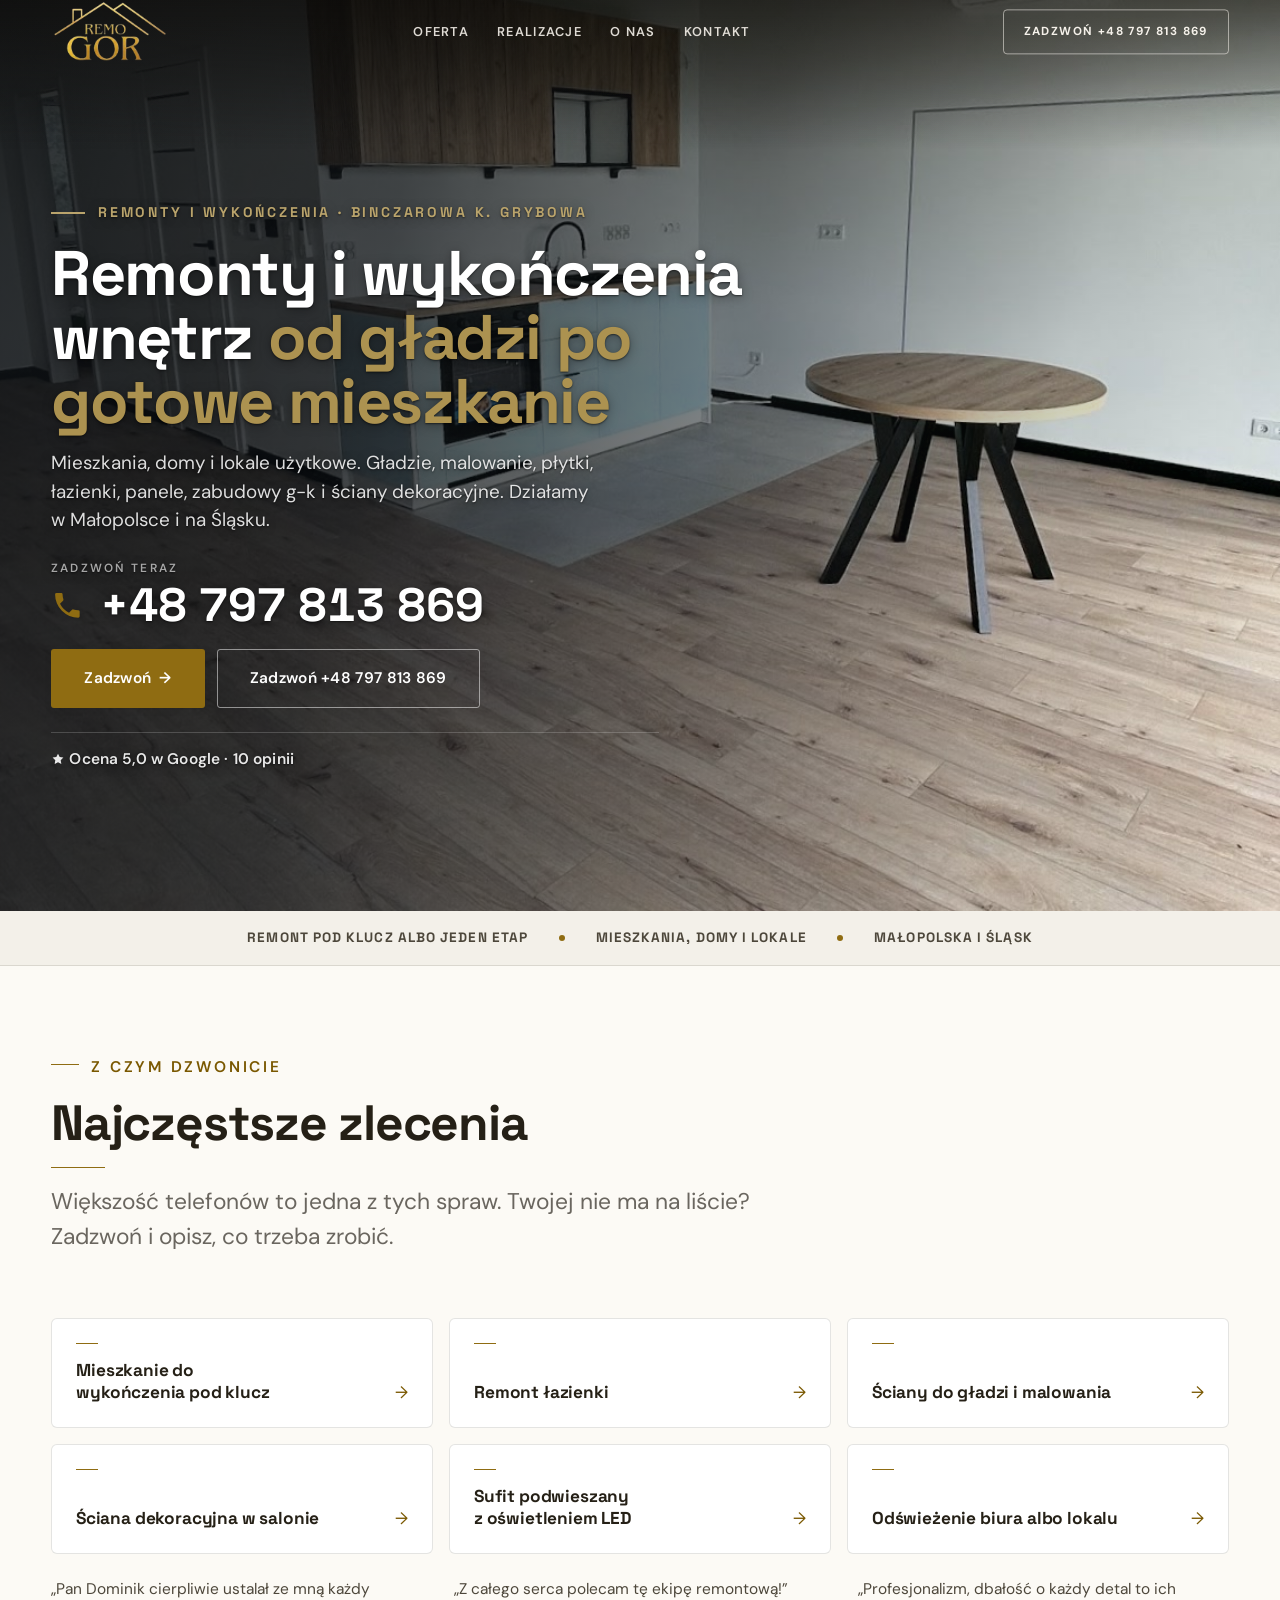
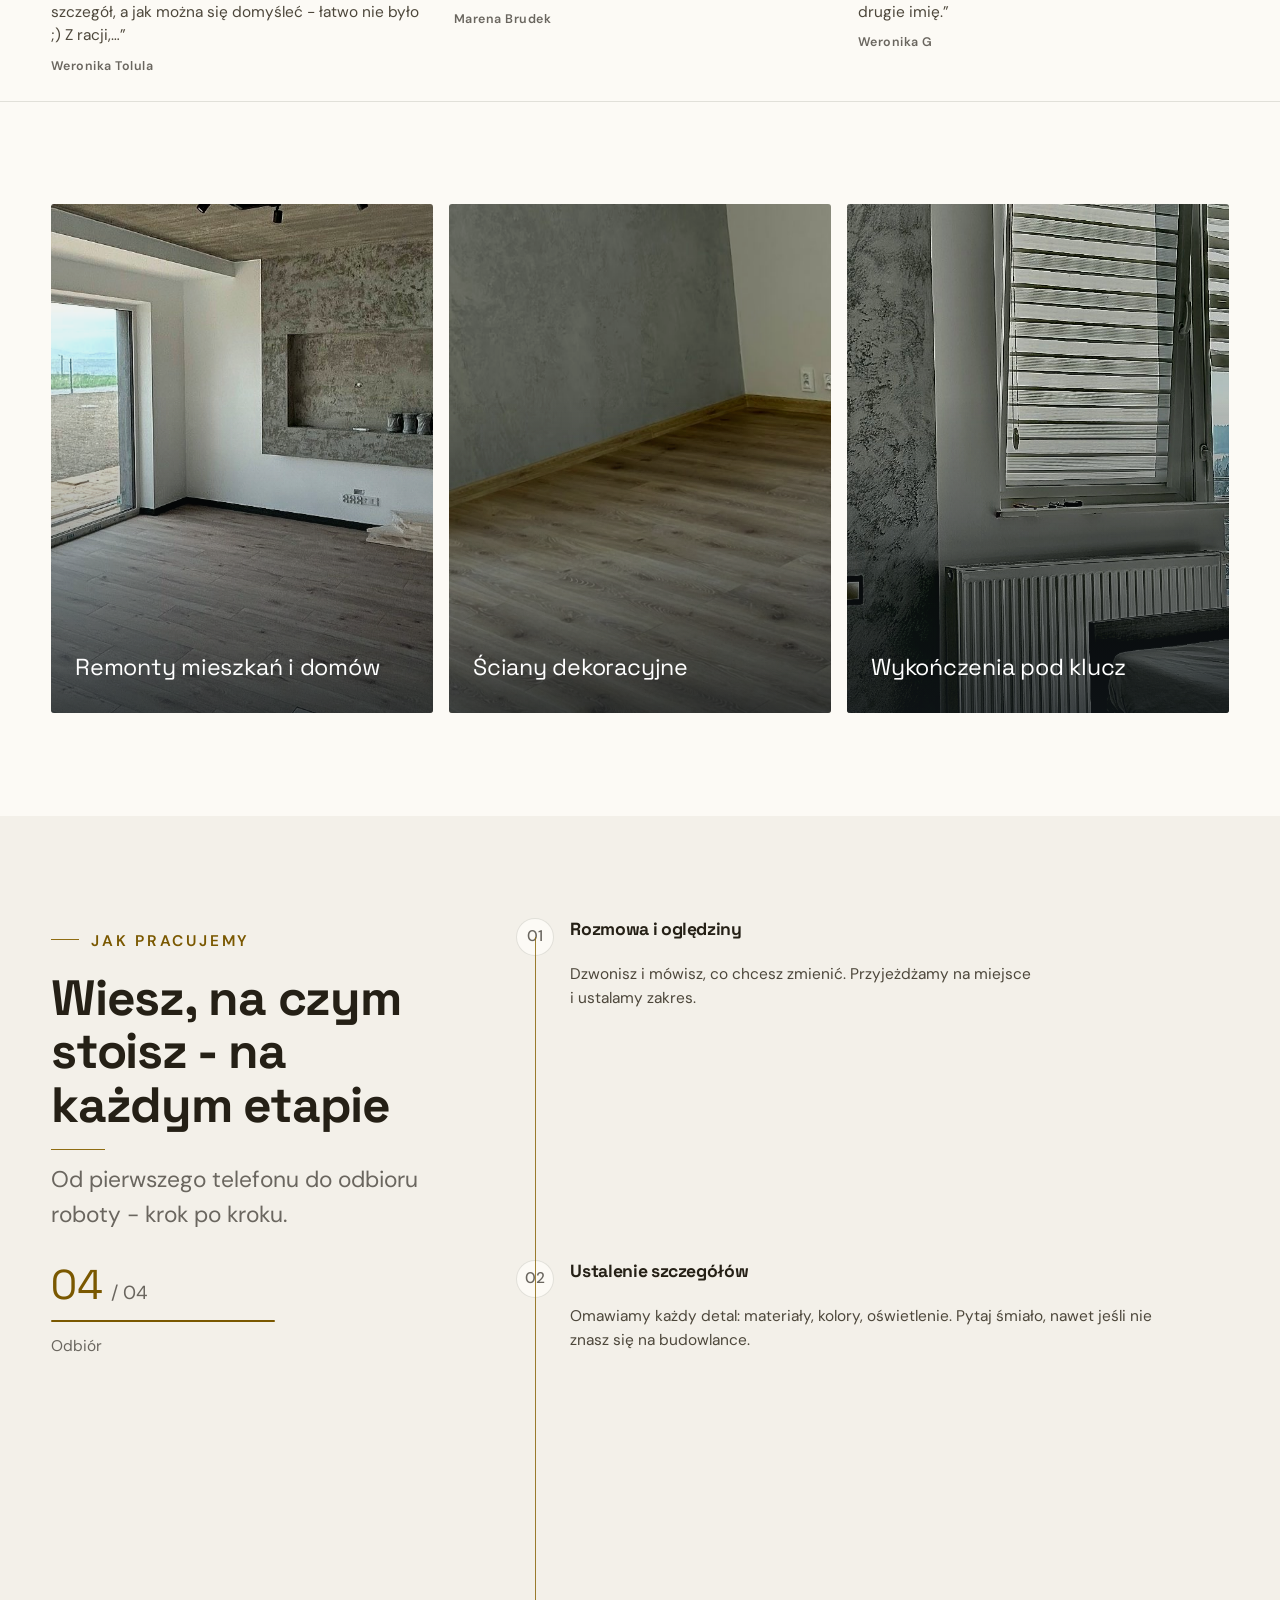
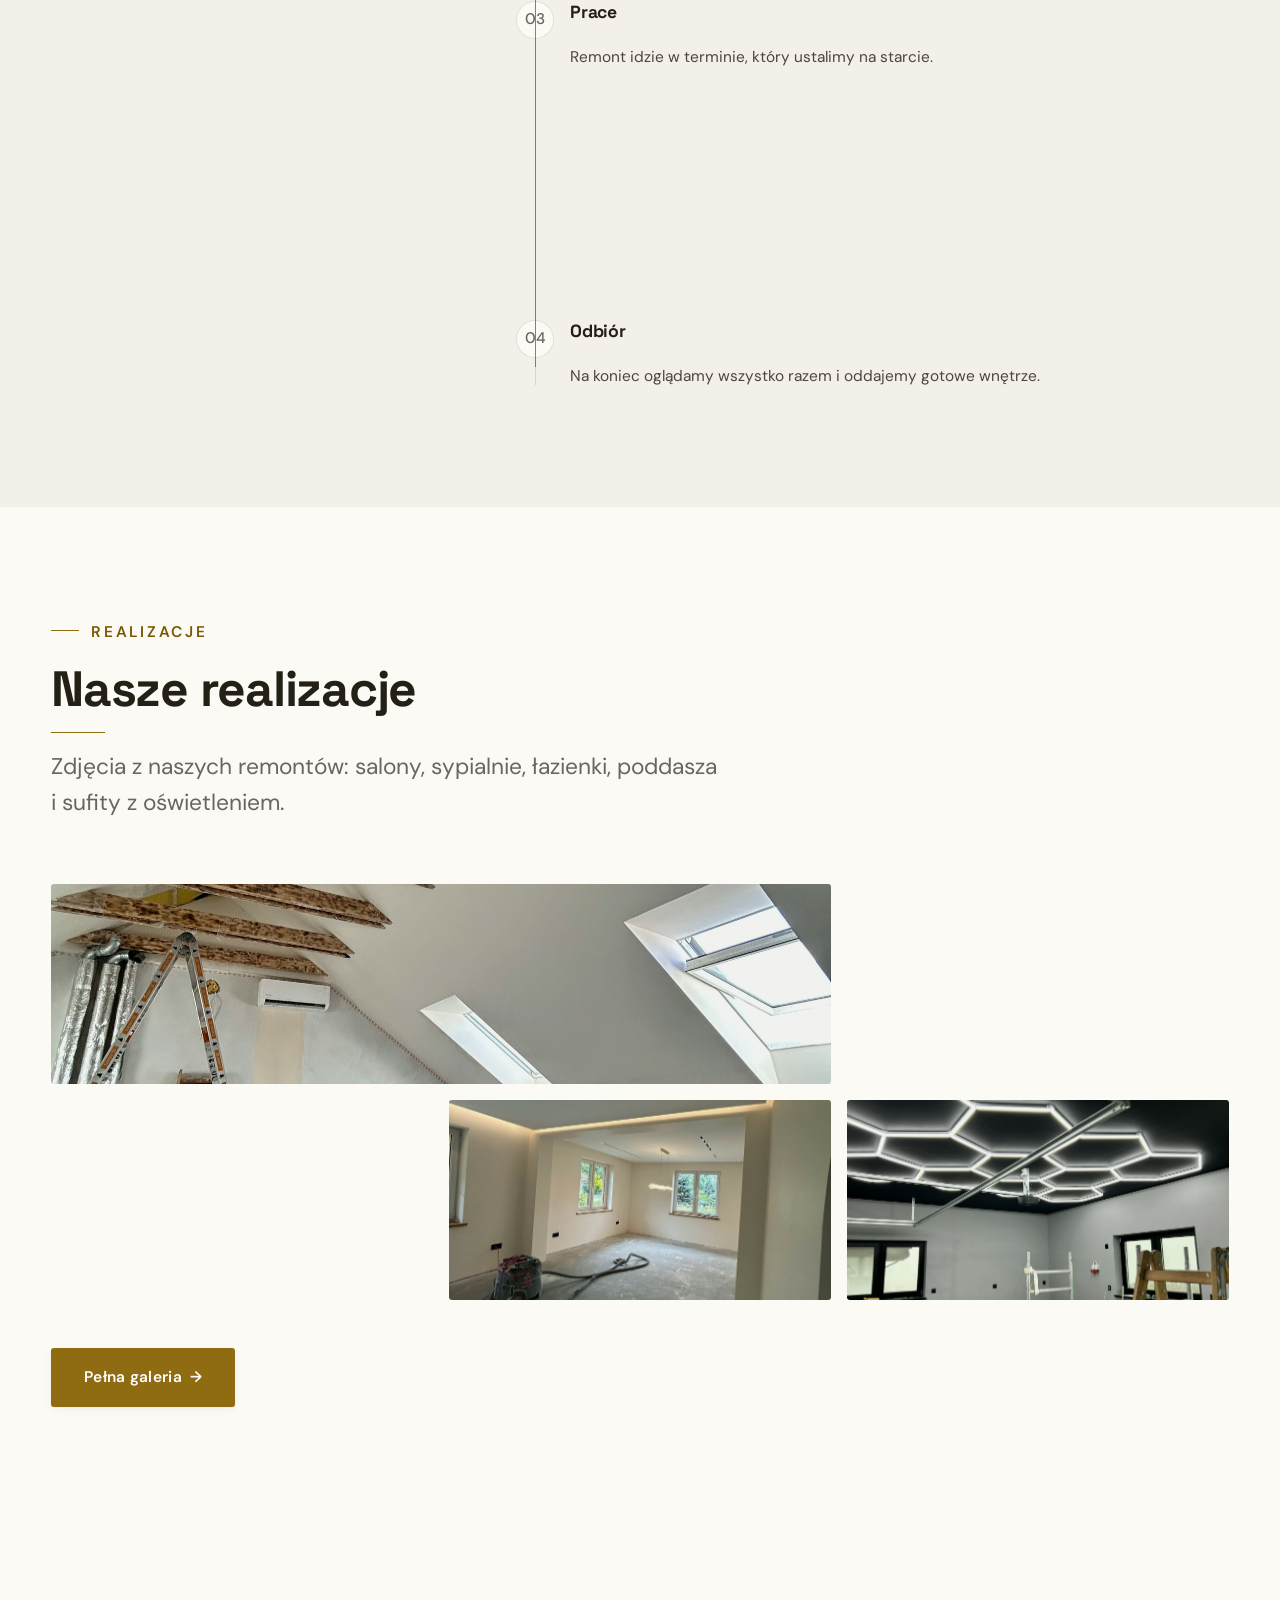
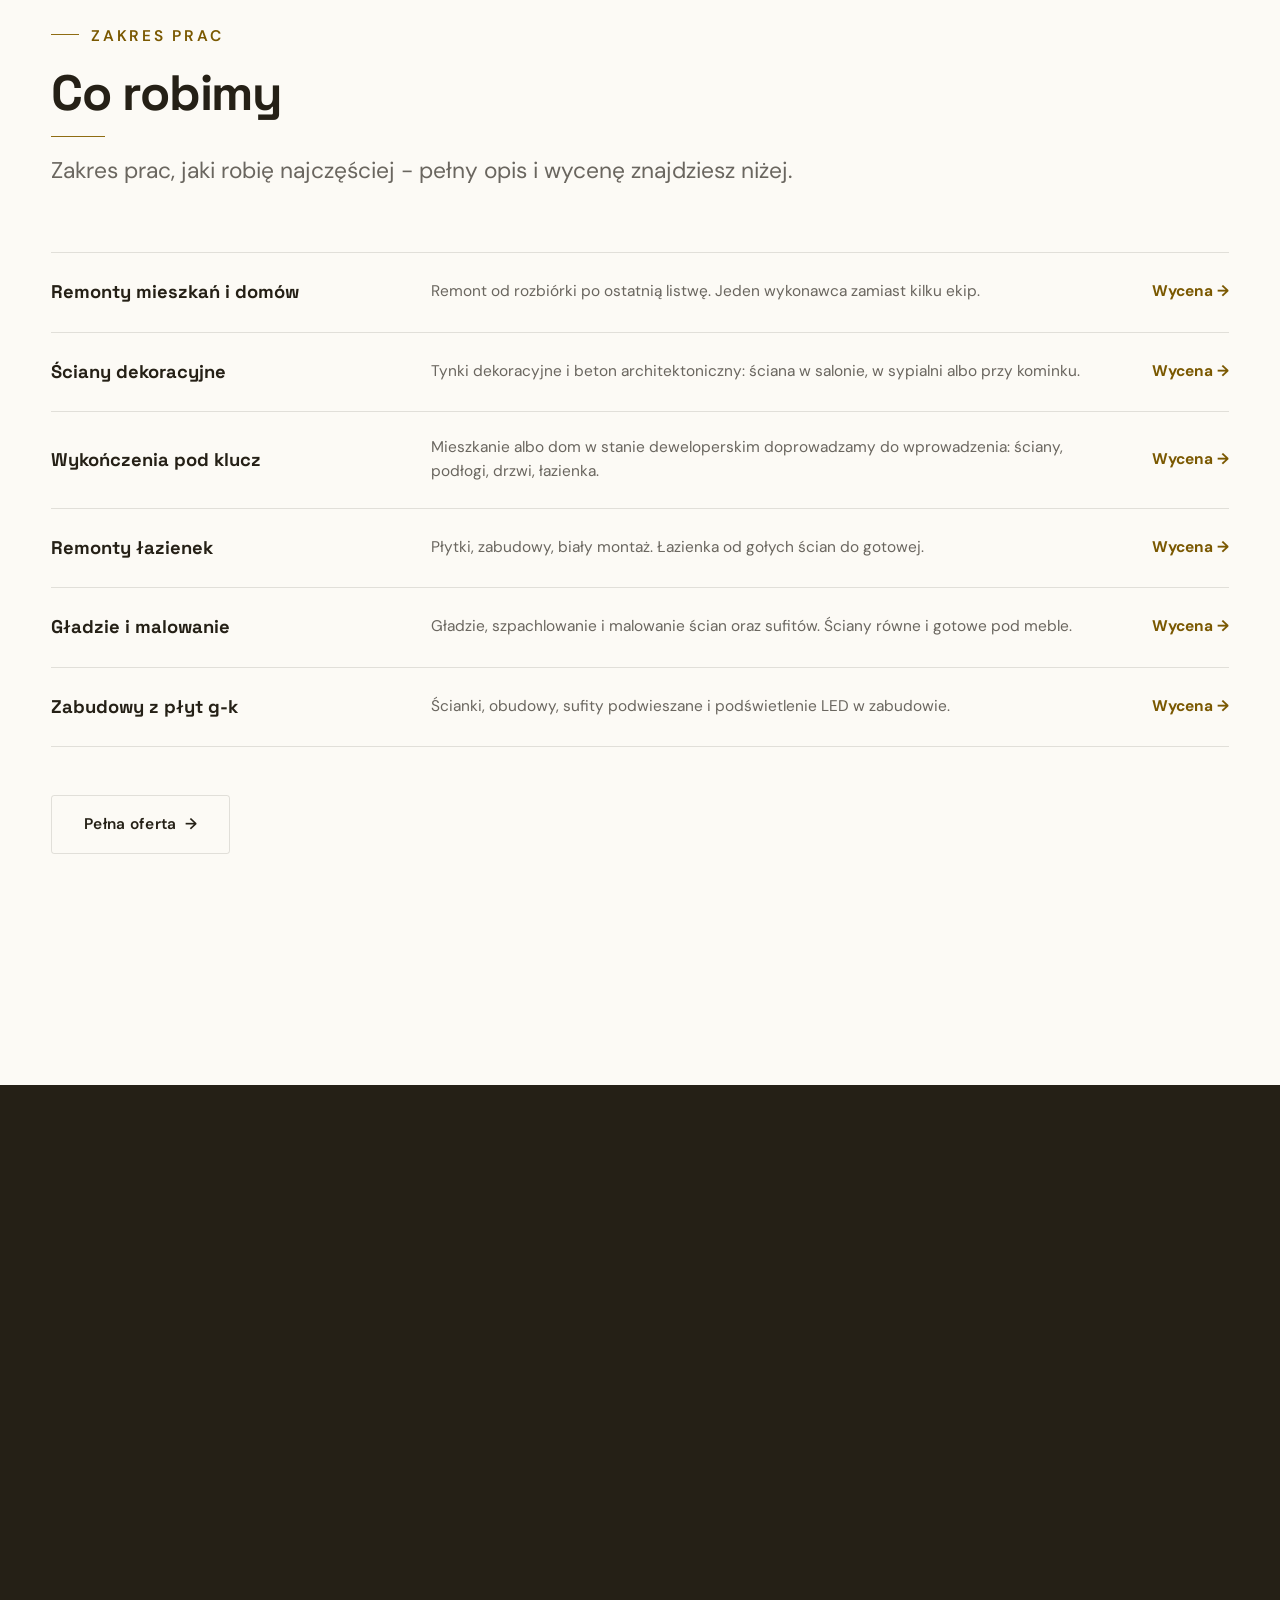
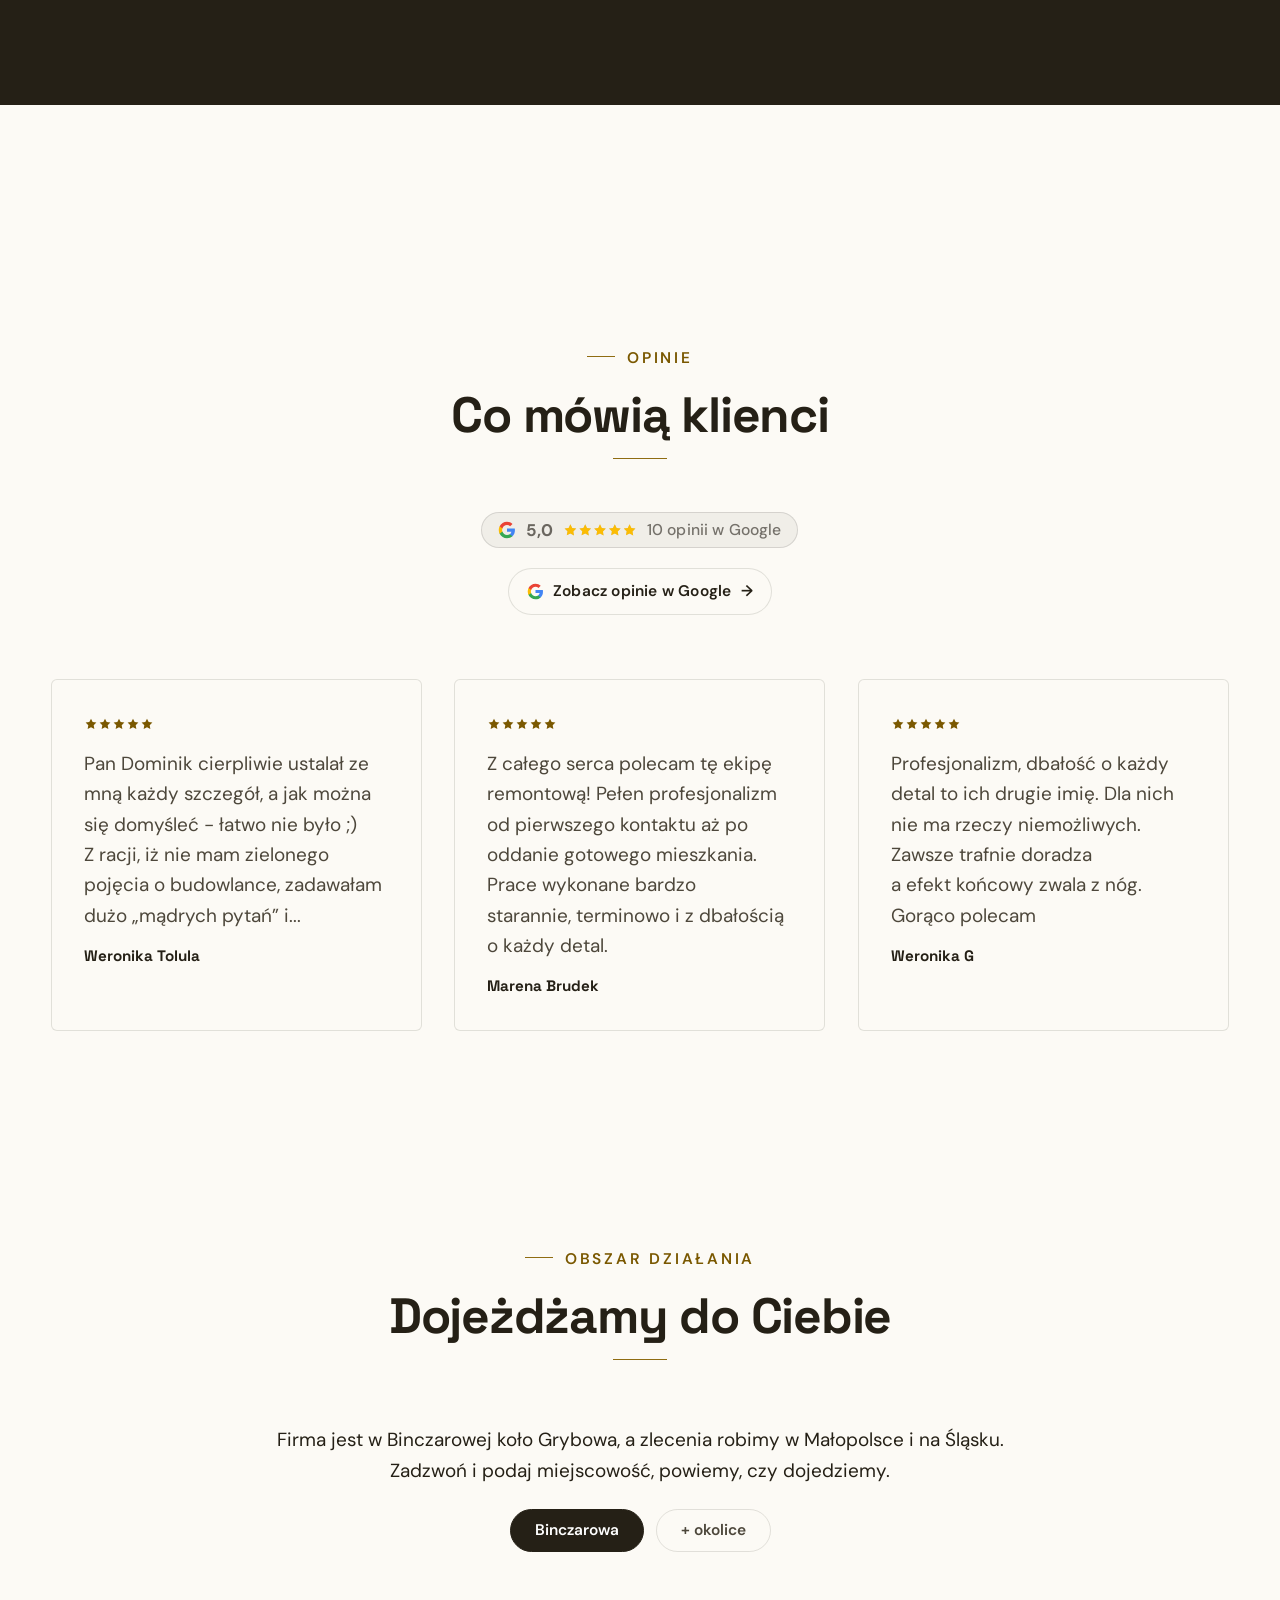
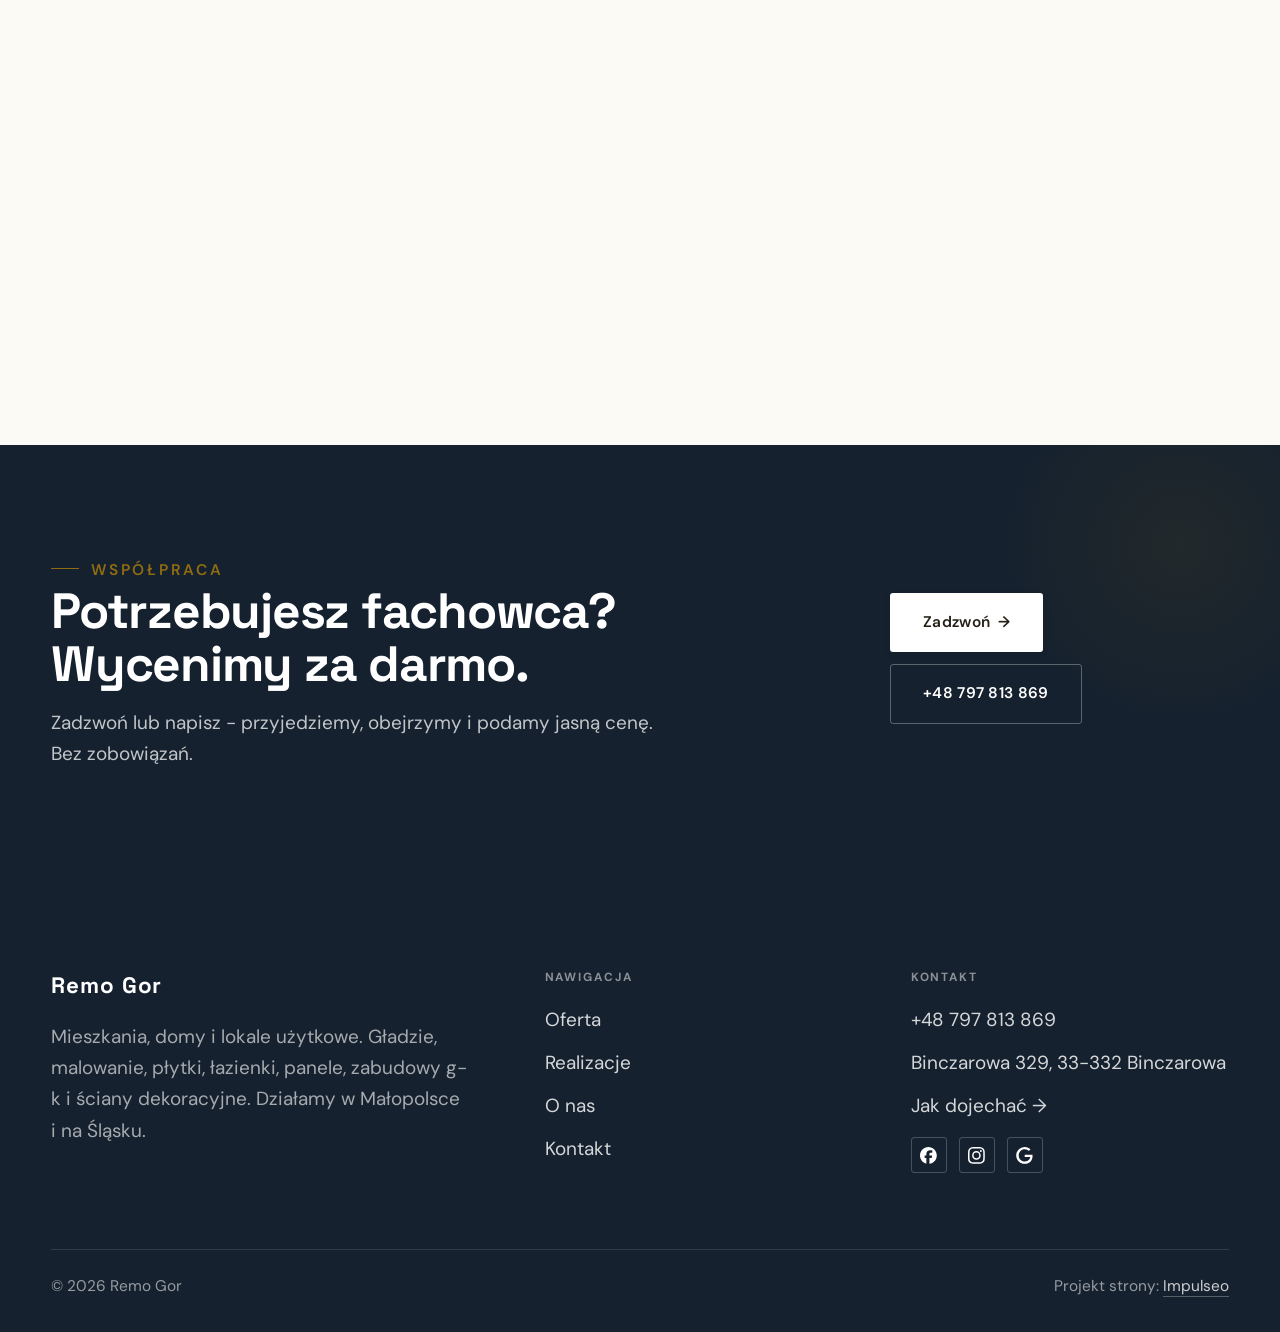
<file: index.html>
<!DOCTYPE html>
<html lang="pl">
<head>
<meta charset="UTF-8">
<meta name="viewport" content="width=device-width, initial-scale=1.0">
<title>Remo Gor - remonty i wykończenia wnętrz · Binczarowa</title>
<meta name="description" content="Remo Gor z Binczarowej k. Grybowa: remonty i wykończenia mieszkań, domów i lokali. Gładzie, malowanie, płytki, łazienki, panele, zabudowy g-k i tynki dekoracyjne. Zadzwoń.">
<link rel="canonical" href="https://kris20032.github.io/remo-gor/">
<meta name="robots" content="noindex, nofollow">
<meta property="og:type" content="website">
<meta property="og:locale" content="pl_PL">
<meta property="og:site_name" content="Remo Gor">
<meta property="og:title" content="Remo Gor - remonty i wykończenia wnętrz · Binczarowa">
<meta property="og:description" content="Remo Gor z Binczarowej k. Grybowa: remonty i wykończenia mieszkań, domów i lokali. Gładzie, malowanie, płytki, łazienki, panele, zabudowy g-k i tynki dekoracyjne. Zadzwoń.">
<meta property="og:url" content="https://kris20032.github.io/remo-gor/">
<meta property="og:image" content="https://kris20032.github.io/remo-gor/img/og.jpg">
<meta property="og:image:width" content="1200">
<meta property="og:image:height" content="630">
<meta name="twitter:card" content="summary_large_image">
<script type="application/ld+json">{"@context": "https://schema.org", "@type": "LocalBusiness", "name": "Remo Gor", "url": "https://kris20032.github.io/remo-gor/", "telephone": "+48797813869", "image": "https://kris20032.github.io/remo-gor/img/og.jpg", "areaServed": "Binczarowa", "sameAs": ["https://maps.google.com/?cid=2907460400099588076&g_mp=Cidnb29nbGUubWFwcy5wbGFjZXMudjEuUGxhY2VzLlNlYXJjaFRleHQQAhgEIAA", "https://www.facebook.com/p/Remo-Gor-61568308588396/", "https://www.instagram.com/remo._gor/"]}</script>
<link rel="preconnect" href="https://fonts.googleapis.com">
<link rel="preconnect" href="https://fonts.gstatic.com" crossorigin>
<link href="https://fonts.googleapis.com/css2?family=Space+Grotesk:wght@500;600;700&family=DM+Sans:opsz,wght@9..40,400;9..40,500;9..40,600&display=swap" rel="stylesheet">
<link rel="stylesheet" href="assets/styles.css?v=727c694b">
</head>
<body>

<header class="nav">
  <div class="wrap nav-inner">
    <a class="brand brand-has-logo" href="index.html"><img class="brand-logo" src="img/logo.png" alt="Remo Gor" width="320" height="172" decoding="async"></a>
    <nav class="nav-links">
      <a href="oferta.html">Oferta</a>
      <a href="realizacje.html">Realizacje</a>
      <a href="o-nas.html">O nas</a>
      <a href="kontakt.html">Kontakt</a>
      <a href="tel:+48797813869" class="btn btn-accent">Zadzwoń +48 797 813 869</a>
    </nav>
    <button class="nav-toggle" aria-label="Menu"><span></span><span></span><span></span></button>
  </div>
</header>

<main>
<section class="hero-fach">
  <img class="hf-photo" src="img/hero.jpg" fetchpriority="high" alt="Remo Gor" width="1528" height="816">
  <div class="hf-panel">
    <div class="hf-inner">
      <span class="hf-kicker">Remonty i wykończenia · Binczarowa k. Grybowa</span>
      <h1 class="hf-title">Remonty i wykończenia wnętrz <em>od gładzi po gotowe mieszkanie</em></h1>
      <p class="hf-lead">Mieszkania, domy i lokale użytkowe. Gładzie, malowanie, płytki, łazienki, panele, zabudowy g-k i ściany dekoracyjne. Działamy w Małopolsce i na Śląsku.</p>
      <a class="hf-phone" href="tel:+48797813869"><span class="hf-phone-lab">Zadzwoń teraz</span><span class="hf-phone-num"><svg class="ico-tel" width="16" height="16" viewBox="0 0 24 24" fill="none" aria-hidden="true"><path d="M6.6 10.8a15.5 15.5 0 0 0 6.6 6.6l2.2-2.2a1 1 0 0 1 1-.24 11.4 11.4 0 0 0 3.6.58 1 1 0 0 1 1 1V20a1 1 0 0 1-1 1A17 17 0 0 1 3 4a1 1 0 0 1 1-1h3.5a1 1 0 0 1 1 1c0 1.25.2 2.46.58 3.6a1 1 0 0 1-.25 1l-2.23 2.2Z" fill="currentColor"/></svg> +48 797 813 869</span></a>
      <div class="hf-actions">
        <a href="kontakt.html" class="btn btn-accent">Zadzwoń <span class="arr">→</span></a>
        <a href="tel:+48797813869" class="btn btn-ghost hf-ghost">Zadzwoń +48 797 813 869</a>
      </div>
      <div class="hf-trust"><svg class="ico-star" width="14" height="14" viewBox="0 0 24 24" style="vertical-align:-2px" aria-hidden="true"><path d="M12 2.8l2.85 5.8 6.4.93-4.63 4.5 1.1 6.37L12 17.4l-5.72 3 1.1-6.37-4.63-4.5 6.4-.93L12 2.8Z" fill="currentColor"/></svg> Ocena 5,0 w Google · 10 opinii</div>
    </div>
  </div>
</section>
<section class="fach-promise">
  <div class="wrap">
    <ul class="fp-row reveal"><li>Remont pod klucz albo jeden etap</li><li>Mieszkania, domy i lokale</li><li>Małopolska i Śląsk</li></ul>
  </div>
</section>
<section class="objawy">
  <div class="wrap">
    <div class="head reveal">
      <span class="eyebrow">Z czym dzwonicie</span>
      <h2>Najczęstsze zlecenia</h2>
      <p>Większość telefonów to jedna z tych spraw. Twojej nie ma na liście? Zadzwoń i opisz, co trzeba zrobić.</p>
    </div>
    <div class="obj-grid">
      <a class="obj-tile reveal" href="kontakt.html"><span class="ot-row"><span class="ot-name">Mieszkanie do wykończenia pod klucz</span><span class="ot-arr" aria-hidden="true">→</span></span></a>
      <a class="obj-tile reveal" href="kontakt.html"><span class="ot-row"><span class="ot-name">Remont łazienki</span><span class="ot-arr" aria-hidden="true">→</span></span></a>
      <a class="obj-tile reveal" href="kontakt.html"><span class="ot-row"><span class="ot-name">Ściany do gładzi i malowania</span><span class="ot-arr" aria-hidden="true">→</span></span></a>
      <a class="obj-tile reveal" href="kontakt.html"><span class="ot-row"><span class="ot-name">Ściana dekoracyjna w salonie</span><span class="ot-arr" aria-hidden="true">→</span></span></a>
      <a class="obj-tile reveal" href="kontakt.html"><span class="ot-row"><span class="ot-name">Sufit podwieszany z oświetleniem LED</span><span class="ot-arr" aria-hidden="true">→</span></span></a>
      <a class="obj-tile reveal" href="kontakt.html"><span class="ot-row"><span class="ot-name">Odświeżenie biura albo lokalu</span><span class="ot-arr" aria-hidden="true">→</span></span></a>
    </div>
  </div>
</section>
<section class="opinie-mini" aria-label="Opinie klientów">
  <div class="wrap">
    <div class="om-row">
      <div class="om-item reveal"><blockquote>„Pan Dominik cierpliwie ustalał ze mną każdy szczegół, a jak można się domyśleć - łatwo nie było ;) Z racji,…”</blockquote><span class="om-autor">Weronika Tolula</span></div>
      <div class="om-item reveal"><blockquote>„Z całego serca polecam tę ekipę remontową!”</blockquote><span class="om-autor">Marena Brudek</span></div>
      <div class="om-item reveal"><blockquote>„Profesjonalizm, dbałość o każdy detal to ich drugie imię.”</blockquote><span class="om-autor">Weronika G</span></div>
    </div>
  </div>
</section>
<section class="gateways-band">
  <div class="wrap">
    <div class="gateways">
      <a href="oferta.html" class="gateway reveal"><img src="img/g1.jpg" alt="Remonty mieszkań i domów" loading="lazy" width="1533" height="876" decoding="async"><span class="g-ttl">Remonty mieszkań i domów</span></a>
      <a href="oferta.html" class="gateway reveal"><img src="img/g2.jpg" alt="Ściany dekoracyjne" loading="lazy" width="1532" height="824" decoding="async"><span class="g-ttl">Ściany dekoracyjne</span></a>
      <a href="oferta.html" class="gateway reveal"><img src="img/g3.jpg" alt="Wykończenia pod klucz" loading="lazy" width="1533" height="958" decoding="async"><span class="g-ttl">Wykończenia pod klucz</span></a>
    </div>
  </div>
</section>
<section class="proces proces-os fachowcy">
  <div class="wrap proc-grid">
    <div class="proc-side">
      <div class="head reveal">
        <span class="eyebrow">Jak pracujemy</span>
        <h2>Wiesz, na czym stoisz - na każdym etapie</h2>
        <p>Od pierwszego telefonu do odbioru roboty - krok po kroku.</p>
      </div>
      <div class="proc-count" aria-hidden="true"><span class="pc-cur">01</span><span class="pc-all">/ 04</span></div>
      <div class="proc-bar" aria-hidden="true"><i></i></div>
      <p class="proc-now" aria-hidden="true">Rozmowa i oględziny</p>
    </div>
    <ol class="proces-line">
      <li class="reveal"><span class="pno">01</span><h3>Rozmowa i oględziny</h3><p>Dzwonisz i mówisz, co chcesz zmienić. Przyjeżdżamy na miejsce i ustalamy zakres.</p></li>
      <li class="reveal"><span class="pno">02</span><h3>Ustalenie szczegółów</h3><p>Omawiamy każdy detal: materiały, kolory, oświetlenie. Pytaj śmiało, nawet jeśli nie znasz się na budowlance.</p></li>
      <li class="reveal"><span class="pno">03</span><h3>Prace</h3><p>Remont idzie w terminie, który ustalimy na starcie.</p></li>
      <li class="reveal"><span class="pno">04</span><h3>Odbiór</h3><p>Na koniec oglądamy wszystko razem i oddajemy gotowe wnętrze.</p></li>
    </ol>
  </div>
</section>
<section>
  <div class="wrap">
    <div class="head reveal">
      <span class="eyebrow">Realizacje</span>
      <h2>Nasze realizacje</h2>
      <p>Zdjęcia z naszych remontów: salony, sypialnie, łazienki, poddasza i sufity z oświetleniem.</p>
    </div>
    <div class="gallery">
      <div class="tile t-two3 reveal"><img src="img/g4.jpg" alt="Remo Gor" loading="lazy" width="1536" height="2048" decoding="async"></div>
      <div class="tile t-third reveal"><img src="img/g5.jpg" alt="Remo Gor" loading="lazy" width="1600" height="2133" decoding="async"></div>
      <div class="tile t-third reveal"><img src="img/g6.jpg" alt="Remo Gor" loading="lazy" width="1600" height="2133" decoding="async"></div>
      <div class="tile t-third reveal"><img src="img/g7.jpg" alt="Remo Gor" loading="lazy" width="1600" height="2133" decoding="async"></div>
      <div class="tile t-third reveal"><img src="img/g8.jpg" alt="Remo Gor" loading="lazy" width="1550" height="942" decoding="async"></div>
    </div>
    <div style="margin-top:var(--space-7)" class="reveal"><a href="realizacje.html" class="btn btn-accent">Pełna galeria <span class="arr">→</span></a></div>
  </div>
</section>
<section class="fach-uslugi">
  <div class="wrap">
    <div class="head reveal">
      <span class="eyebrow">Zakres prac</span>
      <h2>Co robimy</h2>
      <p>Zakres prac, jaki robię najczęściej - pełny opis i wycenę znajdziesz niżej.</p>
    </div>
    <ul class="fu-list">
      <li class="fu-row reveal"><div class="fu-name">Remonty mieszkań i domów</div><div class="fu-desc">Remont od rozbiórki po ostatnią listwę. Jeden wykonawca zamiast kilku ekip.</div><a class="fu-cta" href="kontakt.html">Wycena <span class="arr">→</span></a></li>
      <li class="fu-row reveal"><div class="fu-name">Ściany dekoracyjne</div><div class="fu-desc">Tynki dekoracyjne i beton architektoniczny: ściana w salonie, w sypialni albo przy kominku.</div><a class="fu-cta" href="kontakt.html">Wycena <span class="arr">→</span></a></li>
      <li class="fu-row reveal"><div class="fu-name">Wykończenia pod klucz</div><div class="fu-desc">Mieszkanie albo dom w stanie deweloperskim doprowadzamy do wprowadzenia: ściany, podłogi, drzwi, łazienka.</div><a class="fu-cta" href="kontakt.html">Wycena <span class="arr">→</span></a></li>
      <li class="fu-row reveal"><div class="fu-name">Remonty łazienek</div><div class="fu-desc">Płytki, zabudowy, biały montaż. Łazienka od gołych ścian do gotowej.</div><a class="fu-cta" href="kontakt.html">Wycena <span class="arr">→</span></a></li>
      <li class="fu-row reveal"><div class="fu-name">Gładzie i malowanie</div><div class="fu-desc">Gładzie, szpachlowanie i malowanie ścian oraz sufitów. Ściany równe i gotowe pod meble.</div><a class="fu-cta" href="kontakt.html">Wycena <span class="arr">→</span></a></li>
      <li class="fu-row reveal"><div class="fu-name">Zabudowy z płyt g-k</div><div class="fu-desc">Ścianki, obudowy, sufity podwieszane i podświetlenie LED w zabudowie.</div><a class="fu-cta" href="kontakt.html">Wycena <span class="arr">→</span></a></li>
    </ul>
    <div style="margin-top:var(--space-7)" class="reveal"><a href="oferta.html" class="btn btn-ghost">Pełna oferta <span class="arr">→</span></a></div>
  </div>
</section>
<section class="stopklatka" aria-hidden="true">
  <div class="stk-bg" style="background-image:url(img/s-pas.jpg)"></div>
</section>
<section class="opinie">
  <div class="wrap">
    <div class="head center reveal">
      <span class="eyebrow">Opinie</span>
      <h2>Co mówią klienci</h2>
    </div>
    <p class="op-meta reveal"><span class="g-badge"><svg class="gb-ico" viewBox="0 0 24 24" width="18" height="18" aria-hidden="true"><path fill="#4285F4" d="M22.56 12.25c0-.78-.07-1.53-.2-2.25H12v4.26h5.92c-.26 1.37-1.04 2.53-2.21 3.31v2.77h3.57c2.08-1.92 3.28-4.74 3.28-8.09z"/><path fill="#34A853" d="M12 23c2.97 0 5.46-.98 7.28-2.66l-3.57-2.77c-.98.66-2.23 1.06-3.71 1.06-2.86 0-5.29-1.93-6.16-4.53H2.18v2.84C3.99 20.53 7.7 23 12 23z"/><path fill="#FBBC05" d="M5.84 14.09c-.22-.66-.35-1.36-.35-2.09s.13-1.43.35-2.09V7.07H2.18C1.43 8.55 1 10.22 1 12s.43 3.45 1.18 4.93l2.85-2.22.81-.62z"/><path fill="#EA4335" d="M12 5.38c1.62 0 3.06.56 4.21 1.64l3.15-3.15C17.45 2.09 14.97 1 12 1 7.7 1 3.99 3.47 2.18 7.07l3.66 2.84c.87-2.6 3.3-4.53 6.16-4.53z"/></svg><b class="gb-ocena">5,0</b><svg class="gb-stars" viewBox="0 0 90 18" width="74" height="14.8" aria-hidden="true"><g fill="currentColor" opacity=".26"><path transform="translate(0,0)" d="M9 1.6l2.2 4.46 4.92.72-3.56 3.47.84 4.9L9 12.74l-4.4 2.31.84-4.9L1.88 6.68l4.92-.72L9 1.6Z"/><path transform="translate(18,0)" d="M9 1.6l2.2 4.46 4.92.72-3.56 3.47.84 4.9L9 12.74l-4.4 2.31.84-4.9L1.88 6.68l4.92-.72L9 1.6Z"/><path transform="translate(36,0)" d="M9 1.6l2.2 4.46 4.92.72-3.56 3.47.84 4.9L9 12.74l-4.4 2.31.84-4.9L1.88 6.68l4.92-.72L9 1.6Z"/><path transform="translate(54,0)" d="M9 1.6l2.2 4.46 4.92.72-3.56 3.47.84 4.9L9 12.74l-4.4 2.31.84-4.9L1.88 6.68l4.92-.72L9 1.6Z"/><path transform="translate(72,0)" d="M9 1.6l2.2 4.46 4.92.72-3.56 3.47.84 4.9L9 12.74l-4.4 2.31.84-4.9L1.88 6.68l4.92-.72L9 1.6Z"/></g><clipPath id="gs1000"><rect x="0" y="0" width="90.0" height="18"/></clipPath><g fill="#FBBC04" clip-path="url(#gs1000)"><path transform="translate(0,0)" d="M9 1.6l2.2 4.46 4.92.72-3.56 3.47.84 4.9L9 12.74l-4.4 2.31.84-4.9L1.88 6.68l4.92-.72L9 1.6Z"/><path transform="translate(18,0)" d="M9 1.6l2.2 4.46 4.92.72-3.56 3.47.84 4.9L9 12.74l-4.4 2.31.84-4.9L1.88 6.68l4.92-.72L9 1.6Z"/><path transform="translate(36,0)" d="M9 1.6l2.2 4.46 4.92.72-3.56 3.47.84 4.9L9 12.74l-4.4 2.31.84-4.9L1.88 6.68l4.92-.72L9 1.6Z"/><path transform="translate(54,0)" d="M9 1.6l2.2 4.46 4.92.72-3.56 3.47.84 4.9L9 12.74l-4.4 2.31.84-4.9L1.88 6.68l4.92-.72L9 1.6Z"/><path transform="translate(72,0)" d="M9 1.6l2.2 4.46 4.92.72-3.56 3.47.84 4.9L9 12.74l-4.4 2.31.84-4.9L1.88 6.68l4.92-.72L9 1.6Z"/></g></svg><span class="gb-txt">10 opinii w Google</span></span></p>
    <p class="op-meta reveal"><a class="op-google" href="https://maps.google.com/?cid=2907460400099588076&amp;g_mp=Cidnb29nbGUubWFwcy5wbGFjZXMudjEuUGxhY2VzLlNlYXJjaFRleHQQAhgEIAA" target="_blank" rel="noopener"><svg class="op-g-ico" viewBox="0 0 24 24" width="17" height="17" aria-hidden="true"><path fill="#4285F4" d="M22.56 12.25c0-.78-.07-1.53-.2-2.25H12v4.26h5.92c-.26 1.37-1.04 2.53-2.21 3.31v2.77h3.57c2.08-1.92 3.28-4.74 3.28-8.09z"/><path fill="#34A853" d="M12 23c2.97 0 5.46-.98 7.28-2.66l-3.57-2.77c-.98.66-2.23 1.06-3.71 1.06-2.86 0-5.29-1.93-6.16-4.53H2.18v2.84C3.99 20.53 7.7 23 12 23z"/><path fill="#FBBC05" d="M5.84 14.09c-.22-.66-.35-1.36-.35-2.09s.13-1.43.35-2.09V7.07H2.18C1.43 8.55 1 10.22 1 12s.43 3.45 1.18 4.93l2.85-2.22.81-.62z"/><path fill="#EA4335" d="M12 5.38c1.62 0 3.06.56 4.21 1.64l3.15-3.15C17.45 2.09 14.97 1 12 1 7.7 1 3.99 3.47 2.18 7.07l3.66 2.84c.87-2.6 3.3-4.53 6.16-4.53z"/></svg><span>Zobacz opinie w Google</span><span class="arr">→</span></a></p>
    <div class="opinie-grid">
      <figure class="op-card reveal"><span class="op-star"><svg class="ico-star" width="14" height="14" viewBox="0 0 24 24" style="vertical-align:-2px" aria-hidden="true"><path d="M12 2.8l2.85 5.8 6.4.93-4.63 4.5 1.1 6.37L12 17.4l-5.72 3 1.1-6.37-4.63-4.5 6.4-.93L12 2.8Z" fill="currentColor"/></svg><svg class="ico-star" width="14" height="14" viewBox="0 0 24 24" style="vertical-align:-2px" aria-hidden="true"><path d="M12 2.8l2.85 5.8 6.4.93-4.63 4.5 1.1 6.37L12 17.4l-5.72 3 1.1-6.37-4.63-4.5 6.4-.93L12 2.8Z" fill="currentColor"/></svg><svg class="ico-star" width="14" height="14" viewBox="0 0 24 24" style="vertical-align:-2px" aria-hidden="true"><path d="M12 2.8l2.85 5.8 6.4.93-4.63 4.5 1.1 6.37L12 17.4l-5.72 3 1.1-6.37-4.63-4.5 6.4-.93L12 2.8Z" fill="currentColor"/></svg><svg class="ico-star" width="14" height="14" viewBox="0 0 24 24" style="vertical-align:-2px" aria-hidden="true"><path d="M12 2.8l2.85 5.8 6.4.93-4.63 4.5 1.1 6.37L12 17.4l-5.72 3 1.1-6.37-4.63-4.5 6.4-.93L12 2.8Z" fill="currentColor"/></svg><svg class="ico-star" width="14" height="14" viewBox="0 0 24 24" style="vertical-align:-2px" aria-hidden="true"><path d="M12 2.8l2.85 5.8 6.4.93-4.63 4.5 1.1 6.37L12 17.4l-5.72 3 1.1-6.37-4.63-4.5 6.4-.93L12 2.8Z" fill="currentColor"/></svg></span><blockquote>Pan Dominik cierpliwie ustalał ze mną każdy szczegół, a jak można się domyśleć - łatwo nie było ;) Z racji, iż nie mam zielonego pojęcia o budowlance, zadawałam dużo „mądrych pytań” i...</blockquote><span class="op-autor">Weronika Tolula</span></figure>
      <figure class="op-card reveal"><span class="op-star"><svg class="ico-star" width="14" height="14" viewBox="0 0 24 24" style="vertical-align:-2px" aria-hidden="true"><path d="M12 2.8l2.85 5.8 6.4.93-4.63 4.5 1.1 6.37L12 17.4l-5.72 3 1.1-6.37-4.63-4.5 6.4-.93L12 2.8Z" fill="currentColor"/></svg><svg class="ico-star" width="14" height="14" viewBox="0 0 24 24" style="vertical-align:-2px" aria-hidden="true"><path d="M12 2.8l2.85 5.8 6.4.93-4.63 4.5 1.1 6.37L12 17.4l-5.72 3 1.1-6.37-4.63-4.5 6.4-.93L12 2.8Z" fill="currentColor"/></svg><svg class="ico-star" width="14" height="14" viewBox="0 0 24 24" style="vertical-align:-2px" aria-hidden="true"><path d="M12 2.8l2.85 5.8 6.4.93-4.63 4.5 1.1 6.37L12 17.4l-5.72 3 1.1-6.37-4.63-4.5 6.4-.93L12 2.8Z" fill="currentColor"/></svg><svg class="ico-star" width="14" height="14" viewBox="0 0 24 24" style="vertical-align:-2px" aria-hidden="true"><path d="M12 2.8l2.85 5.8 6.4.93-4.63 4.5 1.1 6.37L12 17.4l-5.72 3 1.1-6.37-4.63-4.5 6.4-.93L12 2.8Z" fill="currentColor"/></svg><svg class="ico-star" width="14" height="14" viewBox="0 0 24 24" style="vertical-align:-2px" aria-hidden="true"><path d="M12 2.8l2.85 5.8 6.4.93-4.63 4.5 1.1 6.37L12 17.4l-5.72 3 1.1-6.37-4.63-4.5 6.4-.93L12 2.8Z" fill="currentColor"/></svg></span><blockquote>Z całego serca polecam tę ekipę remontową! Pełen profesjonalizm od pierwszego kontaktu aż po oddanie gotowego mieszkania. Prace wykonane bardzo starannie, terminowo i z dbałością o każdy detal.</blockquote><span class="op-autor">Marena Brudek</span></figure>
      <figure class="op-card reveal"><span class="op-star"><svg class="ico-star" width="14" height="14" viewBox="0 0 24 24" style="vertical-align:-2px" aria-hidden="true"><path d="M12 2.8l2.85 5.8 6.4.93-4.63 4.5 1.1 6.37L12 17.4l-5.72 3 1.1-6.37-4.63-4.5 6.4-.93L12 2.8Z" fill="currentColor"/></svg><svg class="ico-star" width="14" height="14" viewBox="0 0 24 24" style="vertical-align:-2px" aria-hidden="true"><path d="M12 2.8l2.85 5.8 6.4.93-4.63 4.5 1.1 6.37L12 17.4l-5.72 3 1.1-6.37-4.63-4.5 6.4-.93L12 2.8Z" fill="currentColor"/></svg><svg class="ico-star" width="14" height="14" viewBox="0 0 24 24" style="vertical-align:-2px" aria-hidden="true"><path d="M12 2.8l2.85 5.8 6.4.93-4.63 4.5 1.1 6.37L12 17.4l-5.72 3 1.1-6.37-4.63-4.5 6.4-.93L12 2.8Z" fill="currentColor"/></svg><svg class="ico-star" width="14" height="14" viewBox="0 0 24 24" style="vertical-align:-2px" aria-hidden="true"><path d="M12 2.8l2.85 5.8 6.4.93-4.63 4.5 1.1 6.37L12 17.4l-5.72 3 1.1-6.37-4.63-4.5 6.4-.93L12 2.8Z" fill="currentColor"/></svg><svg class="ico-star" width="14" height="14" viewBox="0 0 24 24" style="vertical-align:-2px" aria-hidden="true"><path d="M12 2.8l2.85 5.8 6.4.93-4.63 4.5 1.1 6.37L12 17.4l-5.72 3 1.1-6.37-4.63-4.5 6.4-.93L12 2.8Z" fill="currentColor"/></svg></span><blockquote>Profesjonalizm, dbałość o każdy detal to ich drugie imię. Dla nich nie ma rzeczy niemożliwych. Zawsze trafnie doradza a efekt końcowy zwala z nóg. Gorąco polecam</blockquote><span class="op-autor">Weronika G</span></figure>
    </div>
  </div>
</section>
<section class="obszar">
  <div class="wrap">
    <div class="head center reveal">
      <span class="eyebrow">Obszar działania</span>
      <h2>Dojeżdżamy do Ciebie</h2>
    </div>
    <p class="obszar-txt reveal" style="text-align:center;max-width:60ch;margin:0 auto 1.4rem">Firma jest w Binczarowej koło Grybowa, a zlecenia robimy w Małopolsce i na Śląsku. Zadzwoń i podaj miejscowość, powiemy, czy dojedziemy.</p>
    <ul class="obszar-list reveal"><li class="is-home">Binczarowa</li><li>+ okolice</li></ul>
    <div class="obszar-mapa reveal" style="margin-top:var(--space-7)">
      <iframe title="Obszar działania - Binczarowa i okolice" src="https://maps.google.com/maps?q=49.5647373%2C20.9563929&amp;z=11&amp;output=embed" loading="lazy" referrerpolicy="no-referrer-when-downgrade" style="width:100%;height:clamp(280px,38vh,420px);border:0;display:block;border-radius:var(--r-md)"></iframe>
    </div>
  </div>
</section>
<section class="cta">
  <div class="wrap">
    <div class="reveal">
      <span class="eyebrow">Współpraca</span>
      <h2>Potrzebujesz fachowca? Wycenimy za darmo.</h2>
      <p>Zadzwoń lub napisz - przyjedziemy, obejrzymy i podamy jasną cenę. Bez zobowiązań.</p>
    </div>
    <div class="cta-actions reveal">
      <a href="kontakt.html" class="btn btn-light">Zadzwoń <span class="arr">→</span></a>
      <a href="tel:+48797813869" class="btn btn-ghost btn-ghost-cta">+48 797 813 869</a>
    </div>
  </div>
</section>
</main>

<footer>
  <div class="wrap">
    <div class="foot-grid">
      <div class="foot-brand">
        <div class="name">Remo Gor</div>
        <p>Mieszkania, domy i lokale użytkowe. Gładzie, malowanie, płytki, łazienki, panele, zabudowy g-k i ściany dekoracyjne. Działamy w Małopolsce i na Śląsku.</p>
      </div>
      <div class="foot-col">
        <h4>Nawigacja</h4>
        <a href="oferta.html">Oferta</a>
        <a href="realizacje.html">Realizacje</a>
        <a href="o-nas.html">O nas</a>
        <a href="kontakt.html">Kontakt</a>
      </div>
      <div class="foot-col">
        <h4>Kontakt</h4>
        <a href="tel:+48797813869">+48 797 813 869</a>
        <p>Binczarowa 329, 33-332 Binczarowa</p>
        <a href="https://maps.google.com/?cid=2907460400099588076&g_mp=Cidnb29nbGUubWFwcy5wbGFjZXMudjEuUGxhY2VzLlNlYXJjaFRleHQQAhgEIAA" target="_blank" rel="noopener">Jak dojechać →</a>
      <div class="foot-soc">
        <a class="soc" href="https://www.facebook.com/p/Remo-Gor-61568308588396/" target="_blank" rel="noopener" aria-label="Facebook - Remo Gor"><svg viewBox="0 0 24 24" aria-hidden="true" focusable="false"><path d="M9.101 23.691v-7.98H6.627v-3.667h2.474v-1.58c0-4.085 1.848-5.978 5.858-5.978.401 0 .955.042 1.468.103a8.68 8.68 0 0 1 1.141.195v3.325a8.623 8.623 0 0 0-.653-.036 26.805 26.805 0 0 0-.733-.009c-.707 0-1.259.096-1.675.309a1.686 1.686 0 0 0-.679.622c-.258.42-.374.995-.374 1.752v1.297h3.919l-.386 2.103-.287 1.564h-3.246v8.245C19.396 23.238 24 18.179 24 12.044c0-6.627-5.373-12-12-12s-12 5.373-12 12c0 5.628 3.874 10.35 9.101 11.647Z" fill="currentColor"/></svg></a>
        <a class="soc" href="https://www.instagram.com/remo._gor/" target="_blank" rel="noopener" aria-label="Instagram - Remo Gor"><svg viewBox="0 0 24 24" aria-hidden="true" focusable="false"><path d="M7.0301.084c-1.2768.0602-2.1487.264-2.911.5634-.7888.3075-1.4575.72-2.1228 1.3877-.6652.6677-1.075 1.3368-1.3802 2.127-.2954.7638-.4956 1.6365-.552 2.914-.0564 1.2775-.0689 1.6882-.0626 4.947.0062 3.2586.0206 3.6671.0825 4.9473.061 1.2765.264 2.1482.5635 2.9107.308.7889.72 1.4573 1.388 2.1228.6679.6655 1.3365 1.0743 2.1285 1.38.7632.295 1.6361.4961 2.9134.552 1.2773.056 1.6884.069 4.9462.0627 3.2578-.0062 3.668-.0207 4.9478-.0814 1.28-.0607 2.147-.2652 2.9098-.5633.7889-.3086 1.4578-.72 2.1228-1.3881.665-.6682 1.0745-1.3378 1.3795-2.1284.2957-.7632.4966-1.636.552-2.9124.056-1.2809.0692-1.6898.063-4.948-.0063-3.2583-.021-3.6668-.0817-4.9465-.0607-1.2797-.264-2.1487-.5633-2.9117-.3084-.7889-.72-1.4568-1.3876-2.1228C21.2982 1.33 20.628.9208 19.8378.6165 19.074.321 18.2017.1197 16.9244.0645 15.6471.0093 15.236-.005 11.977.0014 8.718.0076 8.31.0215 7.0301.0839m.1402 21.6932c-1.17-.0509-1.8053-.2453-2.2287-.408-.5606-.216-.96-.4771-1.3819-.895-.422-.4178-.6811-.8186-.9-1.378-.1644-.4234-.3624-1.058-.4171-2.228-.0595-1.2645-.072-1.6442-.079-4.848-.007-3.2037.0053-3.583.0607-4.848.05-1.169.2456-1.805.408-2.2282.216-.5613.4762-.96.895-1.3816.4188-.4217.8184-.6814 1.3783-.9003.423-.1651 1.0575-.3614 2.227-.4171 1.2655-.06 1.6447-.072 4.848-.079 3.2033-.007 3.5835.005 4.8495.0608 1.169.0508 1.8053.2445 2.228.408.5608.216.96.4754 1.3816.895.4217.4194.6816.8176.9005 1.3787.1653.4217.3617 1.056.4169 2.2263.0602 1.2655.0739 1.645.0796 4.848.0058 3.203-.0055 3.5834-.061 4.848-.051 1.17-.245 1.8055-.408 2.2294-.216.5604-.4763.96-.8954 1.3814-.419.4215-.8181.6811-1.3783.9-.4224.1649-1.0577.3617-2.2262.4174-1.2656.0595-1.6448.072-4.8493.079-3.2045.007-3.5825-.006-4.848-.0608M16.953 5.5864A1.44 1.44 0 1 0 18.39 4.144a1.44 1.44 0 0 0-1.437 1.4424M5.8385 12.012c.0067 3.4032 2.7706 6.1557 6.173 6.1493 3.4026-.0065 6.157-2.7701 6.1506-6.1733-.0065-3.4032-2.771-6.1565-6.174-6.1498-3.403.0067-6.156 2.771-6.1496 6.1738M8 12.0077a4 4 0 1 1 4.008 3.9921A3.9996 3.9996 0 0 1 8 12.0077" fill="currentColor"/></svg></a>
        <a class="soc" href="https://maps.google.com/?cid=2907460400099588076&g_mp=Cidnb29nbGUubWFwcy5wbGFjZXMudjEuUGxhY2VzLlNlYXJjaFRleHQQAhgEIAA" target="_blank" rel="noopener" aria-label="Google - Remo Gor"><svg viewBox="0 0 24 24" aria-hidden="true" focusable="false"><path d="M12.48 10.92v3.28h7.84c-.24 1.84-.853 3.187-1.787 4.133-1.147 1.147-2.933 2.4-6.053 2.4-4.827 0-8.6-3.893-8.6-8.72s3.773-8.72 8.6-8.72c2.6 0 4.507 1.027 5.907 2.347l2.307-2.307C18.747 1.44 16.133 0 12.48 0 5.867 0 .307 5.387.307 12s5.56 12 12.173 12c3.573 0 6.267-1.173 8.373-3.36 2.16-2.16 2.84-5.213 2.84-7.667 0-.76-.053-1.467-.173-2.053H12.48z" fill="currentColor"/></svg></a>
      </div>
      </div>
    </div>
    <div class="foot-bot">
      <span>© 2026 Remo Gor</span>
      <span>Projekt strony: <a class="foot-credit" href="https://impulseo.pl" target="_blank" rel="noopener">Impulseo</a></span>
    </div>
  </div>
</footer>
<div class="sticky-call"><a class="sc-call" href="tel:+48797813869"><svg class="ico-tel" width="16" height="16" viewBox="0 0 24 24" fill="none" aria-hidden="true"><path d="M6.6 10.8a15.5 15.5 0 0 0 6.6 6.6l2.2-2.2a1 1 0 0 1 1-.24 11.4 11.4 0 0 0 3.6.58 1 1 0 0 1 1 1V20a1 1 0 0 1-1 1A17 17 0 0 1 3 4a1 1 0 0 1 1-1h3.5a1 1 0 0 1 1 1c0 1.25.2 2.46.58 3.6a1 1 0 0 1-.25 1l-2.23 2.2Z" fill="currentColor"/></svg> Zadzwoń</a><a class="sc-quote" href="kontakt.html">Zadzwoń</a></div>
<div class="demo-wazne" data-do="2026-10-12" data-cykl="3" hidden><svg class="dw-ico" width="13" height="13" viewBox="0 0 24 24" fill="none" aria-hidden="true"><circle cx="12" cy="12" r="8.6" stroke="currentColor" stroke-width="1.8"/><path d="M12 7.2V12l3.3 2" stroke="currentColor" stroke-width="1.8" stroke-linecap="round"/></svg><span class="dw-txt"></span></div>

<script src="assets/main.js"></script>
</body>
</html>
</file>
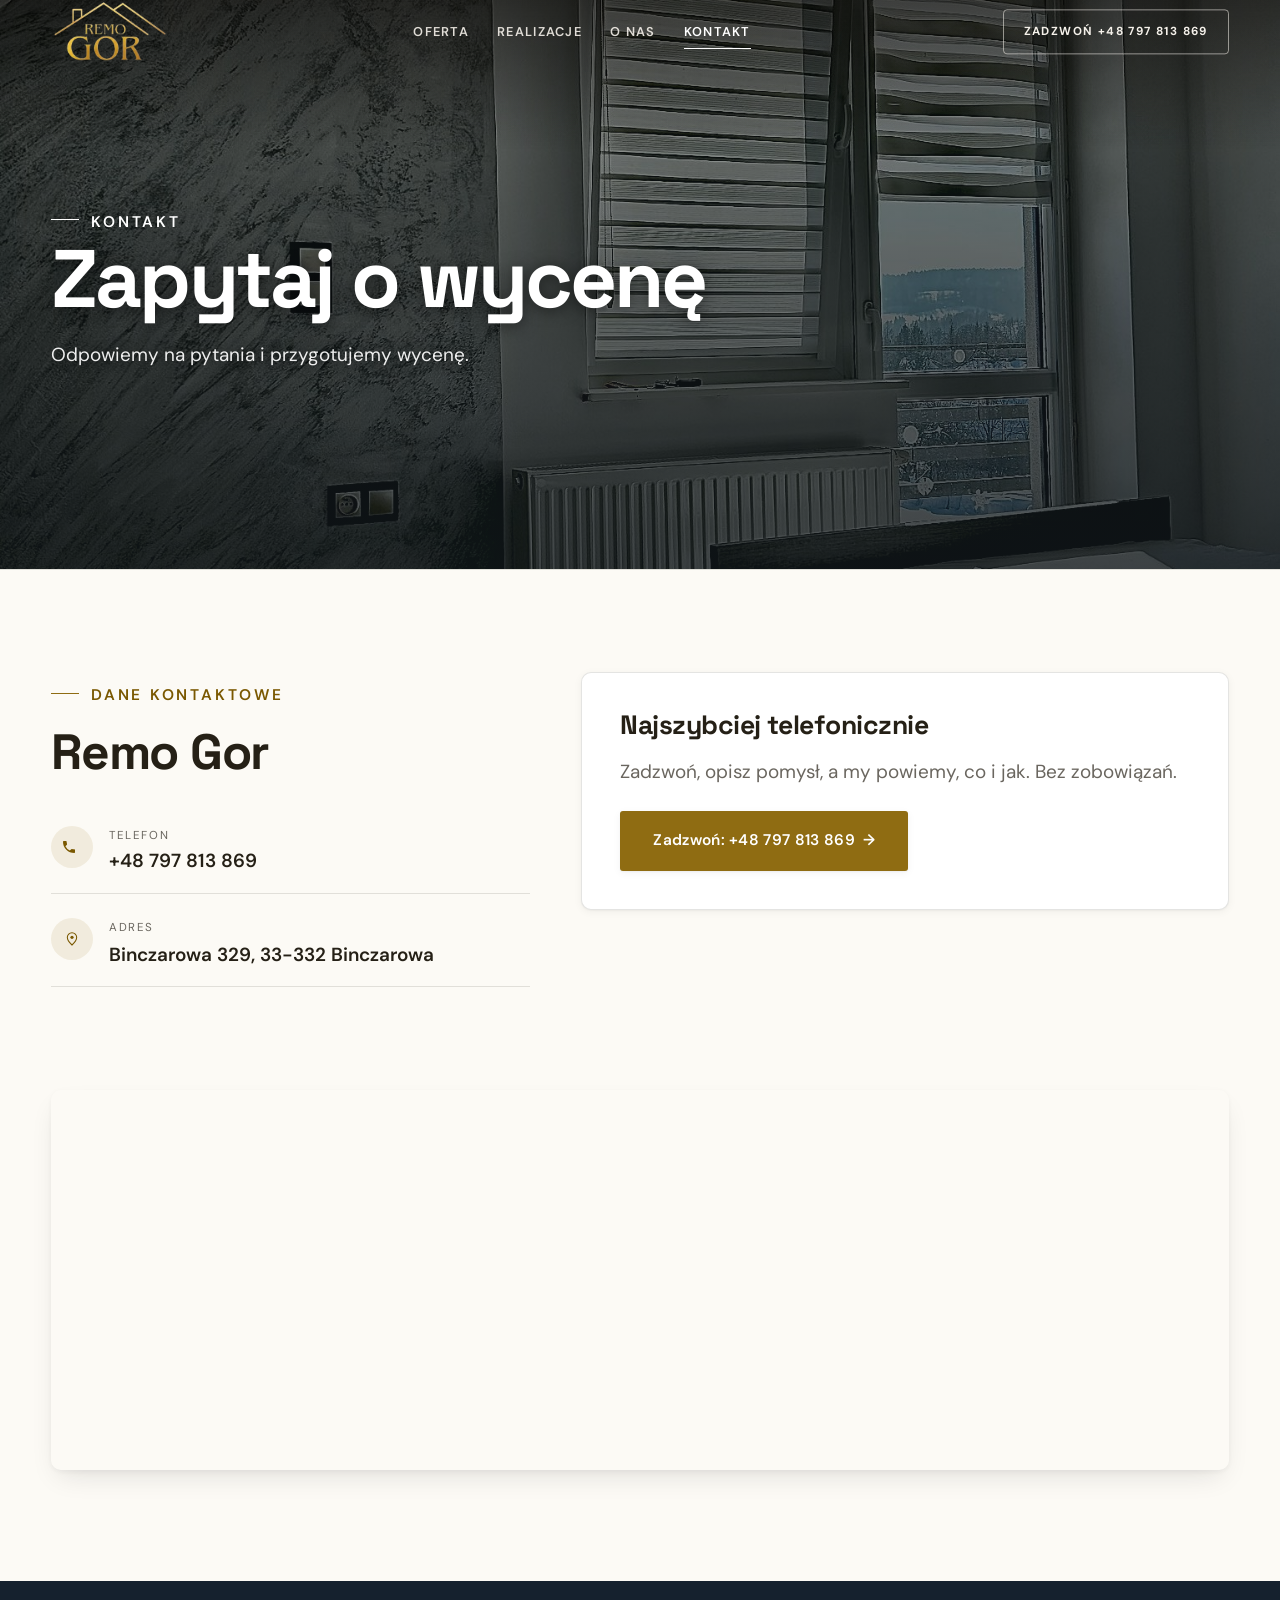
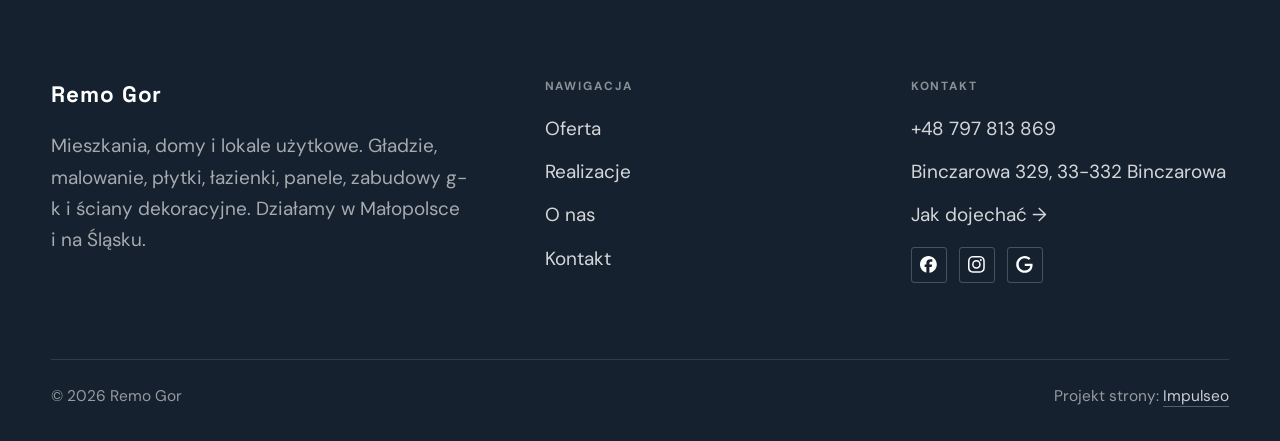
<file: kontakt.html>
<!DOCTYPE html>
<html lang="pl">
<head>
<meta charset="UTF-8">
<meta name="viewport" content="width=device-width, initial-scale=1.0">
<title>Kontakt - Remo Gor</title>
<meta name="description" content="Kontakt Remo Gor - Binczarowa 329, 33-332 Binczarowa">
<link rel="canonical" href="https://kris20032.github.io/remo-gor/kontakt.html">
<meta name="robots" content="noindex, nofollow">
<meta property="og:type" content="website">
<meta property="og:locale" content="pl_PL">
<meta property="og:site_name" content="Remo Gor">
<meta property="og:title" content="Kontakt - Remo Gor">
<meta property="og:description" content="Kontakt Remo Gor - Binczarowa 329, 33-332 Binczarowa">
<meta property="og:url" content="https://kris20032.github.io/remo-gor/kontakt.html">
<meta property="og:image" content="https://kris20032.github.io/remo-gor/img/og.jpg">
<meta property="og:image:width" content="1200">
<meta property="og:image:height" content="630">
<meta name="twitter:card" content="summary_large_image">
<link rel="preconnect" href="https://fonts.googleapis.com">
<link rel="preconnect" href="https://fonts.gstatic.com" crossorigin>
<link href="https://fonts.googleapis.com/css2?family=Space+Grotesk:wght@500;600;700&family=DM+Sans:opsz,wght@9..40,400;9..40,500;9..40,600&display=swap" rel="stylesheet">
<link rel="stylesheet" href="assets/styles.css?v=727c694b">
</head>
<body>

<header class="nav">
  <div class="wrap nav-inner">
    <a class="brand brand-has-logo" href="index.html"><img class="brand-logo" src="img/logo.png" alt="Remo Gor" width="320" height="172" decoding="async"></a>
    <nav class="nav-links">
      <a href="oferta.html">Oferta</a>
      <a href="realizacje.html">Realizacje</a>
      <a href="o-nas.html">O nas</a>
      <a href="kontakt.html" class="active" aria-current="page">Kontakt</a>
      <a href="tel:+48797813869" class="btn btn-accent">Zadzwoń +48 797 813 869</a>
    </nav>
    <button class="nav-toggle" aria-label="Menu"><span></span><span></span><span></span></button>
  </div>
</header>

<main>
<section class="pagehead">
  <img src="img/g3.jpg" alt="Remo Gor - Zapytaj o wycenę" width="1533" height="958" decoding="async">
  <div class="wrap">
    <span class="eyebrow">Kontakt</span>
    <h1>Zapytaj o wycenę</h1>
    <p>Odpowiemy na pytania i przygotujemy wycenę.</p>
  </div>
</section>
<section>
  <div class="wrap contact-grid">
    <div class="reveal">
      <span class="eyebrow">Dane kontaktowe</span>
      <h2 style="margin:var(--space-4) 0 var(--space-6)">Remo Gor</h2>
      <div class="info-list">
        <div class="info-row"><div class="ic"><svg class="ico-tel" width="16" height="16" viewBox="0 0 24 24" fill="none" aria-hidden="true"><path d="M6.6 10.8a15.5 15.5 0 0 0 6.6 6.6l2.2-2.2a1 1 0 0 1 1-.24 11.4 11.4 0 0 0 3.6.58 1 1 0 0 1 1 1V20a1 1 0 0 1-1 1A17 17 0 0 1 3 4a1 1 0 0 1 1-1h3.5a1 1 0 0 1 1 1c0 1.25.2 2.46.58 3.6a1 1 0 0 1-.25 1l-2.23 2.2Z" fill="currentColor"/></svg></div><div><div class="lbl">Telefon</div><a class="val" href="tel:+48797813869">+48 797 813 869</a></div></div>
        <div class="info-row"><div class="ic"><svg class="ico-pin" width="16" height="16" viewBox="0 0 24 24" fill="none" aria-hidden="true"><path d="M12 21s7-6.1 7-11.5A7 7 0 0 0 5 9.5C5 14.9 12 21 12 21Z" stroke="currentColor" stroke-width="1.6" fill="none"/><circle cx="12" cy="9.5" r="2.4" fill="currentColor"/></svg></div><div><div class="lbl">Adres</div><div class="val">Binczarowa 329, 33-332 Binczarowa</div></div></div>
      </div>
    </div>
    <div class="reveal">
      <div class="form">
        <h3 style="margin-bottom:var(--space-4)">Najszybciej telefonicznie</h3>
        <p class="muted" style="margin-bottom:var(--space-5)">Zadzwoń, opisz pomysł, a my powiemy, co i jak. Bez zobowiązań.</p>
        <a href="tel:+48797813869" class="btn btn-accent" style="justify-content:center">Zadzwoń: +48 797 813 869 <span class="arr">→</span></a>
      </div>
    </div>
  </div>
</section>
<section style="padding-top:0">
  <div class="wrap reveal">
    <iframe class="map" title="Remo Gor - Binczarowa" src="https://maps.google.com/maps?q=49.5647373%2C20.9563929&z=15&output=embed" loading="lazy" referrerpolicy="no-referrer-when-downgrade"></iframe>
  </div>
</section>
</main>

<footer>
  <div class="wrap">
    <div class="foot-grid">
      <div class="foot-brand">
        <div class="name">Remo Gor</div>
        <p>Mieszkania, domy i lokale użytkowe. Gładzie, malowanie, płytki, łazienki, panele, zabudowy g-k i ściany dekoracyjne. Działamy w Małopolsce i na Śląsku.</p>
      </div>
      <div class="foot-col">
        <h4>Nawigacja</h4>
        <a href="oferta.html">Oferta</a>
        <a href="realizacje.html">Realizacje</a>
        <a href="o-nas.html">O nas</a>
        <a href="kontakt.html">Kontakt</a>
      </div>
      <div class="foot-col">
        <h4>Kontakt</h4>
        <a href="tel:+48797813869">+48 797 813 869</a>
        <p>Binczarowa 329, 33-332 Binczarowa</p>
        <a href="https://maps.google.com/?cid=2907460400099588076&g_mp=Cidnb29nbGUubWFwcy5wbGFjZXMudjEuUGxhY2VzLlNlYXJjaFRleHQQAhgEIAA" target="_blank" rel="noopener">Jak dojechać →</a>
      <div class="foot-soc">
        <a class="soc" href="https://www.facebook.com/p/Remo-Gor-61568308588396/" target="_blank" rel="noopener" aria-label="Facebook - Remo Gor"><svg viewBox="0 0 24 24" aria-hidden="true" focusable="false"><path d="M9.101 23.691v-7.98H6.627v-3.667h2.474v-1.58c0-4.085 1.848-5.978 5.858-5.978.401 0 .955.042 1.468.103a8.68 8.68 0 0 1 1.141.195v3.325a8.623 8.623 0 0 0-.653-.036 26.805 26.805 0 0 0-.733-.009c-.707 0-1.259.096-1.675.309a1.686 1.686 0 0 0-.679.622c-.258.42-.374.995-.374 1.752v1.297h3.919l-.386 2.103-.287 1.564h-3.246v8.245C19.396 23.238 24 18.179 24 12.044c0-6.627-5.373-12-12-12s-12 5.373-12 12c0 5.628 3.874 10.35 9.101 11.647Z" fill="currentColor"/></svg></a>
        <a class="soc" href="https://www.instagram.com/remo._gor/" target="_blank" rel="noopener" aria-label="Instagram - Remo Gor"><svg viewBox="0 0 24 24" aria-hidden="true" focusable="false"><path d="M7.0301.084c-1.2768.0602-2.1487.264-2.911.5634-.7888.3075-1.4575.72-2.1228 1.3877-.6652.6677-1.075 1.3368-1.3802 2.127-.2954.7638-.4956 1.6365-.552 2.914-.0564 1.2775-.0689 1.6882-.0626 4.947.0062 3.2586.0206 3.6671.0825 4.9473.061 1.2765.264 2.1482.5635 2.9107.308.7889.72 1.4573 1.388 2.1228.6679.6655 1.3365 1.0743 2.1285 1.38.7632.295 1.6361.4961 2.9134.552 1.2773.056 1.6884.069 4.9462.0627 3.2578-.0062 3.668-.0207 4.9478-.0814 1.28-.0607 2.147-.2652 2.9098-.5633.7889-.3086 1.4578-.72 2.1228-1.3881.665-.6682 1.0745-1.3378 1.3795-2.1284.2957-.7632.4966-1.636.552-2.9124.056-1.2809.0692-1.6898.063-4.948-.0063-3.2583-.021-3.6668-.0817-4.9465-.0607-1.2797-.264-2.1487-.5633-2.9117-.3084-.7889-.72-1.4568-1.3876-2.1228C21.2982 1.33 20.628.9208 19.8378.6165 19.074.321 18.2017.1197 16.9244.0645 15.6471.0093 15.236-.005 11.977.0014 8.718.0076 8.31.0215 7.0301.0839m.1402 21.6932c-1.17-.0509-1.8053-.2453-2.2287-.408-.5606-.216-.96-.4771-1.3819-.895-.422-.4178-.6811-.8186-.9-1.378-.1644-.4234-.3624-1.058-.4171-2.228-.0595-1.2645-.072-1.6442-.079-4.848-.007-3.2037.0053-3.583.0607-4.848.05-1.169.2456-1.805.408-2.2282.216-.5613.4762-.96.895-1.3816.4188-.4217.8184-.6814 1.3783-.9003.423-.1651 1.0575-.3614 2.227-.4171 1.2655-.06 1.6447-.072 4.848-.079 3.2033-.007 3.5835.005 4.8495.0608 1.169.0508 1.8053.2445 2.228.408.5608.216.96.4754 1.3816.895.4217.4194.6816.8176.9005 1.3787.1653.4217.3617 1.056.4169 2.2263.0602 1.2655.0739 1.645.0796 4.848.0058 3.203-.0055 3.5834-.061 4.848-.051 1.17-.245 1.8055-.408 2.2294-.216.5604-.4763.96-.8954 1.3814-.419.4215-.8181.6811-1.3783.9-.4224.1649-1.0577.3617-2.2262.4174-1.2656.0595-1.6448.072-4.8493.079-3.2045.007-3.5825-.006-4.848-.0608M16.953 5.5864A1.44 1.44 0 1 0 18.39 4.144a1.44 1.44 0 0 0-1.437 1.4424M5.8385 12.012c.0067 3.4032 2.7706 6.1557 6.173 6.1493 3.4026-.0065 6.157-2.7701 6.1506-6.1733-.0065-3.4032-2.771-6.1565-6.174-6.1498-3.403.0067-6.156 2.771-6.1496 6.1738M8 12.0077a4 4 0 1 1 4.008 3.9921A3.9996 3.9996 0 0 1 8 12.0077" fill="currentColor"/></svg></a>
        <a class="soc" href="https://maps.google.com/?cid=2907460400099588076&g_mp=Cidnb29nbGUubWFwcy5wbGFjZXMudjEuUGxhY2VzLlNlYXJjaFRleHQQAhgEIAA" target="_blank" rel="noopener" aria-label="Google - Remo Gor"><svg viewBox="0 0 24 24" aria-hidden="true" focusable="false"><path d="M12.48 10.92v3.28h7.84c-.24 1.84-.853 3.187-1.787 4.133-1.147 1.147-2.933 2.4-6.053 2.4-4.827 0-8.6-3.893-8.6-8.72s3.773-8.72 8.6-8.72c2.6 0 4.507 1.027 5.907 2.347l2.307-2.307C18.747 1.44 16.133 0 12.48 0 5.867 0 .307 5.387.307 12s5.56 12 12.173 12c3.573 0 6.267-1.173 8.373-3.36 2.16-2.16 2.84-5.213 2.84-7.667 0-.76-.053-1.467-.173-2.053H12.48z" fill="currentColor"/></svg></a>
      </div>
      </div>
    </div>
    <div class="foot-bot">
      <span>© 2026 Remo Gor</span>
      <span>Projekt strony: <a class="foot-credit" href="https://impulseo.pl" target="_blank" rel="noopener">Impulseo</a></span>
    </div>
  </div>
</footer>
<div class="sticky-call"><a class="sc-call" href="tel:+48797813869"><svg class="ico-tel" width="16" height="16" viewBox="0 0 24 24" fill="none" aria-hidden="true"><path d="M6.6 10.8a15.5 15.5 0 0 0 6.6 6.6l2.2-2.2a1 1 0 0 1 1-.24 11.4 11.4 0 0 0 3.6.58 1 1 0 0 1 1 1V20a1 1 0 0 1-1 1A17 17 0 0 1 3 4a1 1 0 0 1 1-1h3.5a1 1 0 0 1 1 1c0 1.25.2 2.46.58 3.6a1 1 0 0 1-.25 1l-2.23 2.2Z" fill="currentColor"/></svg> Zadzwoń</a><a class="sc-quote" href="kontakt.html">Zadzwoń</a></div>
<div class="demo-wazne" data-do="2026-10-12" data-cykl="3" hidden><svg class="dw-ico" width="13" height="13" viewBox="0 0 24 24" fill="none" aria-hidden="true"><circle cx="12" cy="12" r="8.6" stroke="currentColor" stroke-width="1.8"/><path d="M12 7.2V12l3.3 2" stroke="currentColor" stroke-width="1.8" stroke-linecap="round"/></svg><span class="dw-txt"></span></div>

<script src="assets/main.js"></script>
</body>
</html>
</file>
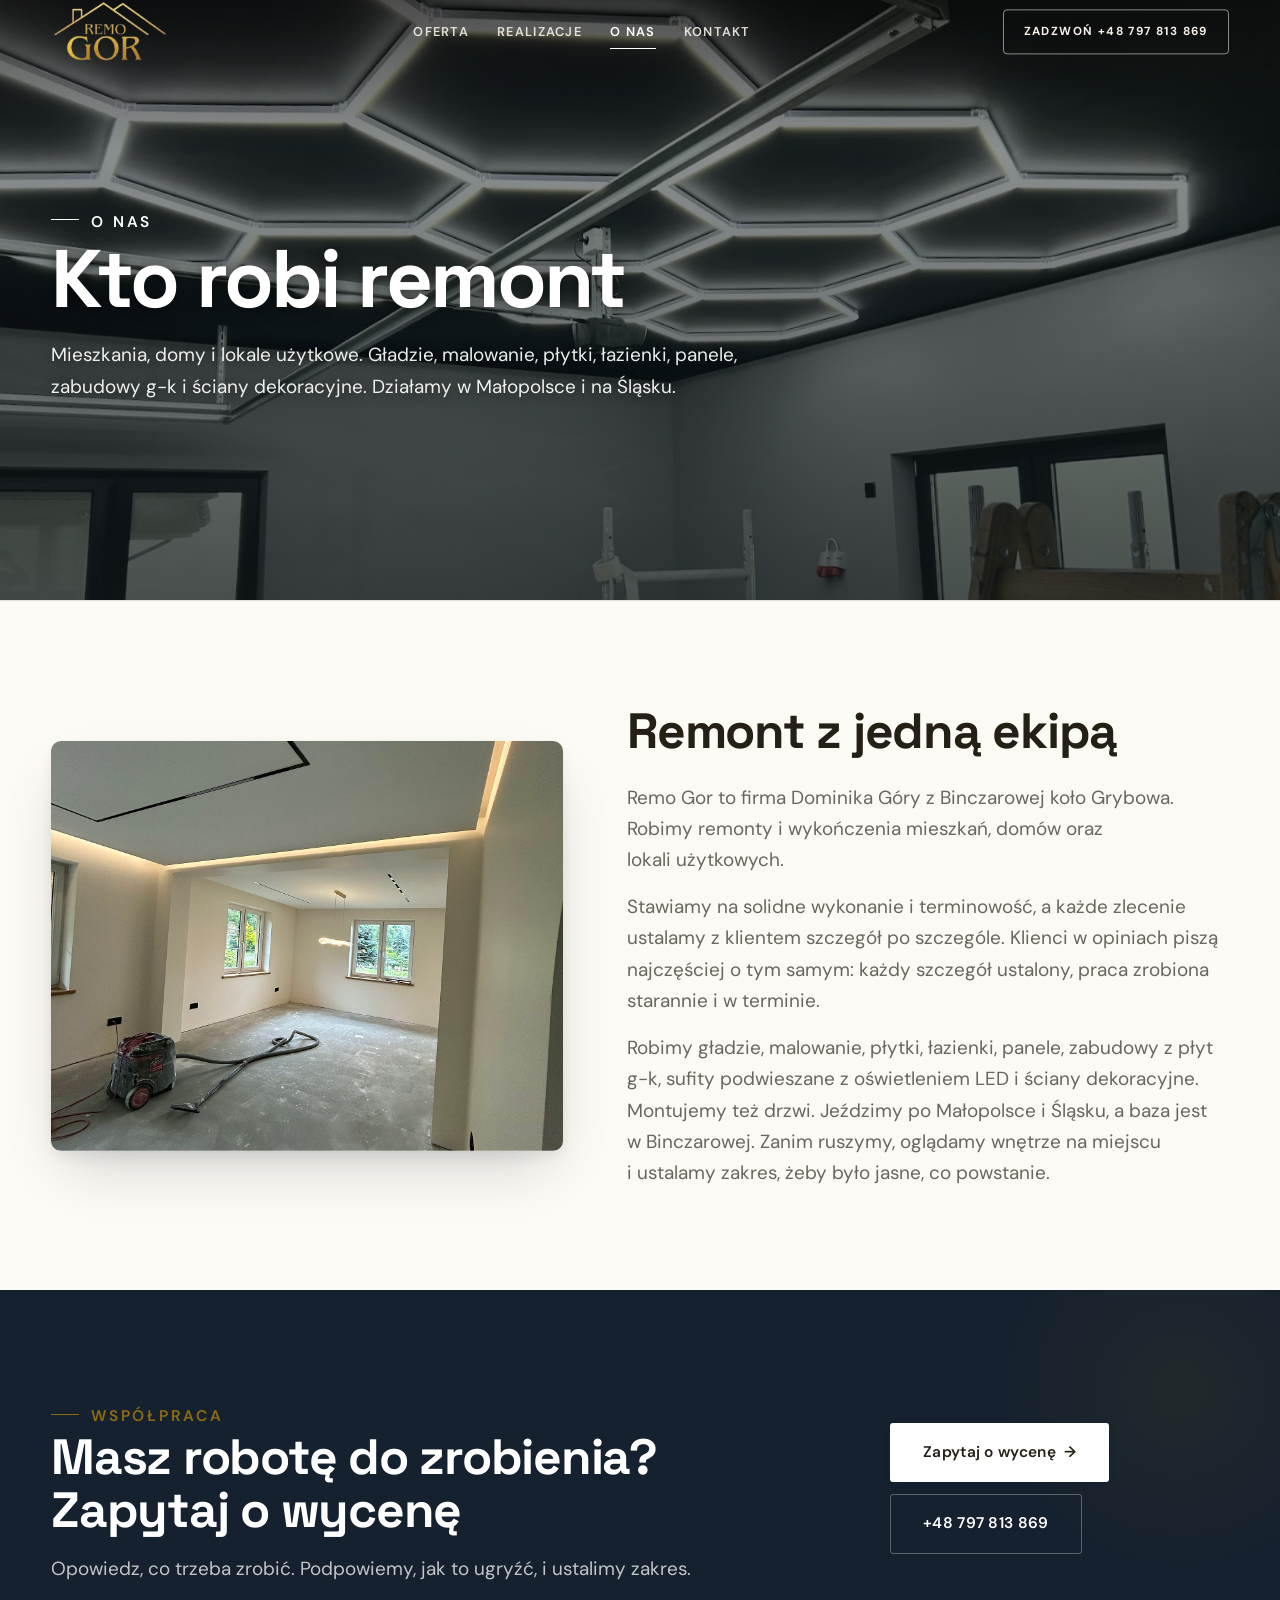
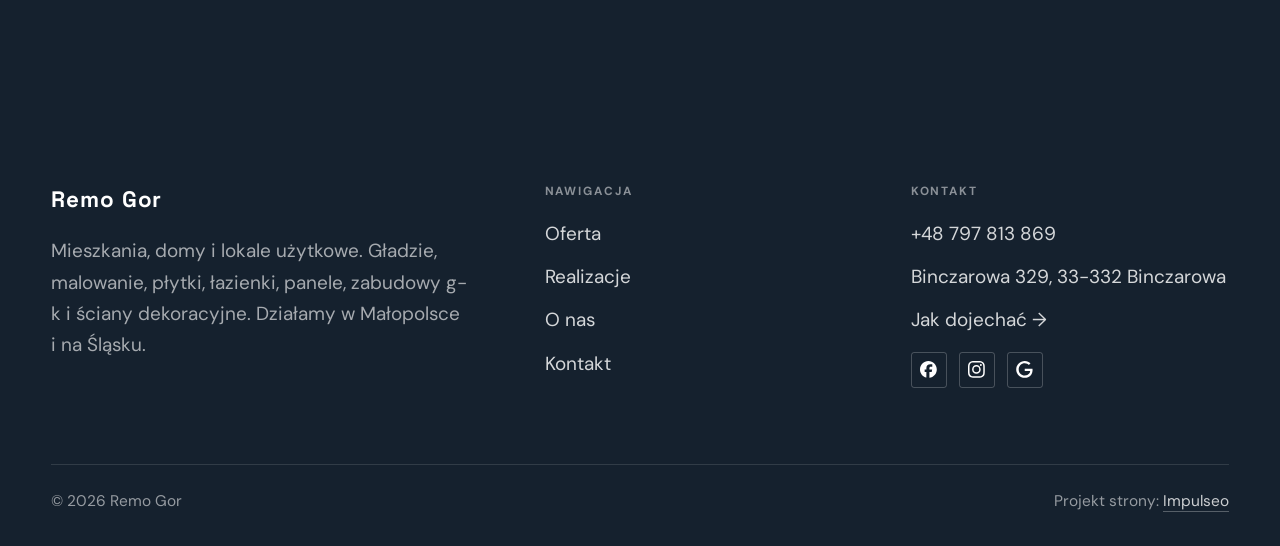
<file: o-nas.html>
<!DOCTYPE html>
<html lang="pl">
<head>
<meta charset="UTF-8">
<meta name="viewport" content="width=device-width, initial-scale=1.0">
<title>O nas - Remo Gor</title>
<meta name="description" content="Remo Gor z Binczarowej k. Grybowa: remonty i wykończenia mieszkań, domów i lokali. Gładzie, malowanie, płytki, łazienki, panele, zabudowy g-k i tynki dekoracyjne. Zadzwoń.">
<link rel="canonical" href="https://kris20032.github.io/remo-gor/o-nas.html">
<meta name="robots" content="noindex, nofollow">
<meta property="og:type" content="website">
<meta property="og:locale" content="pl_PL">
<meta property="og:site_name" content="Remo Gor">
<meta property="og:title" content="O nas - Remo Gor">
<meta property="og:description" content="Remo Gor z Binczarowej k. Grybowa: remonty i wykończenia mieszkań, domów i lokali. Gładzie, malowanie, płytki, łazienki, panele, zabudowy g-k i tynki dekoracyjne. Zadzwoń.">
<meta property="og:url" content="https://kris20032.github.io/remo-gor/o-nas.html">
<meta property="og:image" content="https://kris20032.github.io/remo-gor/img/og.jpg">
<meta property="og:image:width" content="1200">
<meta property="og:image:height" content="630">
<meta name="twitter:card" content="summary_large_image">
<link rel="preconnect" href="https://fonts.googleapis.com">
<link rel="preconnect" href="https://fonts.gstatic.com" crossorigin>
<link href="https://fonts.googleapis.com/css2?family=Space+Grotesk:wght@500;600;700&family=DM+Sans:opsz,wght@9..40,400;9..40,500;9..40,600&display=swap" rel="stylesheet">
<link rel="stylesheet" href="assets/styles.css?v=727c694b">
</head>
<body>

<header class="nav">
  <div class="wrap nav-inner">
    <a class="brand brand-has-logo" href="index.html"><img class="brand-logo" src="img/logo.png" alt="Remo Gor" width="320" height="172" decoding="async"></a>
    <nav class="nav-links">
      <a href="oferta.html">Oferta</a>
      <a href="realizacje.html">Realizacje</a>
      <a href="o-nas.html" class="active" aria-current="page">O nas</a>
      <a href="kontakt.html">Kontakt</a>
      <a href="tel:+48797813869" class="btn btn-accent">Zadzwoń +48 797 813 869</a>
    </nav>
    <button class="nav-toggle" aria-label="Menu"><span></span><span></span><span></span></button>
  </div>
</header>

<main>
<section class="pagehead">
  <img src="img/g8.jpg" alt="Remo Gor - Kto robi remont" width="1550" height="942" decoding="async">
  <div class="wrap">
    <span class="eyebrow">O nas</span>
    <h1>Kto robi remont</h1>
    <p>Mieszkania, domy i lokale użytkowe. Gładzie, malowanie, płytki, łazienki, panele, zabudowy g-k i ściany dekoracyjne. Działamy w Małopolsce i na Śląsku.</p>
  </div>
</section>
<section>
  <div class="wrap split">
    <div class="split-art reveal"><img src="img/g7.jpg" alt="Remo Gor" loading="lazy" width="1600" height="2133" decoding="async"></div>
    <div class="split-copy reveal">
      <h2>Remont z jedną ekipą</h2>
      <p class="muted">Remo Gor to firma Dominika Góry z Binczarowej koło Grybowa. Robimy remonty i wykończenia mieszkań, domów oraz lokali użytkowych.</p>
      <p class="muted">Stawiamy na solidne wykonanie i terminowość, a każde zlecenie ustalamy z klientem szczegół po szczególe. Klienci w opiniach piszą najczęściej o tym samym: każdy szczegół ustalony, praca zrobiona starannie i w terminie.</p>
      <p class="muted">Robimy gładzie, malowanie, płytki, łazienki, panele, zabudowy z płyt g-k, sufity podwieszane z oświetleniem LED i ściany dekoracyjne. Montujemy też drzwi. Jeździmy po Małopolsce i Śląsku, a baza jest w Binczarowej. Zanim ruszymy, oglądamy wnętrze na miejscu i ustalamy zakres, żeby było jasne, co powstanie.</p>
    </div>
  </div>
</section>


<section class="cta">
  <div class="wrap">
    <div class="reveal">
      <span class="eyebrow">Współpraca</span>
      <h2>Masz robotę do zrobienia? Zapytaj o wycenę</h2>
      <p>Opowiedz, co trzeba zrobić. Podpowiemy, jak to ugryźć, i ustalimy zakres.</p>
    </div>
    <div class="cta-actions reveal">
      <a href="kontakt.html" class="btn btn-light">Zapytaj o wycenę <span class="arr">→</span></a>
      <a href="tel:+48797813869" class="btn btn-ghost btn-ghost-cta">+48 797 813 869</a>
    </div>
  </div>
</section>
</main>

<footer>
  <div class="wrap">
    <div class="foot-grid">
      <div class="foot-brand">
        <div class="name">Remo Gor</div>
        <p>Mieszkania, domy i lokale użytkowe. Gładzie, malowanie, płytki, łazienki, panele, zabudowy g-k i ściany dekoracyjne. Działamy w Małopolsce i na Śląsku.</p>
      </div>
      <div class="foot-col">
        <h4>Nawigacja</h4>
        <a href="oferta.html">Oferta</a>
        <a href="realizacje.html">Realizacje</a>
        <a href="o-nas.html">O nas</a>
        <a href="kontakt.html">Kontakt</a>
      </div>
      <div class="foot-col">
        <h4>Kontakt</h4>
        <a href="tel:+48797813869">+48 797 813 869</a>
        <p>Binczarowa 329, 33-332 Binczarowa</p>
        <a href="https://maps.google.com/?cid=2907460400099588076&g_mp=Cidnb29nbGUubWFwcy5wbGFjZXMudjEuUGxhY2VzLlNlYXJjaFRleHQQAhgEIAA" target="_blank" rel="noopener">Jak dojechać →</a>
      <div class="foot-soc">
        <a class="soc" href="https://www.facebook.com/p/Remo-Gor-61568308588396/" target="_blank" rel="noopener" aria-label="Facebook - Remo Gor"><svg viewBox="0 0 24 24" aria-hidden="true" focusable="false"><path d="M9.101 23.691v-7.98H6.627v-3.667h2.474v-1.58c0-4.085 1.848-5.978 5.858-5.978.401 0 .955.042 1.468.103a8.68 8.68 0 0 1 1.141.195v3.325a8.623 8.623 0 0 0-.653-.036 26.805 26.805 0 0 0-.733-.009c-.707 0-1.259.096-1.675.309a1.686 1.686 0 0 0-.679.622c-.258.42-.374.995-.374 1.752v1.297h3.919l-.386 2.103-.287 1.564h-3.246v8.245C19.396 23.238 24 18.179 24 12.044c0-6.627-5.373-12-12-12s-12 5.373-12 12c0 5.628 3.874 10.35 9.101 11.647Z" fill="currentColor"/></svg></a>
        <a class="soc" href="https://www.instagram.com/remo._gor/" target="_blank" rel="noopener" aria-label="Instagram - Remo Gor"><svg viewBox="0 0 24 24" aria-hidden="true" focusable="false"><path d="M7.0301.084c-1.2768.0602-2.1487.264-2.911.5634-.7888.3075-1.4575.72-2.1228 1.3877-.6652.6677-1.075 1.3368-1.3802 2.127-.2954.7638-.4956 1.6365-.552 2.914-.0564 1.2775-.0689 1.6882-.0626 4.947.0062 3.2586.0206 3.6671.0825 4.9473.061 1.2765.264 2.1482.5635 2.9107.308.7889.72 1.4573 1.388 2.1228.6679.6655 1.3365 1.0743 2.1285 1.38.7632.295 1.6361.4961 2.9134.552 1.2773.056 1.6884.069 4.9462.0627 3.2578-.0062 3.668-.0207 4.9478-.0814 1.28-.0607 2.147-.2652 2.9098-.5633.7889-.3086 1.4578-.72 2.1228-1.3881.665-.6682 1.0745-1.3378 1.3795-2.1284.2957-.7632.4966-1.636.552-2.9124.056-1.2809.0692-1.6898.063-4.948-.0063-3.2583-.021-3.6668-.0817-4.9465-.0607-1.2797-.264-2.1487-.5633-2.9117-.3084-.7889-.72-1.4568-1.3876-2.1228C21.2982 1.33 20.628.9208 19.8378.6165 19.074.321 18.2017.1197 16.9244.0645 15.6471.0093 15.236-.005 11.977.0014 8.718.0076 8.31.0215 7.0301.0839m.1402 21.6932c-1.17-.0509-1.8053-.2453-2.2287-.408-.5606-.216-.96-.4771-1.3819-.895-.422-.4178-.6811-.8186-.9-1.378-.1644-.4234-.3624-1.058-.4171-2.228-.0595-1.2645-.072-1.6442-.079-4.848-.007-3.2037.0053-3.583.0607-4.848.05-1.169.2456-1.805.408-2.2282.216-.5613.4762-.96.895-1.3816.4188-.4217.8184-.6814 1.3783-.9003.423-.1651 1.0575-.3614 2.227-.4171 1.2655-.06 1.6447-.072 4.848-.079 3.2033-.007 3.5835.005 4.8495.0608 1.169.0508 1.8053.2445 2.228.408.5608.216.96.4754 1.3816.895.4217.4194.6816.8176.9005 1.3787.1653.4217.3617 1.056.4169 2.2263.0602 1.2655.0739 1.645.0796 4.848.0058 3.203-.0055 3.5834-.061 4.848-.051 1.17-.245 1.8055-.408 2.2294-.216.5604-.4763.96-.8954 1.3814-.419.4215-.8181.6811-1.3783.9-.4224.1649-1.0577.3617-2.2262.4174-1.2656.0595-1.6448.072-4.8493.079-3.2045.007-3.5825-.006-4.848-.0608M16.953 5.5864A1.44 1.44 0 1 0 18.39 4.144a1.44 1.44 0 0 0-1.437 1.4424M5.8385 12.012c.0067 3.4032 2.7706 6.1557 6.173 6.1493 3.4026-.0065 6.157-2.7701 6.1506-6.1733-.0065-3.4032-2.771-6.1565-6.174-6.1498-3.403.0067-6.156 2.771-6.1496 6.1738M8 12.0077a4 4 0 1 1 4.008 3.9921A3.9996 3.9996 0 0 1 8 12.0077" fill="currentColor"/></svg></a>
        <a class="soc" href="https://maps.google.com/?cid=2907460400099588076&g_mp=Cidnb29nbGUubWFwcy5wbGFjZXMudjEuUGxhY2VzLlNlYXJjaFRleHQQAhgEIAA" target="_blank" rel="noopener" aria-label="Google - Remo Gor"><svg viewBox="0 0 24 24" aria-hidden="true" focusable="false"><path d="M12.48 10.92v3.28h7.84c-.24 1.84-.853 3.187-1.787 4.133-1.147 1.147-2.933 2.4-6.053 2.4-4.827 0-8.6-3.893-8.6-8.72s3.773-8.72 8.6-8.72c2.6 0 4.507 1.027 5.907 2.347l2.307-2.307C18.747 1.44 16.133 0 12.48 0 5.867 0 .307 5.387.307 12s5.56 12 12.173 12c3.573 0 6.267-1.173 8.373-3.36 2.16-2.16 2.84-5.213 2.84-7.667 0-.76-.053-1.467-.173-2.053H12.48z" fill="currentColor"/></svg></a>
      </div>
      </div>
    </div>
    <div class="foot-bot">
      <span>© 2026 Remo Gor</span>
      <span>Projekt strony: <a class="foot-credit" href="https://impulseo.pl" target="_blank" rel="noopener">Impulseo</a></span>
    </div>
  </div>
</footer>
<div class="sticky-call"><a class="sc-call" href="tel:+48797813869"><svg class="ico-tel" width="16" height="16" viewBox="0 0 24 24" fill="none" aria-hidden="true"><path d="M6.6 10.8a15.5 15.5 0 0 0 6.6 6.6l2.2-2.2a1 1 0 0 1 1-.24 11.4 11.4 0 0 0 3.6.58 1 1 0 0 1 1 1V20a1 1 0 0 1-1 1A17 17 0 0 1 3 4a1 1 0 0 1 1-1h3.5a1 1 0 0 1 1 1c0 1.25.2 2.46.58 3.6a1 1 0 0 1-.25 1l-2.23 2.2Z" fill="currentColor"/></svg> Zadzwoń</a><a class="sc-quote" href="kontakt.html">Zadzwoń</a></div>
<div class="demo-wazne" data-do="2026-10-12" data-cykl="3" hidden><svg class="dw-ico" width="13" height="13" viewBox="0 0 24 24" fill="none" aria-hidden="true"><circle cx="12" cy="12" r="8.6" stroke="currentColor" stroke-width="1.8"/><path d="M12 7.2V12l3.3 2" stroke="currentColor" stroke-width="1.8" stroke-linecap="round"/></svg><span class="dw-txt"></span></div>

<script src="assets/main.js"></script>
</body>
</html>
</file>
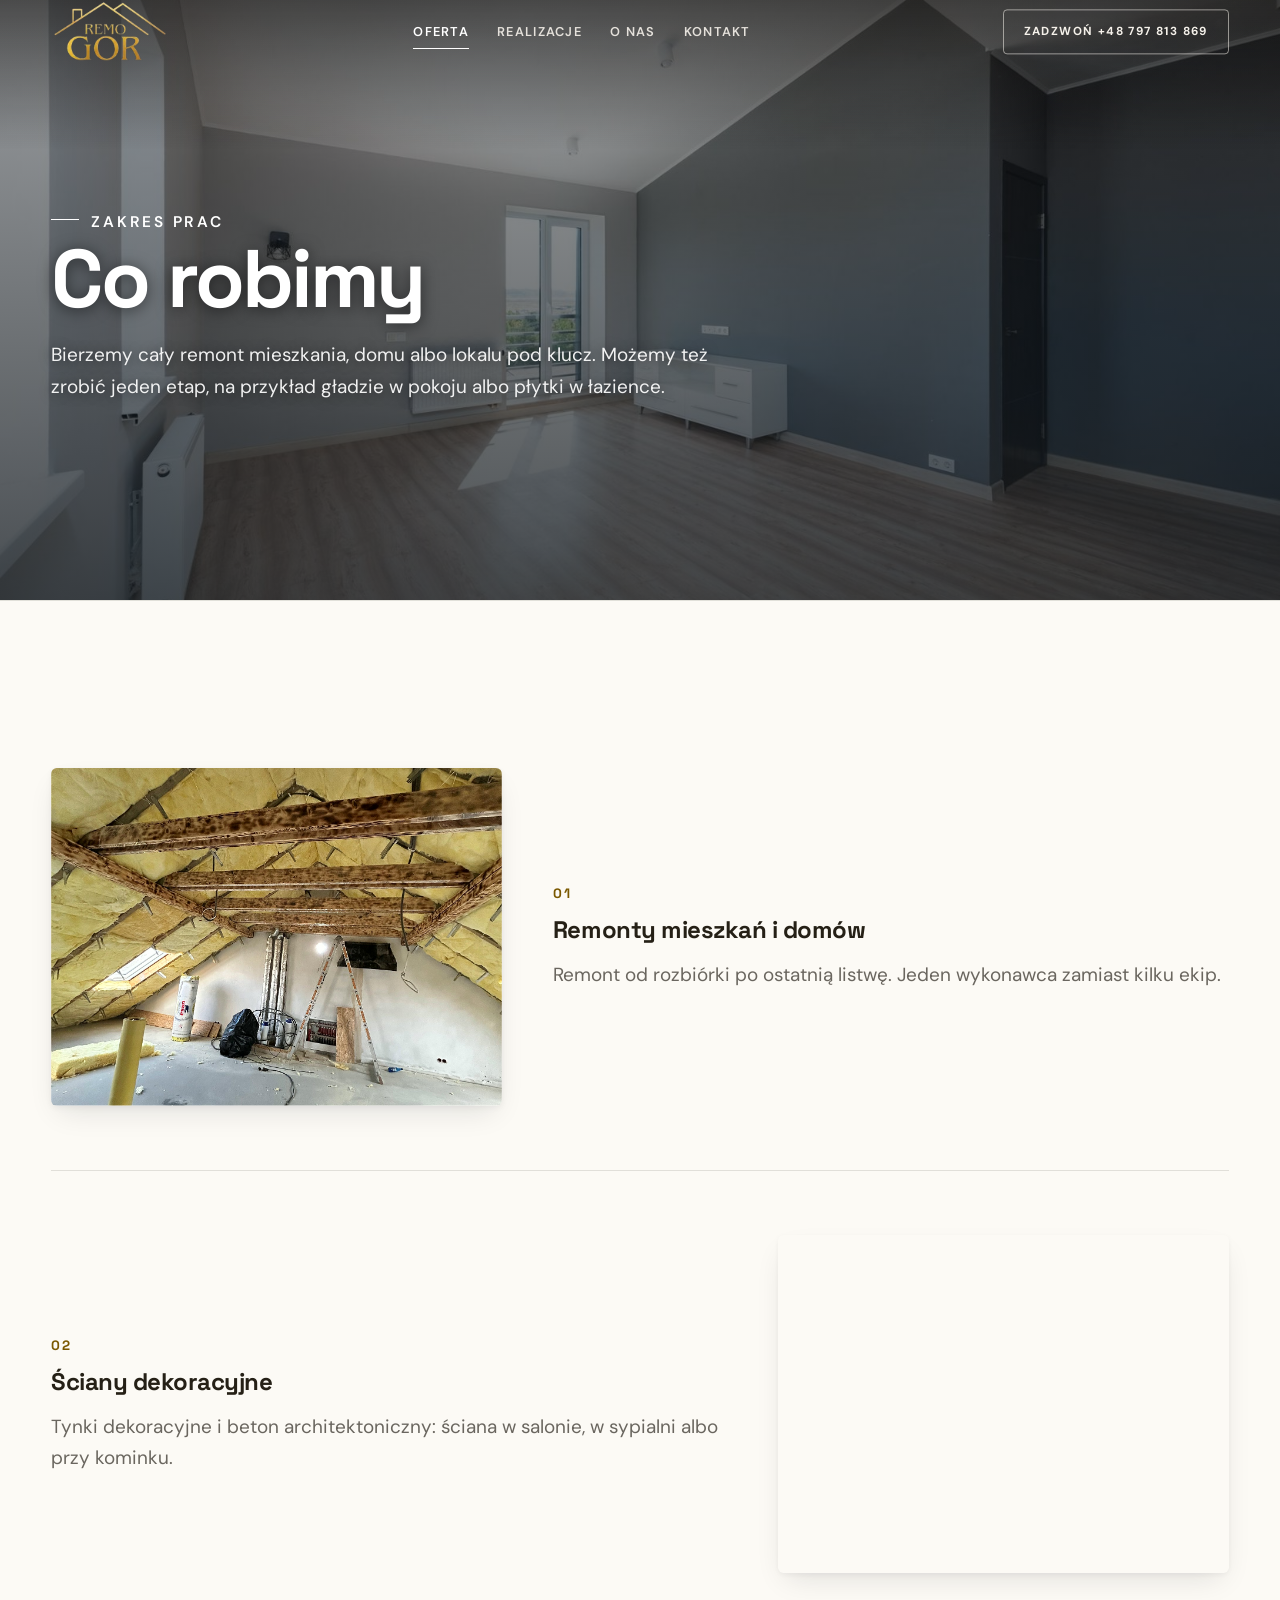
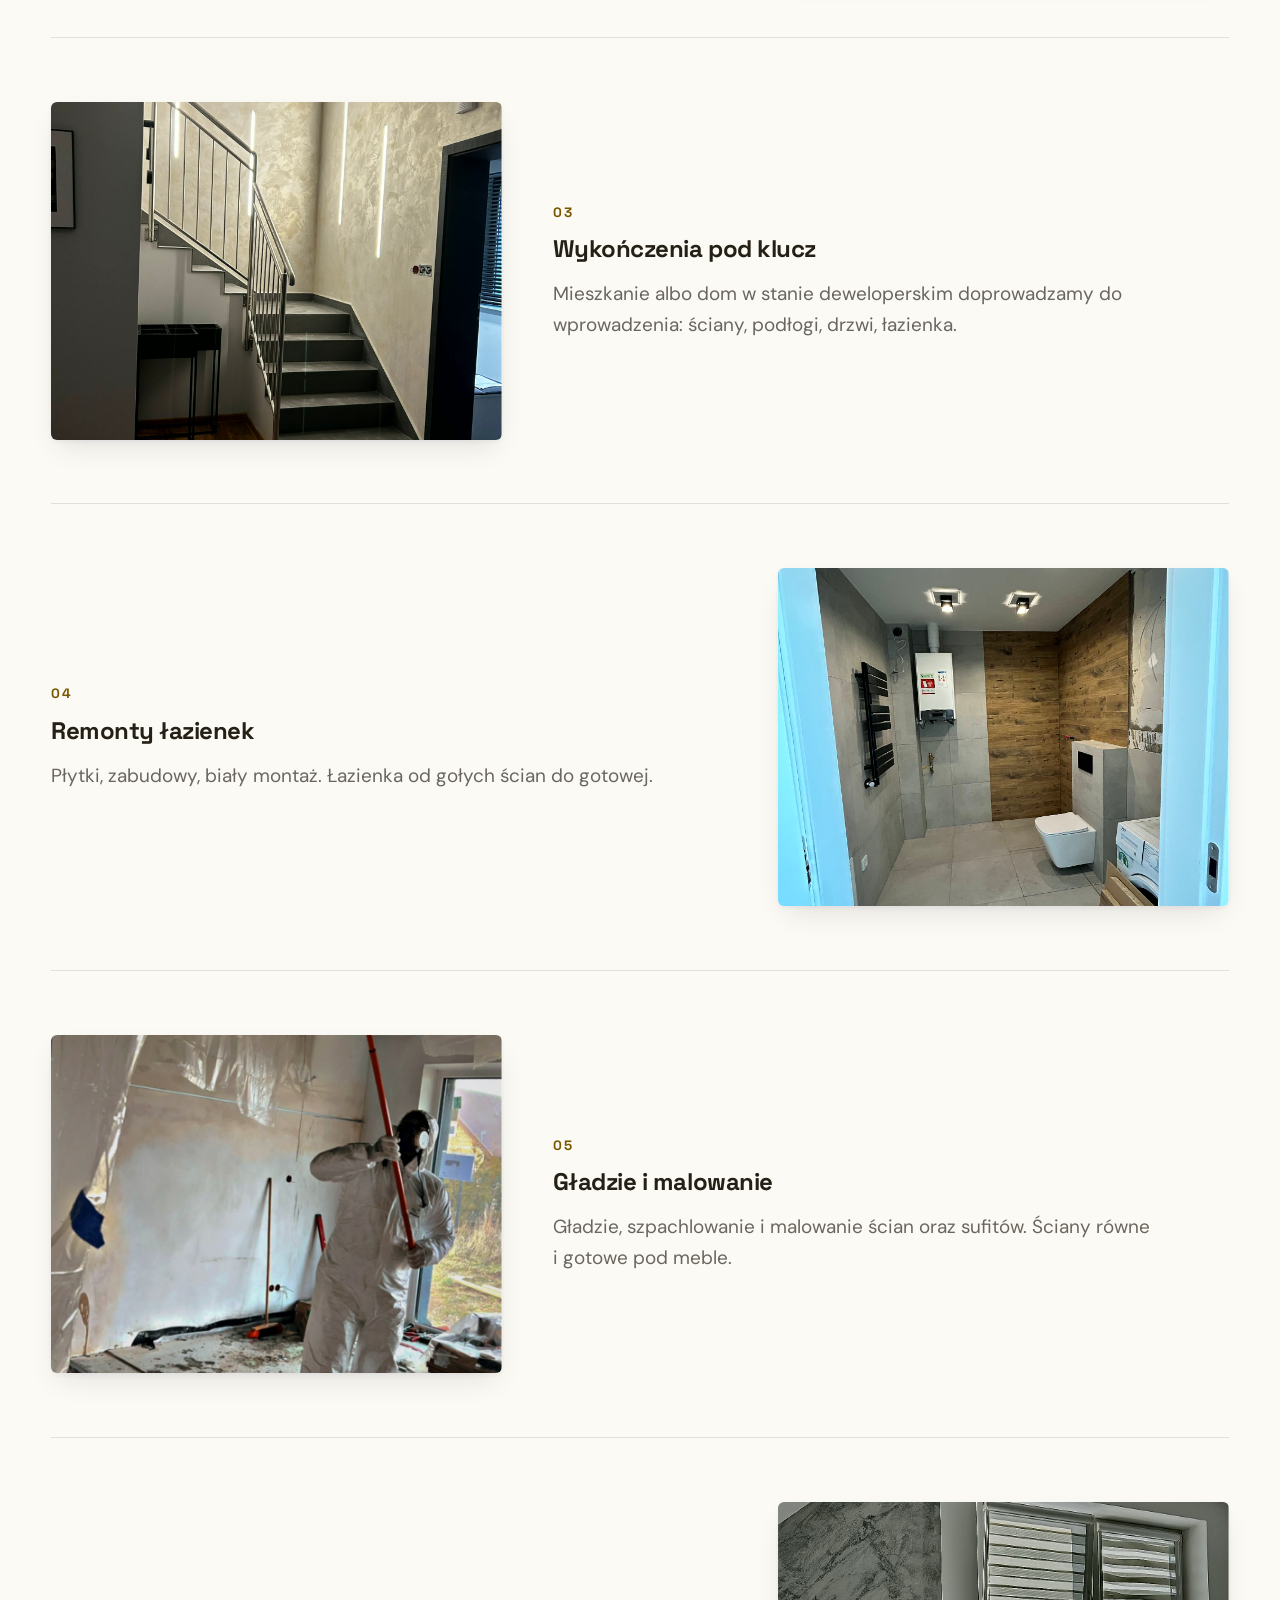
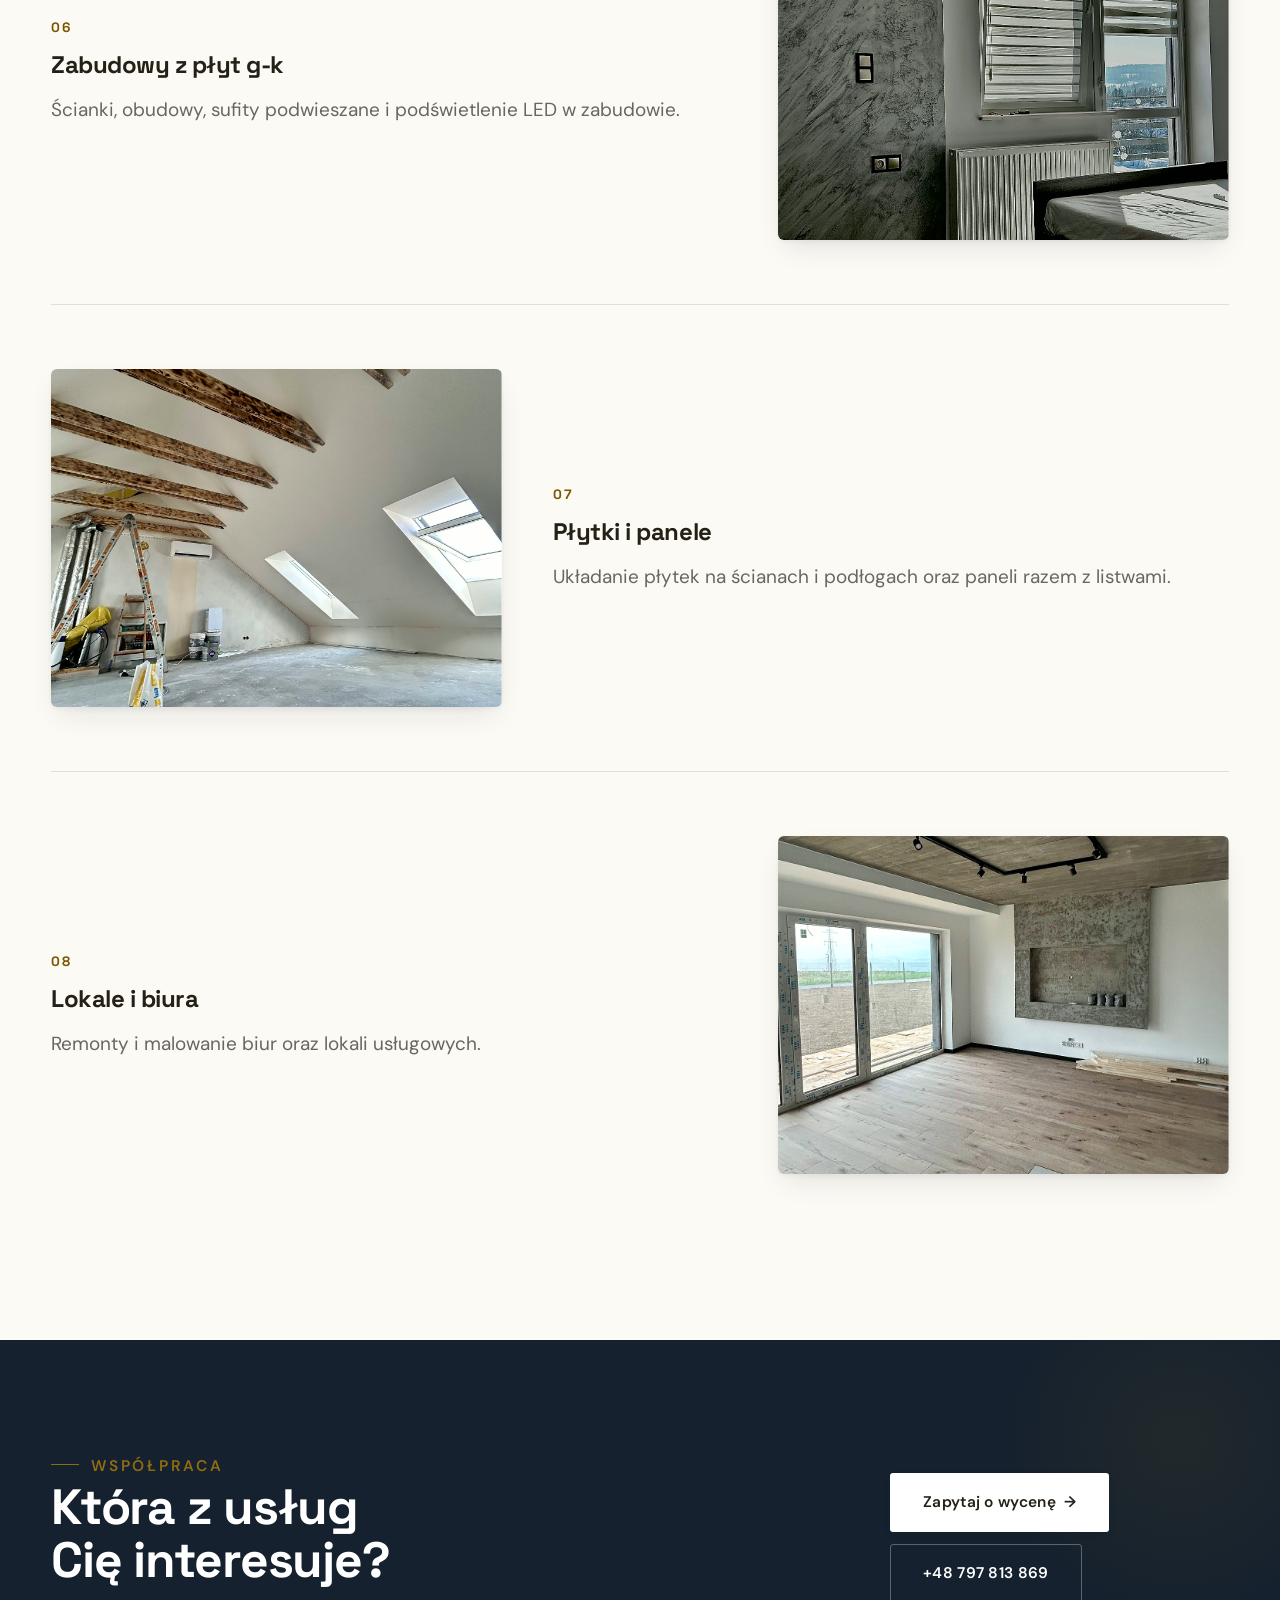
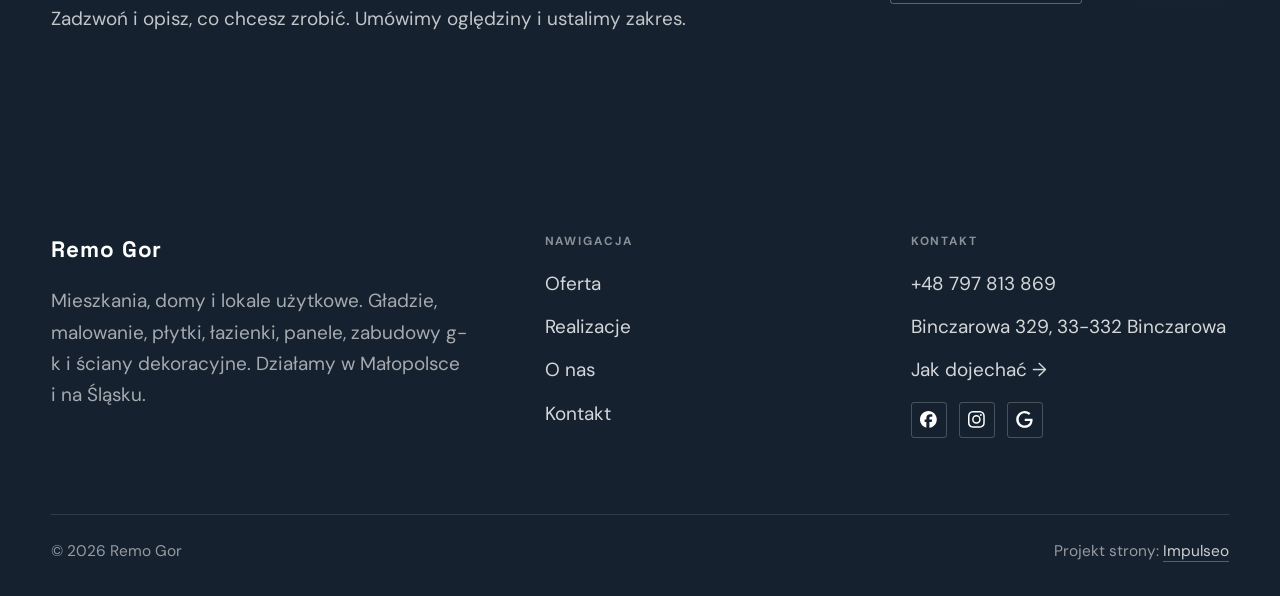
<file: oferta.html>
<!DOCTYPE html>
<html lang="pl">
<head>
<meta charset="UTF-8">
<meta name="viewport" content="width=device-width, initial-scale=1.0">
<title>Oferta - Remo Gor</title>
<meta name="description" content="Remo Gor z Binczarowej k. Grybowa: remonty i wykończenia mieszkań, domów i lokali. Gładzie, malowanie, płytki, łazienki, panele, zabudowy g-k i tynki dekoracyjne. Zadzwoń.">
<link rel="canonical" href="https://kris20032.github.io/remo-gor/oferta.html">
<meta name="robots" content="noindex, nofollow">
<meta property="og:type" content="website">
<meta property="og:locale" content="pl_PL">
<meta property="og:site_name" content="Remo Gor">
<meta property="og:title" content="Oferta - Remo Gor">
<meta property="og:description" content="Remo Gor z Binczarowej k. Grybowa: remonty i wykończenia mieszkań, domów i lokali. Gładzie, malowanie, płytki, łazienki, panele, zabudowy g-k i tynki dekoracyjne. Zadzwoń.">
<meta property="og:url" content="https://kris20032.github.io/remo-gor/oferta.html">
<meta property="og:image" content="https://kris20032.github.io/remo-gor/img/og.jpg">
<meta property="og:image:width" content="1200">
<meta property="og:image:height" content="630">
<meta name="twitter:card" content="summary_large_image">
<link rel="preconnect" href="https://fonts.googleapis.com">
<link rel="preconnect" href="https://fonts.gstatic.com" crossorigin>
<link href="https://fonts.googleapis.com/css2?family=Space+Grotesk:wght@500;600;700&family=DM+Sans:opsz,wght@9..40,400;9..40,500;9..40,600&display=swap" rel="stylesheet">
<link rel="stylesheet" href="assets/styles.css?v=727c694b">
</head>
<body>

<header class="nav">
  <div class="wrap nav-inner">
    <a class="brand brand-has-logo" href="index.html"><img class="brand-logo" src="img/logo.png" alt="Remo Gor" width="320" height="172" decoding="async"></a>
    <nav class="nav-links">
      <a href="oferta.html" class="active" aria-current="page">Oferta</a>
      <a href="realizacje.html">Realizacje</a>
      <a href="o-nas.html">O nas</a>
      <a href="kontakt.html">Kontakt</a>
      <a href="tel:+48797813869" class="btn btn-accent">Zadzwoń +48 797 813 869</a>
    </nav>
    <button class="nav-toggle" aria-label="Menu"><span></span><span></span><span></span></button>
  </div>
</header>

<main>
<section class="pagehead">
  <img src="img/s-oferta.jpg" alt="Remo Gor - Co robimy" width="1600" height="1068" decoding="async">
  <div class="wrap">
    <span class="eyebrow">Zakres prac</span>
    <h1>Co robimy</h1>
    <p>Bierzemy cały remont mieszkania, domu albo lokalu pod klucz. Możemy też zrobić jeden etap, na przykład gładzie w pokoju albo płytki w łazience.</p>
  </div>
</section>
<section>
  <div class="wrap">
    <div class="svc-row reveal">
      <div class="svc-row-art"><img src="img/g9.jpg" alt="Remonty mieszkań i domów" loading="lazy" width="1533" height="2048" decoding="async"></div>
      <div>
        <span class="num">01</span>
        <h3>Remonty mieszkań i domów</h3>
        <p class="muted">Remont od rozbiórki po ostatnią listwę. Jeden wykonawca zamiast kilku ekip.</p>
      </div>
    </div>
    <div class="svc-row rev reveal">
      <div class="svc-row-art"><img src="img/g2.jpg" alt="Ściany dekoracyjne" loading="lazy" width="1000" height="1942" decoding="async"></div>
      <div>
        <span class="num">02</span>
        <h3>Ściany dekoracyjne</h3>
        <p class="muted">Tynki dekoracyjne i beton architektoniczny: ściana w salonie, w sypialni albo przy kominku.</p>
      </div>
    </div>
    <div class="svc-row reveal">
      <div class="svc-row-art"><img src="img/about.jpg" alt="Wykończenia pod klucz" loading="lazy" width="1510" height="2052" decoding="async"></div>
      <div>
        <span class="num">03</span>
        <h3>Wykończenia pod klucz</h3>
        <p class="muted">Mieszkanie albo dom w stanie deweloperskim doprowadzamy do wprowadzenia: ściany, podłogi, drzwi, łazienka.</p>
      </div>
    </div>
    <div class="svc-row rev reveal">
      <div class="svc-row-art"><img src="img/g5.jpg" alt="Remonty łazienek" loading="lazy" width="1533" height="876" decoding="async"></div>
      <div>
        <span class="num">04</span>
        <h3>Remonty łazienek</h3>
        <p class="muted">Płytki, zabudowy, biały montaż. Łazienka od gołych ścian do gotowej.</p>
      </div>
    </div>
    <div class="svc-row reveal">
      <div class="svc-row-art"><img src="img/g10.jpg" alt="Gładzie i malowanie" loading="lazy" width="1532" height="824" decoding="async"></div>
      <div>
        <span class="num">05</span>
        <h3>Gładzie i malowanie</h3>
        <p class="muted">Gładzie, szpachlowanie i malowanie ścian oraz sufitów. Ściany równe i gotowe pod meble.</p>
      </div>
    </div>
    <div class="svc-row rev reveal">
      <div class="svc-row-art"><img src="img/g3.jpg" alt="Zabudowy z płyt g-k" loading="lazy" width="1533" height="958" decoding="async"></div>
      <div>
        <span class="num">06</span>
        <h3>Zabudowy z płyt g-k</h3>
        <p class="muted">Ścianki, obudowy, sufity podwieszane i podświetlenie LED w zabudowie.</p>
      </div>
    </div>
    <div class="svc-row reveal">
      <div class="svc-row-art"><img src="img/g4.jpg" alt="Płytki i panele" loading="lazy" width="1536" height="2048" decoding="async"></div>
      <div>
        <span class="num">07</span>
        <h3>Płytki i panele</h3>
        <p class="muted">Układanie płytek na ścianach i podłogach oraz paneli razem z listwami.</p>
      </div>
    </div>
    <div class="svc-row rev reveal">
      <div class="svc-row-art"><img src="img/g1.jpg" alt="Lokale i biura" loading="lazy" width="1600" height="2133" decoding="async"></div>
      <div>
        <span class="num">08</span>
        <h3>Lokale i biura</h3>
        <p class="muted">Remonty i malowanie biur oraz lokali usługowych.</p>
      </div>
    </div>
  </div>
</section>

<section class="cta">
  <div class="wrap">
    <div class="reveal">
      <span class="eyebrow">Współpraca</span>
      <h2>Która z usług Cię interesuje?</h2>
      <p>Zadzwoń i opisz, co chcesz zrobić. Umówimy oględziny i ustalimy zakres.</p>
    </div>
    <div class="cta-actions reveal">
      <a href="kontakt.html" class="btn btn-light">Zapytaj o wycenę <span class="arr">→</span></a>
      <a href="tel:+48797813869" class="btn btn-ghost btn-ghost-cta">+48 797 813 869</a>
    </div>
  </div>
</section>
</main>

<footer>
  <div class="wrap">
    <div class="foot-grid">
      <div class="foot-brand">
        <div class="name">Remo Gor</div>
        <p>Mieszkania, domy i lokale użytkowe. Gładzie, malowanie, płytki, łazienki, panele, zabudowy g-k i ściany dekoracyjne. Działamy w Małopolsce i na Śląsku.</p>
      </div>
      <div class="foot-col">
        <h4>Nawigacja</h4>
        <a href="oferta.html">Oferta</a>
        <a href="realizacje.html">Realizacje</a>
        <a href="o-nas.html">O nas</a>
        <a href="kontakt.html">Kontakt</a>
      </div>
      <div class="foot-col">
        <h4>Kontakt</h4>
        <a href="tel:+48797813869">+48 797 813 869</a>
        <p>Binczarowa 329, 33-332 Binczarowa</p>
        <a href="https://maps.google.com/?cid=2907460400099588076&g_mp=Cidnb29nbGUubWFwcy5wbGFjZXMudjEuUGxhY2VzLlNlYXJjaFRleHQQAhgEIAA" target="_blank" rel="noopener">Jak dojechać →</a>
      <div class="foot-soc">
        <a class="soc" href="https://www.facebook.com/p/Remo-Gor-61568308588396/" target="_blank" rel="noopener" aria-label="Facebook - Remo Gor"><svg viewBox="0 0 24 24" aria-hidden="true" focusable="false"><path d="M9.101 23.691v-7.98H6.627v-3.667h2.474v-1.58c0-4.085 1.848-5.978 5.858-5.978.401 0 .955.042 1.468.103a8.68 8.68 0 0 1 1.141.195v3.325a8.623 8.623 0 0 0-.653-.036 26.805 26.805 0 0 0-.733-.009c-.707 0-1.259.096-1.675.309a1.686 1.686 0 0 0-.679.622c-.258.42-.374.995-.374 1.752v1.297h3.919l-.386 2.103-.287 1.564h-3.246v8.245C19.396 23.238 24 18.179 24 12.044c0-6.627-5.373-12-12-12s-12 5.373-12 12c0 5.628 3.874 10.35 9.101 11.647Z" fill="currentColor"/></svg></a>
        <a class="soc" href="https://www.instagram.com/remo._gor/" target="_blank" rel="noopener" aria-label="Instagram - Remo Gor"><svg viewBox="0 0 24 24" aria-hidden="true" focusable="false"><path d="M7.0301.084c-1.2768.0602-2.1487.264-2.911.5634-.7888.3075-1.4575.72-2.1228 1.3877-.6652.6677-1.075 1.3368-1.3802 2.127-.2954.7638-.4956 1.6365-.552 2.914-.0564 1.2775-.0689 1.6882-.0626 4.947.0062 3.2586.0206 3.6671.0825 4.9473.061 1.2765.264 2.1482.5635 2.9107.308.7889.72 1.4573 1.388 2.1228.6679.6655 1.3365 1.0743 2.1285 1.38.7632.295 1.6361.4961 2.9134.552 1.2773.056 1.6884.069 4.9462.0627 3.2578-.0062 3.668-.0207 4.9478-.0814 1.28-.0607 2.147-.2652 2.9098-.5633.7889-.3086 1.4578-.72 2.1228-1.3881.665-.6682 1.0745-1.3378 1.3795-2.1284.2957-.7632.4966-1.636.552-2.9124.056-1.2809.0692-1.6898.063-4.948-.0063-3.2583-.021-3.6668-.0817-4.9465-.0607-1.2797-.264-2.1487-.5633-2.9117-.3084-.7889-.72-1.4568-1.3876-2.1228C21.2982 1.33 20.628.9208 19.8378.6165 19.074.321 18.2017.1197 16.9244.0645 15.6471.0093 15.236-.005 11.977.0014 8.718.0076 8.31.0215 7.0301.0839m.1402 21.6932c-1.17-.0509-1.8053-.2453-2.2287-.408-.5606-.216-.96-.4771-1.3819-.895-.422-.4178-.6811-.8186-.9-1.378-.1644-.4234-.3624-1.058-.4171-2.228-.0595-1.2645-.072-1.6442-.079-4.848-.007-3.2037.0053-3.583.0607-4.848.05-1.169.2456-1.805.408-2.2282.216-.5613.4762-.96.895-1.3816.4188-.4217.8184-.6814 1.3783-.9003.423-.1651 1.0575-.3614 2.227-.4171 1.2655-.06 1.6447-.072 4.848-.079 3.2033-.007 3.5835.005 4.8495.0608 1.169.0508 1.8053.2445 2.228.408.5608.216.96.4754 1.3816.895.4217.4194.6816.8176.9005 1.3787.1653.4217.3617 1.056.4169 2.2263.0602 1.2655.0739 1.645.0796 4.848.0058 3.203-.0055 3.5834-.061 4.848-.051 1.17-.245 1.8055-.408 2.2294-.216.5604-.4763.96-.8954 1.3814-.419.4215-.8181.6811-1.3783.9-.4224.1649-1.0577.3617-2.2262.4174-1.2656.0595-1.6448.072-4.8493.079-3.2045.007-3.5825-.006-4.848-.0608M16.953 5.5864A1.44 1.44 0 1 0 18.39 4.144a1.44 1.44 0 0 0-1.437 1.4424M5.8385 12.012c.0067 3.4032 2.7706 6.1557 6.173 6.1493 3.4026-.0065 6.157-2.7701 6.1506-6.1733-.0065-3.4032-2.771-6.1565-6.174-6.1498-3.403.0067-6.156 2.771-6.1496 6.1738M8 12.0077a4 4 0 1 1 4.008 3.9921A3.9996 3.9996 0 0 1 8 12.0077" fill="currentColor"/></svg></a>
        <a class="soc" href="https://maps.google.com/?cid=2907460400099588076&g_mp=Cidnb29nbGUubWFwcy5wbGFjZXMudjEuUGxhY2VzLlNlYXJjaFRleHQQAhgEIAA" target="_blank" rel="noopener" aria-label="Google - Remo Gor"><svg viewBox="0 0 24 24" aria-hidden="true" focusable="false"><path d="M12.48 10.92v3.28h7.84c-.24 1.84-.853 3.187-1.787 4.133-1.147 1.147-2.933 2.4-6.053 2.4-4.827 0-8.6-3.893-8.6-8.72s3.773-8.72 8.6-8.72c2.6 0 4.507 1.027 5.907 2.347l2.307-2.307C18.747 1.44 16.133 0 12.48 0 5.867 0 .307 5.387.307 12s5.56 12 12.173 12c3.573 0 6.267-1.173 8.373-3.36 2.16-2.16 2.84-5.213 2.84-7.667 0-.76-.053-1.467-.173-2.053H12.48z" fill="currentColor"/></svg></a>
      </div>
      </div>
    </div>
    <div class="foot-bot">
      <span>© 2026 Remo Gor</span>
      <span>Projekt strony: <a class="foot-credit" href="https://impulseo.pl" target="_blank" rel="noopener">Impulseo</a></span>
    </div>
  </div>
</footer>
<div class="sticky-call"><a class="sc-call" href="tel:+48797813869"><svg class="ico-tel" width="16" height="16" viewBox="0 0 24 24" fill="none" aria-hidden="true"><path d="M6.6 10.8a15.5 15.5 0 0 0 6.6 6.6l2.2-2.2a1 1 0 0 1 1-.24 11.4 11.4 0 0 0 3.6.58 1 1 0 0 1 1 1V20a1 1 0 0 1-1 1A17 17 0 0 1 3 4a1 1 0 0 1 1-1h3.5a1 1 0 0 1 1 1c0 1.25.2 2.46.58 3.6a1 1 0 0 1-.25 1l-2.23 2.2Z" fill="currentColor"/></svg> Zadzwoń</a><a class="sc-quote" href="kontakt.html">Zadzwoń</a></div>
<div class="demo-wazne" data-do="2026-10-12" data-cykl="3" hidden><svg class="dw-ico" width="13" height="13" viewBox="0 0 24 24" fill="none" aria-hidden="true"><circle cx="12" cy="12" r="8.6" stroke="currentColor" stroke-width="1.8"/><path d="M12 7.2V12l3.3 2" stroke="currentColor" stroke-width="1.8" stroke-linecap="round"/></svg><span class="dw-txt"></span></div>

<script src="assets/main.js"></script>
</body>
<!-- SWAP-OK -->
</html>
</file>
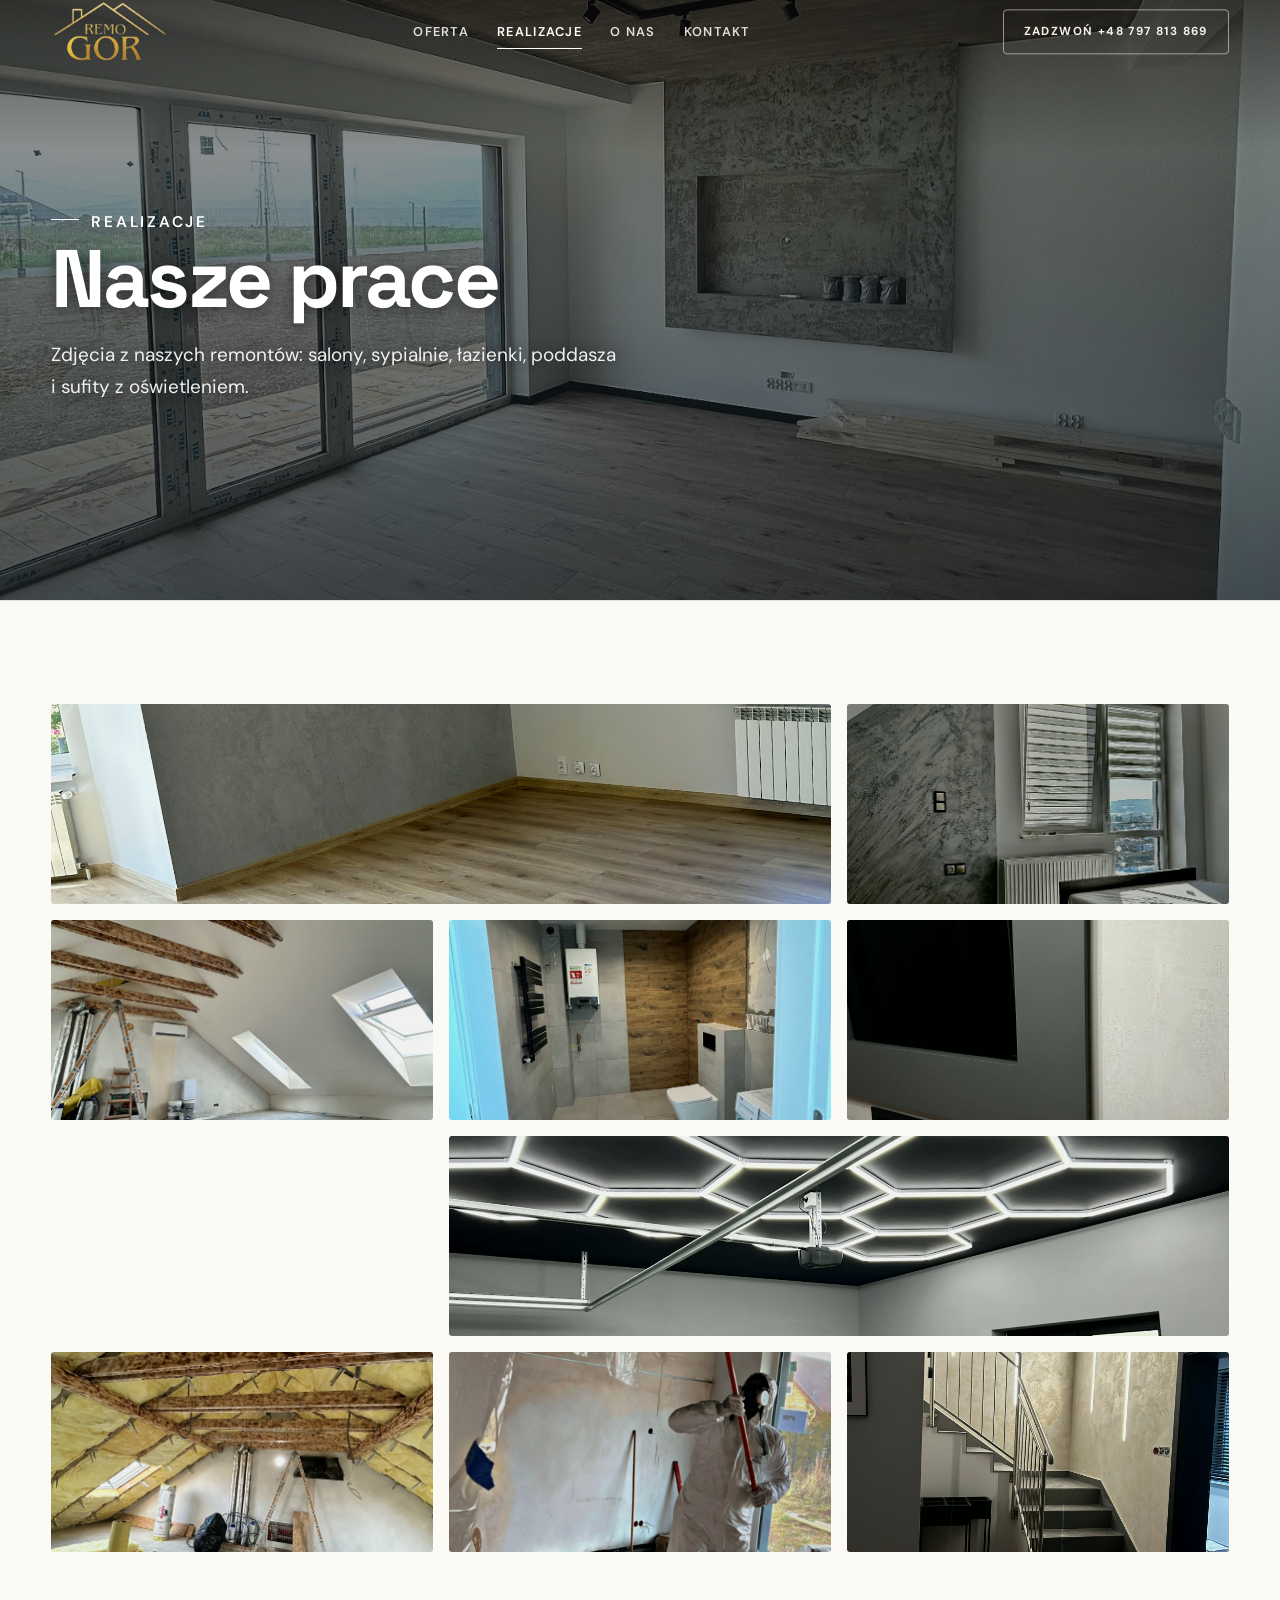
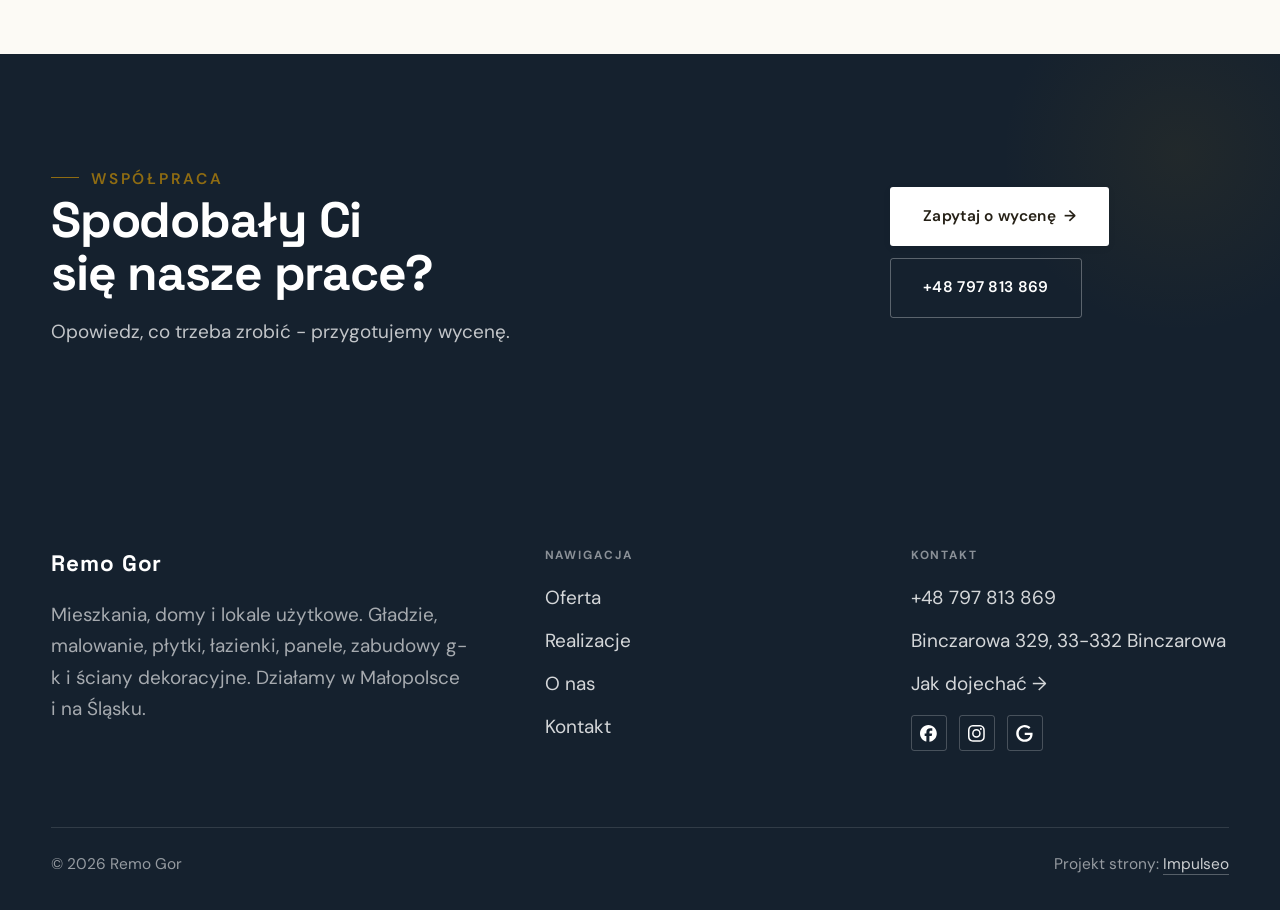
<file: realizacje.html>
<!DOCTYPE html>
<html lang="pl">
<head>
<meta charset="UTF-8">
<meta name="viewport" content="width=device-width, initial-scale=1.0">
<title>Realizacje - Remo Gor</title>
<meta name="description" content="Realizacje Remo Gor: Salon z betonem architektonicznym, Pokój z tynkiem dekoracyjnym, Sypialnia z tynkiem dekoracyjnym, Poddasze w trakcie prac, Łazienka z płytkami drewnopodobnymi">
<link rel="canonical" href="https://kris20032.github.io/remo-gor/realizacje.html">
<meta name="robots" content="noindex, nofollow">
<meta property="og:type" content="website">
<meta property="og:locale" content="pl_PL">
<meta property="og:site_name" content="Remo Gor">
<meta property="og:title" content="Realizacje - Remo Gor">
<meta property="og:description" content="Realizacje Remo Gor: Salon z betonem architektonicznym, Pokój z tynkiem dekoracyjnym, Sypialnia z tynkiem dekoracyjnym, Poddasze w trakcie prac, Łazienka z płytkami drewnopodobnymi">
<meta property="og:url" content="https://kris20032.github.io/remo-gor/realizacje.html">
<meta property="og:image" content="https://kris20032.github.io/remo-gor/img/og.jpg">
<meta property="og:image:width" content="1200">
<meta property="og:image:height" content="630">
<meta name="twitter:card" content="summary_large_image">
<link rel="preconnect" href="https://fonts.googleapis.com">
<link rel="preconnect" href="https://fonts.gstatic.com" crossorigin>
<link href="https://fonts.googleapis.com/css2?family=Space+Grotesk:wght@500;600;700&family=DM+Sans:opsz,wght@9..40,400;9..40,500;9..40,600&display=swap" rel="stylesheet">
<link rel="stylesheet" href="assets/styles.css?v=727c694b">
</head>
<body>

<header class="nav">
  <div class="wrap nav-inner">
    <a class="brand brand-has-logo" href="index.html"><img class="brand-logo" src="img/logo.png" alt="Remo Gor" width="320" height="172" decoding="async"></a>
    <nav class="nav-links">
      <a href="oferta.html">Oferta</a>
      <a href="realizacje.html" class="active" aria-current="page">Realizacje</a>
      <a href="o-nas.html">O nas</a>
      <a href="kontakt.html">Kontakt</a>
      <a href="tel:+48797813869" class="btn btn-accent">Zadzwoń +48 797 813 869</a>
    </nav>
    <button class="nav-toggle" aria-label="Menu"><span></span><span></span><span></span></button>
  </div>
</header>

<main>
<section class="pagehead">
  <img src="img/g1.jpg" alt="Remo Gor - Nasze prace" width="1533" height="876" decoding="async">
  <div class="wrap">
    <span class="eyebrow">Realizacje</span>
    <h1>Nasze prace</h1>
    <p>Zdjęcia z naszych remontów: salony, sypialnie, łazienki, poddasza i sufity z oświetleniem.</p>
  </div>
</section>
<section>
  <div class="wrap">
    <div class="gallery">
      <div class="tile t-two3 reveal"><img src="img/g2.jpg" alt="Remo Gor" loading="lazy" width="1532" height="824" decoding="async"></div>
      <div class="tile t-third reveal"><img src="img/g3.jpg" alt="Remo Gor" loading="lazy" width="1533" height="958" decoding="async"></div>
      <div class="tile t-third reveal"><img src="img/g4.jpg" alt="Remo Gor" loading="lazy" width="1536" height="2048" decoding="async"></div>
      <div class="tile t-third reveal"><img src="img/g5.jpg" alt="Remo Gor" loading="lazy" width="1600" height="2133" decoding="async"></div>
      <div class="tile t-third reveal"><img src="img/g6.jpg" alt="Remo Gor" loading="lazy" width="1600" height="2133" decoding="async"></div>
      <div class="tile t-third reveal"><img src="img/g7.jpg" alt="Remo Gor" loading="lazy" width="1600" height="2133" decoding="async"></div>
      <div class="tile t-two3 reveal"><img src="img/g8.jpg" alt="Remo Gor" loading="lazy" width="1550" height="942" decoding="async"></div>
      <div class="tile t-third reveal"><img src="img/g9.jpg" alt="Remo Gor" loading="lazy" width="1533" height="2048" decoding="async"></div>
      <div class="tile t-third reveal"><img src="img/g10.jpg" alt="Remo Gor" loading="lazy" width="1000" height="1942" decoding="async"></div>
      <div class="tile t-third reveal"><img src="img/about.jpg" alt="Remo Gor" loading="lazy" width="1510" height="2052" decoding="async"></div>
    </div>
  </div>
</section>
<section class="cta">
  <div class="wrap">
    <div class="reveal">
      <span class="eyebrow">Współpraca</span>
      <h2>Spodobały Ci się nasze prace?</h2>
      <p>Opowiedz, co trzeba zrobić - przygotujemy wycenę.</p>
    </div>
    <div class="cta-actions reveal">
      <a href="kontakt.html" class="btn btn-light">Zapytaj o wycenę <span class="arr">→</span></a>
      <a href="tel:+48797813869" class="btn btn-ghost btn-ghost-cta">+48 797 813 869</a>
    </div>
  </div>
</section>
</main>

<footer>
  <div class="wrap">
    <div class="foot-grid">
      <div class="foot-brand">
        <div class="name">Remo Gor</div>
        <p>Mieszkania, domy i lokale użytkowe. Gładzie, malowanie, płytki, łazienki, panele, zabudowy g-k i ściany dekoracyjne. Działamy w Małopolsce i na Śląsku.</p>
      </div>
      <div class="foot-col">
        <h4>Nawigacja</h4>
        <a href="oferta.html">Oferta</a>
        <a href="realizacje.html">Realizacje</a>
        <a href="o-nas.html">O nas</a>
        <a href="kontakt.html">Kontakt</a>
      </div>
      <div class="foot-col">
        <h4>Kontakt</h4>
        <a href="tel:+48797813869">+48 797 813 869</a>
        <p>Binczarowa 329, 33-332 Binczarowa</p>
        <a href="https://maps.google.com/?cid=2907460400099588076&g_mp=Cidnb29nbGUubWFwcy5wbGFjZXMudjEuUGxhY2VzLlNlYXJjaFRleHQQAhgEIAA" target="_blank" rel="noopener">Jak dojechać →</a>
      <div class="foot-soc">
        <a class="soc" href="https://www.facebook.com/p/Remo-Gor-61568308588396/" target="_blank" rel="noopener" aria-label="Facebook - Remo Gor"><svg viewBox="0 0 24 24" aria-hidden="true" focusable="false"><path d="M9.101 23.691v-7.98H6.627v-3.667h2.474v-1.58c0-4.085 1.848-5.978 5.858-5.978.401 0 .955.042 1.468.103a8.68 8.68 0 0 1 1.141.195v3.325a8.623 8.623 0 0 0-.653-.036 26.805 26.805 0 0 0-.733-.009c-.707 0-1.259.096-1.675.309a1.686 1.686 0 0 0-.679.622c-.258.42-.374.995-.374 1.752v1.297h3.919l-.386 2.103-.287 1.564h-3.246v8.245C19.396 23.238 24 18.179 24 12.044c0-6.627-5.373-12-12-12s-12 5.373-12 12c0 5.628 3.874 10.35 9.101 11.647Z" fill="currentColor"/></svg></a>
        <a class="soc" href="https://www.instagram.com/remo._gor/" target="_blank" rel="noopener" aria-label="Instagram - Remo Gor"><svg viewBox="0 0 24 24" aria-hidden="true" focusable="false"><path d="M7.0301.084c-1.2768.0602-2.1487.264-2.911.5634-.7888.3075-1.4575.72-2.1228 1.3877-.6652.6677-1.075 1.3368-1.3802 2.127-.2954.7638-.4956 1.6365-.552 2.914-.0564 1.2775-.0689 1.6882-.0626 4.947.0062 3.2586.0206 3.6671.0825 4.9473.061 1.2765.264 2.1482.5635 2.9107.308.7889.72 1.4573 1.388 2.1228.6679.6655 1.3365 1.0743 2.1285 1.38.7632.295 1.6361.4961 2.9134.552 1.2773.056 1.6884.069 4.9462.0627 3.2578-.0062 3.668-.0207 4.9478-.0814 1.28-.0607 2.147-.2652 2.9098-.5633.7889-.3086 1.4578-.72 2.1228-1.3881.665-.6682 1.0745-1.3378 1.3795-2.1284.2957-.7632.4966-1.636.552-2.9124.056-1.2809.0692-1.6898.063-4.948-.0063-3.2583-.021-3.6668-.0817-4.9465-.0607-1.2797-.264-2.1487-.5633-2.9117-.3084-.7889-.72-1.4568-1.3876-2.1228C21.2982 1.33 20.628.9208 19.8378.6165 19.074.321 18.2017.1197 16.9244.0645 15.6471.0093 15.236-.005 11.977.0014 8.718.0076 8.31.0215 7.0301.0839m.1402 21.6932c-1.17-.0509-1.8053-.2453-2.2287-.408-.5606-.216-.96-.4771-1.3819-.895-.422-.4178-.6811-.8186-.9-1.378-.1644-.4234-.3624-1.058-.4171-2.228-.0595-1.2645-.072-1.6442-.079-4.848-.007-3.2037.0053-3.583.0607-4.848.05-1.169.2456-1.805.408-2.2282.216-.5613.4762-.96.895-1.3816.4188-.4217.8184-.6814 1.3783-.9003.423-.1651 1.0575-.3614 2.227-.4171 1.2655-.06 1.6447-.072 4.848-.079 3.2033-.007 3.5835.005 4.8495.0608 1.169.0508 1.8053.2445 2.228.408.5608.216.96.4754 1.3816.895.4217.4194.6816.8176.9005 1.3787.1653.4217.3617 1.056.4169 2.2263.0602 1.2655.0739 1.645.0796 4.848.0058 3.203-.0055 3.5834-.061 4.848-.051 1.17-.245 1.8055-.408 2.2294-.216.5604-.4763.96-.8954 1.3814-.419.4215-.8181.6811-1.3783.9-.4224.1649-1.0577.3617-2.2262.4174-1.2656.0595-1.6448.072-4.8493.079-3.2045.007-3.5825-.006-4.848-.0608M16.953 5.5864A1.44 1.44 0 1 0 18.39 4.144a1.44 1.44 0 0 0-1.437 1.4424M5.8385 12.012c.0067 3.4032 2.7706 6.1557 6.173 6.1493 3.4026-.0065 6.157-2.7701 6.1506-6.1733-.0065-3.4032-2.771-6.1565-6.174-6.1498-3.403.0067-6.156 2.771-6.1496 6.1738M8 12.0077a4 4 0 1 1 4.008 3.9921A3.9996 3.9996 0 0 1 8 12.0077" fill="currentColor"/></svg></a>
        <a class="soc" href="https://maps.google.com/?cid=2907460400099588076&g_mp=Cidnb29nbGUubWFwcy5wbGFjZXMudjEuUGxhY2VzLlNlYXJjaFRleHQQAhgEIAA" target="_blank" rel="noopener" aria-label="Google - Remo Gor"><svg viewBox="0 0 24 24" aria-hidden="true" focusable="false"><path d="M12.48 10.92v3.28h7.84c-.24 1.84-.853 3.187-1.787 4.133-1.147 1.147-2.933 2.4-6.053 2.4-4.827 0-8.6-3.893-8.6-8.72s3.773-8.72 8.6-8.72c2.6 0 4.507 1.027 5.907 2.347l2.307-2.307C18.747 1.44 16.133 0 12.48 0 5.867 0 .307 5.387.307 12s5.56 12 12.173 12c3.573 0 6.267-1.173 8.373-3.36 2.16-2.16 2.84-5.213 2.84-7.667 0-.76-.053-1.467-.173-2.053H12.48z" fill="currentColor"/></svg></a>
      </div>
      </div>
    </div>
    <div class="foot-bot">
      <span>© 2026 Remo Gor</span>
      <span>Projekt strony: <a class="foot-credit" href="https://impulseo.pl" target="_blank" rel="noopener">Impulseo</a></span>
    </div>
  </div>
</footer>
<div class="sticky-call"><a class="sc-call" href="tel:+48797813869"><svg class="ico-tel" width="16" height="16" viewBox="0 0 24 24" fill="none" aria-hidden="true"><path d="M6.6 10.8a15.5 15.5 0 0 0 6.6 6.6l2.2-2.2a1 1 0 0 1 1-.24 11.4 11.4 0 0 0 3.6.58 1 1 0 0 1 1 1V20a1 1 0 0 1-1 1A17 17 0 0 1 3 4a1 1 0 0 1 1-1h3.5a1 1 0 0 1 1 1c0 1.25.2 2.46.58 3.6a1 1 0 0 1-.25 1l-2.23 2.2Z" fill="currentColor"/></svg> Zadzwoń</a><a class="sc-quote" href="kontakt.html">Zadzwoń</a></div>
<div class="demo-wazne" data-do="2026-10-12" data-cykl="3" hidden><svg class="dw-ico" width="13" height="13" viewBox="0 0 24 24" fill="none" aria-hidden="true"><circle cx="12" cy="12" r="8.6" stroke="currentColor" stroke-width="1.8"/><path d="M12 7.2V12l3.3 2" stroke="currentColor" stroke-width="1.8" stroke-linecap="round"/></svg><span class="dw-txt"></span></div>

<script src="assets/main.js"></script>
</body>
</html>
</file>
<file: assets/styles.css>
/* ============================================================
   STOLBASZ — premium, architektoniczny B2B fit-out
   Jasna paleta, zero brązu. System wg premium-web-craft.
   Projekt strony: Impulseo (impulseo.pl)
   ============================================================ */

:root{
  /* PALETA — jasna, architektoniczna, chłodna */
  --paper:#F4F6F8;          /* główne tło */
  --paper-2:#E7EBEF;        /* sekcje alternatywne (chłodny jasny szary) */
  --paper-3:#E7EBEF;        /* delikatne wypełnienia */
  --ink:#15212E;            /* tekst główny — chłodny grafit */
  --ink-soft:#243443;       /* nagłówki drugorzędne */
  --muted:#6B7785;          /* tekst poboczny */
  --line:rgba(21,33,46,.12);/* hairline */
  --accent:#E8A317;         /* stonowany petrol-slate — jedyny akcent */
  --accent-d:#C9870C;
  --accent-soft:rgba(232,163,23,.10);
  --dark:#15212E;           /* sekcje ciemne (stopka/CTA) */

  /* HOVER ZDJĘĆ — JEDEN standard dla całego silnika (decyzja K. 04.08.2026, artefakt z wariantami).
     AKTUALNE (K.+Szymon 09.08.2026, wybór z artefaktu 6 wariantów): zoom 1.05 przy 1.4s -
     przy tak długim czasie mocniejszy kadr NIE skacze, tylko „oddycha". Poprzedni standard
     (1.02 / .55s z 04.08) odbierany jako dynamiczny i szybki.
     Spoczynek lekko przygaszony, ale TYLKO tam, gdzie jest mysz (@media hover:hover) —
     na telefonie zdjęcia zostają w pełnej jasności. */
  --img-zoom:1.05;                   /* K.+Szymon 09.08: wariant F z artefaktu porównawczego */
  --img-rest:brightness(.95) saturate(.99);
  --img-hot:brightness(1.06) saturate(1.05);
  --img-dur:1.4s;                    /* K.+Szymon 09.08 (wariant F): powoli = elegancko */
  --img-ease:cubic-bezier(.16,.84,.44,1);  /* miękki ogon, efekt „oddychania" */

  /* ODSTĘPY — skala 4/8 */
  --space-1:4px; --space-2:8px; --space-3:12px; --space-4:16px; --space-5:24px;
  --space-6:32px; --space-7:48px; --space-8:64px; --space-9:96px; --space-10:128px;

  /* TYPOGRAFIA — fluid clamp() (skala podbita 16.07.2026: większe, czytelniejsze litery — uwaga Adama) */
  --text-sm:clamp(.9rem,.87rem + .12vw,1rem);
  --text-base:clamp(1.08rem,1.04rem + .18vw,1.2rem);
  --text-lg:clamp(1.24rem,1.15rem + .34vw,1.44rem);
  --text-h3:clamp(1.34rem,1.22rem + .55vw,1.66rem);
  --text-h2:clamp(2.1rem,1.66rem + 2.1vw,3.1rem);
  --text-h1:clamp(2.9rem,2.1rem + 4vw,5.1rem);

  /* PROMIENIE — architektoniczne, raczej ostre */
  --r-sm:3px; --r-md:6px; --r-lg:10px;

  /* RUCH */
  --ease:cubic-bezier(.25,.46,.45,.94); --dur:.24s;

  /* CIENIE — miękkie, warstwowe */
  --sh-sm:0 1px 2px rgba(16,24,32,.04), 0 2px 8px rgba(16,24,32,.05);
  --sh-md:0 2px 6px rgba(16,24,32,.05), 0 12px 28px -8px rgba(16,24,32,.12);
  --sh-lg:0 6px 14px rgba(16,24,32,.07), 0 26px 56px -18px rgba(16,24,32,.22);

  --hairline:1px solid var(--line);

  --font-display:'Space Grotesk','Inter',sans-serif;
  --font-body:'DM Sans','Inter',sans-serif;
}

*{box-sizing:border-box;margin:0;padding:0}
html{scroll-behavior:smooth}
body{
  font-family:var(--font-body);
  font-size:var(--text-base);
  line-height:1.65;
  color:var(--ink);
  background:var(--paper);
  -webkit-font-smoothing:antialiased;
  text-rendering:optimizeLegibility;
}
img{max-width:100%;height:auto;display:block}  /* height:auto = width/height z atrybutów trzyma proporcje (TOP#12) */
a{color:inherit;text-decoration:none}

.wrap{width:min(92%,1180px);margin-inline:auto}
section{padding-block:clamp(52px,6.5vw,96px)}

h1,h2,h3{font-family:var(--font-display);font-weight:700;line-height:1.08;letter-spacing:-.02em;color:var(--ink)}
h1{font-size:var(--text-h1);letter-spacing:-.035em}
h2{font-size:var(--text-h2);letter-spacing:-.025em}
h3{font-size:var(--text-h3)}
/* MIARA — długość wiersza. WCAG 2.2 SC 1.4.8: max 80 znaków; Butterick: 45–90.
   68ch daje realnie 72–78 znaków polskiego tekstu, czyli z zapasem pod granicą.
   Wcześniej limit miał TYLKO <p> — <li>, <blockquote> i <dd> nie miały żadnego,
   i to jedyny powód, dla którego 23 bloki na dwóch oddanych stronach jadą po
   83–106 znaków w wierszu (pomiar 07.08.2026, bramka `miara`).
   ⚠️ Listy i definicje ograniczamy TYLKO bez klasy: `ul`/`ol` z klasą to u nas
   układ (siatki kafli, menu), a nie tekst ciągły — tam miarę wyznacza układ. */
/* 60ch, nie 68ch (K. 10.08): po zmianie fontów na węższe kroje (DM Sans i spółka)
   w 68ch mieściło się ~90 znaków - bramka pikselowa słusznie zgłaszała przekroczenie
   granicy 80. Pomiar na żywej przeglądarce: 60ch = 90 znaków, 53ch = ~78 znaków, czyli normę WCAG 1.4.8. */
:root{ --miara:53ch }
p{max-width:min(100%,var(--miara))}
blockquote,
ul:not([class])>li, ol:not([class])>li,
dl:not([class])>dd{max-width:min(100%,var(--miara))}

/* ⚠️ Świadomie BEZ wyjątku `.tile p,.card p,.svc p{max-width:none}`, choć nasuwa się sam:
   te akapity BYŁY już ograniczone (stare `p{max-width:65ch}`), więc „wyjątek" nie odblokowałby
   niczego nowego — tylko ROZLUŹNIŁ stan sprzed zmiany na wszystkich demach naraz.
   `figcaption` żadna z reguł wyżej nie dotyczy, więc też nie potrzebuje zwolnienia. */

/* ŁAMANIE. `balance` wyrównuje długości wierszy w nagłówku, `pretty` pilnuje ostatniego
   wiersza akapitu, żeby nie został w nim jeden wyraz. Obsługiwane od Chrome 117 /
   Safari 17.5; starsze przeglądarki po prostu ignorują tę własność.
   `text-wrap:pretty` nie występowało dotąd ANI RAZ w silniku ani w repo klientów. */
h1,h2,h3,.lead,.lede{text-wrap:balance}
p,li,blockquote,dd{text-wrap:pretty}

.eyebrow{
  font-family:var(--font-body);
  font-size:var(--text-sm);
  font-weight:600;
  letter-spacing:.18em;
  text-transform:uppercase;
  color:var(--accent);
  display:inline-flex;align-items:center;gap:var(--space-3);
}
/* flex:none + margin-top = kreska trzyma się PIERWSZEJ linii. Wcześniej align-items:center
   centrowało ją względem całego bloku i przy zawinięciu (długi kicker typu
   „…WNĘTRZ · LESZNO · OD 2019") druga linia lądowała z brzydkim wcięciem. */
.eyebrow{align-items:flex-start}
.eyebrow>*,.eyebrow{text-wrap:balance}   /* dlugi kicker lamal sie na sierote typu samo „2019" w drugiej linii */
.eyebrow::before{content:"";width:28px;height:1px;background:var(--accent);display:inline-block;flex:none;margin-top:.62em}

.muted{color:var(--muted)}
.lead{font-size:var(--text-lg);line-height:1.55;color:var(--ink-soft);max-width:50ch}

/* ---------- BUTTONS ---------- */
.btn{
  display:inline-flex;align-items:center;gap:var(--space-2);
  font-weight:600;font-size:var(--text-sm);letter-spacing:.02em;
  padding:var(--space-4) var(--space-6);
  border-radius:var(--r-sm);
  transition:transform var(--dur) var(--ease),box-shadow var(--dur) var(--ease),background var(--dur) var(--ease);
  cursor:pointer;border:1px solid transparent;
}
.btn-accent{background:var(--accent);color:#fff;box-shadow:var(--sh-sm)}
.btn-accent:hover{background:var(--accent-d);transform:translateY(-2px);box-shadow:var(--sh-md)}
.btn-accent:active{transform:translateY(0);box-shadow:var(--sh-sm)}
.btn-ghost{background:transparent;color:var(--ink);border-color:var(--line)}
.btn-ghost:hover{border-color:var(--accent);color:var(--accent);transform:translateY(-2px)}
.btn-light{background:#fff;color:var(--ink);box-shadow:var(--sh-sm)}
.btn-light:hover{transform:translateY(-2px);box-shadow:var(--sh-md)}
.btn .arr{transition:transform var(--dur) var(--ease)}
.btn:hover .arr{transform:translateX(4px)}

/* ---------- NAV ---------- */
.nav{
  position:sticky;top:0;z-index:50;
  background:color-mix(in srgb,var(--paper) 88%,transparent);
  backdrop-filter:saturate(140%) blur(10px);
  border-bottom:var(--hairline);
}
.nav-inner{display:flex;align-items:center;justify-content:space-between;gap:var(--space-5);height:72px}
/* ANTY-NACHODZENIE (K. 05.08.2026): długa nazwa firmy + przycisk z pełnym numerem nie mieściły się w pasku
   i flex ściskał linki PONIŻEJ ich treści - "Kontakt" wchodził na ramkę "Zadzwoń +48 ...". Teraz ustępuje
   nazwa marki (skrót wielokropkiem), a menu i przycisk nigdy się nie kurczą ani nie zachodzą na siebie. */
.brand{display:flex;flex-direction:column;line-height:1;min-width:0;flex:0 1 auto}
.brand .name{font-family:var(--font-display);font-weight:800;font-size:1.35rem;letter-spacing:.04em;white-space:nowrap;overflow:hidden;text-overflow:ellipsis}
.brand .sub{font-size:.62rem;letter-spacing:.34em;text-transform:uppercase;color:var(--muted);margin-top:5px;white-space:nowrap;overflow:hidden;text-overflow:ellipsis}
.nav-links{display:flex;align-items:center;gap:var(--space-6);flex:0 0 auto}
.nav-links a{font-size:var(--text-sm);font-weight:500;color:var(--ink-soft);position:relative;padding-block:4px;white-space:nowrap;transition:color var(--dur) var(--ease)}
.nav-links a::after{content:"";position:absolute;left:0;bottom:0;width:0;height:1.5px;background:var(--accent);transition:width var(--dur) var(--ease)}
.nav-links a:hover,.nav-links a.active{color:var(--ink)}
.nav-links a:hover::after,.nav-links a.active::after{width:100%}
.nav-links .btn{padding:var(--space-2) var(--space-5)}
/* przyciski w nav: właściwy kolor (przebij .nav-links a) + bez podkreślenia */
.nav-links a.btn-accent{color:#fff}
.nav-links a.btn-ghost,.nav-links a.btn-light{color:var(--ink)}
/* CTA w pasku: NIE podkreślenie spod linków menu, ale ten sam przelatujący błysk,
   co na wszystkich innych przyciskach (zgłoszenie K. 13.08.2026 - „na hero jest efekt
   światła przechodzącego przez przycisk, na navbarze go nie ma, a mają być identyczne").
   Reguła `.nav-links a::after` jest silniejsza od `.btn::after`, więc trzeba jej
   geometrię wyzerować i wpisać połysk z nazwy - samo `display:none` gasiło efekt. */
.nav-links a.btn::after{
  display:block;content:"";position:absolute;inset:0;z-index:-1;pointer-events:none;
  width:auto;height:auto;border-radius:inherit;   /* kasuje geometrię podkreślenia (width:0;height:1.5px) */
  background:linear-gradient(100deg,transparent 32%,rgba(255,255,255,.20) 50%,transparent 68%);
  translate:-120% 0}
@media (prefers-reduced-motion:no-preference){
  .nav-links a.btn:hover::after{translate:120% 0;transition:translate .75s var(--mt-ease,cubic-bezier(.16,.84,.44,1))}
}
.nav-toggle{display:none;background:none;border:none;cursor:pointer;flex-direction:column;gap:5px;padding:8px}
.nav-toggle span{width:24px;height:2px;background:var(--ink);transition:var(--dur)}
/* Ciasny zakres MIĘDZY menu mobilnym a pełnym pulpitem: zbijamy odstępy i nazwę marki,
   żeby wszystko zmieściło się naturalnie, zanim w ogóle dojdzie do skracania wielokropkiem. */
@media(max-width:1280px) and (min-width:921px){
  .nav-links{gap:var(--space-4)}
  .nav-links .btn{padding:var(--space-2) var(--space-4)}
  .brand .name{font-size:1.15rem}
}

/* ---------- HERO (split) ---------- */
.hero{position:relative;overflow:hidden;border-bottom:var(--hairline)}
.hero-grid{display:grid;grid-template-columns:1.05fr .95fr;gap:clamp(24px,4vw,60px);align-items:center;
  padding-block:clamp(36px,4.5vw,64px)}
.hero-copy .eyebrow{margin-bottom:var(--space-5)}
.hero-copy h1{margin-bottom:var(--space-5)}
.hero-copy .lead{margin-bottom:var(--space-7)}
.hero-actions{display:flex;flex-wrap:wrap;gap:var(--space-4)}
.hero-art{position:relative;aspect-ratio:4/3;border-radius:var(--r-lg);overflow:hidden;box-shadow:var(--sh-lg)}
.hero-art img{width:100%;height:100%;object-fit:cover}
.hero-art::after{content:"";position:absolute;inset:0;background:linear-gradient(180deg,transparent 55%,rgba(18,24,28,.28))}
.hero-badge{position:absolute;left:var(--space-5);bottom:var(--space-5);z-index:2;
  background:rgba(252,252,251,.94);backdrop-filter:blur(4px);
  border-radius:var(--r-md);padding:var(--space-4) var(--space-5);box-shadow:var(--sh-md);max-width:78%}
.hero-badge strong{display:block;font-family:var(--font-display);font-size:1rem;letter-spacing:-.01em}
.hero-badge span{font-size:var(--text-sm);color:var(--muted)}

/* ---------- HERO duży / kinowy (strona główna) ---------- */
.hero-cine{position:relative;min-height:clamp(560px,82vh,840px);min-height:clamp(560px,82svh,840px);display:flex;align-items:center;overflow:hidden;border-bottom:var(--hairline)}
.hero-cine>img{position:absolute;inset:0;width:100%;height:100%;object-fit:cover;z-index:0}
.hero-cine::after{content:"";position:absolute;inset:0;z-index:1;
  background:linear-gradient(95deg,rgba(13,18,23,.86) 0%,rgba(13,18,23,.64) 32%,rgba(13,18,23,.24) 62%,rgba(13,18,23,.04) 100%)}
.hero-cine .wrap{position:relative;z-index:2;padding-block:var(--space-8)}
.hero-cine .hero-copy{max-width:660px}
.hero-cine .eyebrow{color:#fff;margin-bottom:var(--space-5)}
.hero-cine .eyebrow::before{background:#fff}
.hero-cine h1{color:#fff;margin-bottom:var(--space-5);font-size:clamp(2.9rem,2rem + 4.4vw,5.2rem);text-wrap:balance}
.hero-cine .lead{color:rgba(255,255,255,.92);max-width:48ch;margin-bottom:var(--space-7)}
.hero-cine .hero-actions{display:flex;flex-wrap:wrap;gap:var(--space-4)}
/* NISKIE OKNO (laptop z dokiem i paskami przeglądarki ma ~700-780 px wysokości widoku):
   H1 do 5.2rem + długi lead nie mieściły się i przyciski wypadały POD krawędź ekranu -
   klient widział stronę bez ani jednego CTA. Skalujemy w dół, zamiast przycinać treść. */
@media(min-width:821px) and (max-height:820px){
  .hero-cine{min-height:clamp(520px,94svh,780px)}
  .hero-cine .wrap{padding-block:var(--space-6)}
  .hero-cine h1{font-size:clamp(2.2rem,1.5rem + 2.6vw,3.6rem);margin-bottom:var(--space-4)}
  .hero-cine .eyebrow{margin-bottom:var(--space-4)}
  .hero-cine .lead{margin-bottom:var(--space-5);max-width:44ch}
}
@media(max-width:680px){
  .hero-cine{min-height:clamp(520px,76vh,640px);min-height:clamp(520px,76svh,640px);align-items:flex-end}
  .hero-cine::after{background:linear-gradient(0deg,rgba(13,18,23,.9) 6%,rgba(13,18,23,.45) 55%,rgba(13,18,23,.25) 100%)}
  .hero-cine .wrap{padding-bottom:var(--space-9)}
  /* TELEFON (~90% oglądających): lead potrafił zająć 8 linii i zepchnąć CTA poza pierwszy ekran.
     Zwężamy interlinię i skalę - treści nie ucinamy, bo to ona sprzedaje. */
  .hero-cine .lead{font-size:.98rem;line-height:1.5;margin-bottom:var(--space-5)}
  .hero-cine .eyebrow{font-size:.72rem;letter-spacing:.13em;margin-bottom:var(--space-4)}
  .hero-cine .eyebrow::before{width:20px}
  .hero-cine h1{margin-bottom:var(--space-4)}
}

/* full-bleed hero variant (podstrony) */
.pagehead{position:relative;min-height:46vh;min-height:46svh;display:flex;align-items:flex-end;overflow:hidden;border-bottom:var(--hairline)}
.pagehead img{position:absolute;inset:0;width:100%;height:100%;object-fit:cover}
/* 10.08.2026 (decyzja K.): mocniejsze przyciemnienie + cień pod tekstem. Bramka mierzyła na
   nagłówkach podstron 3,38-3,43:1 przy wymaganych 4,5 — jasne zdjęcie (hala, śnieg, niebo)
   podchodziło pod biały tekst. Zdjęcia klientów są różne, więc kontrast musi dawać WARSTWA,
   a nie szczęśliwy dobór kadru. */
.pagehead::after{content:"";position:absolute;inset:0;background:linear-gradient(180deg,rgba(18,24,28,.40),rgba(18,24,28,.76))}
.pagehead .wrap{position:relative;z-index:2;padding-block:var(--space-9);color:#fff}
.pagehead h1{color:#fff;max-width:18ch;text-shadow:0 2px 16px rgba(0,0,0,.55)}
.pagehead .eyebrow{color:#fff}
.pagehead .eyebrow::before{background:#fff}
.pagehead p{color:rgba(255,255,255,.92);margin-top:var(--space-4);max-width:54ch;text-shadow:0 1px 12px rgba(0,0,0,.5)}

/* ---------- STRIP (pasek skrótów / liczby) ---------- */
.strip{background:var(--dark);color:#fff}
/* PASEK HASEŁ — standard 04.08.2026 (decyzja K.): 5 haseł w JEDNYM rzędzie, tekst WYŚRODKOWANY,
   węższe marginesy boczne niż reszta strony (pasek ma iść szerzej), równe wysokości kolumn. */
.strip .wrap{width:min(96%,1440px);display:grid;grid-template-columns:repeat(5,1fr);
  gap:var(--space-5);padding-block:var(--space-7);align-items:stretch}
.strip .item .k{font-family:var(--font-display);font-size:clamp(1.05rem,.82rem + .85vw,1.55rem);
  font-weight:800;letter-spacing:-.02em;color:#fff;line-height:1.18;text-wrap:balance}
.strip .item .v{font-size:var(--text-sm);color:rgba(255,255,255,.66);margin-top:var(--space-2);line-height:1.4}
.strip .item{border-left:2px solid var(--accent);padding-inline:var(--space-4);
  text-align:center;display:flex;flex-direction:column;justify-content:center}
/* liczba kolumn = liczba haseł, żeby ostatnie nie zostawało samo w drugim rzędzie.
   Klasę n-N nadaje multipage.py; domyślnie (bez klasy) pasek jest 5-kolumnowy. */
.strip.n-2 .wrap{grid-template-columns:repeat(2,1fr)}
.strip.n-3 .wrap{grid-template-columns:repeat(3,1fr)}
.strip.n-4 .wrap{grid-template-columns:repeat(4,1fr);gap:var(--space-6)}
.strip.n-4 .item .k{font-size:clamp(1.3rem,1rem + 1.1vw,2rem)}
.strip.n-6 .wrap{grid-template-columns:repeat(6,1fr);gap:var(--space-4)}
.strip.n-6 .item .k{font-size:clamp(.98rem,.8rem + .7vw,1.35rem)}
/* równe łamanie: zamiast "długa linia + jedno słowo" obie linie zbliżonej długości */
.strip .item .k{text-wrap:balance}

/* ---------- SECTION HEAD ---------- */
.head{max-width:48rem;margin-bottom:var(--space-8)}
.head.center{margin-inline:auto;text-align:center}
.head .eyebrow{margin-bottom:var(--space-4)}
.head h2{margin-bottom:var(--space-4)}
.head p{color:var(--muted);font-size:var(--text-lg);line-height:1.55}
.head.center p{margin-inline:auto}

/* ---------- INTRO SPLIT ---------- */
.split{display:grid;grid-template-columns:.92fr 1.08fr;gap:clamp(28px,5vw,80px);align-items:center}
.split.rev{grid-template-columns:1.08fr .92fr}
.split.rev .split-art{order:-1}
.split-art{position:relative;aspect-ratio:5/4;border-radius:var(--r-lg);overflow:hidden;box-shadow:var(--sh-lg)}
.split-art img{width:100%;height:100%;object-fit:cover}
.split-copy h2{margin-bottom:var(--space-5)}
.split-copy p+p{margin-top:var(--space-4)}
.split-copy .btn{margin-top:var(--space-6)}

/* ---------- SERVICES (zakres) ---------- */
.svc-grid{display:grid;grid-template-columns:repeat(auto-fit,minmax(280px,1fr));gap:var(--space-5)}
.svc{background:#fff;border:var(--hairline);border-radius:var(--r-md);padding:var(--space-7) var(--space-6);
  transition:transform var(--dur) var(--ease),box-shadow var(--dur) var(--ease),border-color var(--dur) var(--ease);
  position:relative;overflow:hidden}
.svc::before{content:"";position:absolute;left:0;top:0;width:3px;height:0;background:var(--accent);transition:height var(--dur) var(--ease)}
.svc:hover{transform:translateY(-4px);box-shadow:var(--sh-md);border-color:transparent}
.svc:hover::before{height:100%}
.svc .ic{font-family:var(--font-display);font-size:.8rem;font-weight:700;letter-spacing:.12em;color:var(--accent);margin-bottom:var(--space-4)}
.svc h3{margin-bottom:var(--space-3);font-size:1.22rem}
.svc p{color:var(--muted);font-size:var(--text-base);line-height:1.6}

/* big detailed service rows */
.svc-row{display:grid;grid-template-columns:.8fr 1.2fr;gap:clamp(20px,4vw,60px);align-items:center;padding-block:var(--space-8)}
.svc-row+.svc-row{border-top:var(--hairline)}
.svc-row.rev{grid-template-columns:1.2fr .8fr}
/* Naprzemienny układ wierszy oferty: co drugi wiersz ma zdjęcie po PRAWEJ.
   Było `order:-1` — martwy kod, bo zdjęcie i tak jest pierwszym dzieckiem w HTML,
   więc wszystkie wiersze wyglądały identycznie (zdjęcie zawsze z lewej), a `rev`
   zmieniało tylko szerokość kolumn. Znalezione 29.07.2026 przy różnicowaniu kierunków
   animacji (pomiar pozycji: art.mid 390/502 przy row.mid 756 — zawsze lewa strona). */
.svc-row.rev .svc-row-art{order:2}
.svc-row-art{aspect-ratio:4/3;border-radius:var(--r-md);overflow:hidden;box-shadow:var(--sh-md)}
.svc-row-art img{width:100%;height:100%;object-fit:cover}
.svc-row h3{font-size:1.5rem;margin-bottom:var(--space-4)}
.svc-row .num{font-family:var(--font-display);font-size:.85rem;font-weight:700;letter-spacing:.14em;color:var(--accent);display:block;margin-bottom:var(--space-3)}
.svc-row ul{list-style:none;margin-top:var(--space-4);display:flex;flex-direction:column;gap:var(--space-2)}
.svc-row li{position:relative;padding-left:var(--space-5);color:var(--muted);font-size:var(--text-base)}
.svc-row li::before{content:"";position:absolute;left:0;top:.62em;width:8px;height:1px;background:var(--accent)}

/* ---------- GALLERY (realizacje) ---------- */
.gallery{display:grid;grid-template-columns:repeat(12,1fr);gap:var(--space-4);grid-auto-rows:200px}
/* GALERIA MASONRY — pionowe zdjęcia (portrety beauty/wellness) bez przycinania: kolumny, height auto */
.gallery-masonry{column-count:3;column-gap:var(--space-4)}
@media(max-width:900px){.gallery-masonry{column-count:2}}
@media(max-width:560px){.gallery-masonry{column-count:1}}
.gallery-masonry .m-tile{break-inside:avoid;margin:0 0 var(--space-4);padding:0;position:relative;overflow:hidden;border-radius:var(--r-md);border:1px solid var(--line)}
.gallery-masonry .m-tile img{width:100%;height:auto;display:block}
.gallery-masonry .m-tile .cap{position:absolute;left:0;right:0;bottom:0;padding:var(--space-4);color:#fff;background:linear-gradient(0deg,rgba(0,0,0,.55),transparent);font-size:var(--text-sm)}
.gallery-masonry .m-tile .cap small{display:block;font-weight:400;opacity:.78;letter-spacing:.04em;text-transform:uppercase;font-size:.66rem;margin-top:3px}
.tile{position:relative;overflow:hidden;border-radius:var(--r-md);box-shadow:var(--sh-sm);
  transition:transform var(--dur) var(--ease),box-shadow var(--dur) var(--ease)}
.tile img{width:100%;height:100%;object-fit:cover;
  transition:transform var(--img-dur) var(--img-ease),filter var(--img-dur) var(--img-ease)}
.tile:hover{box-shadow:var(--sh-md)}
.tile .cap{position:absolute;left:0;right:0;bottom:0;padding:var(--space-5) var(--space-4) var(--space-4);
  /* mocniejszy spad + cien pod tekstem: na JASNYCH zdjeciach klienta (biale fronty, sciany)
     slaby gradient dawal kontrast ~1.5:1 zamiast wymaganych 3.6:1 (bramka wygladu, 10.08.2026) */
  background:linear-gradient(transparent 10%,rgba(18,24,28,.55) 40%,rgba(18,24,28,.88) 68%,rgba(18,24,28,.99));color:#fff;
  text-shadow:0 1px 2px rgba(0,0,0,.85),0 2px 10px rgba(0,0,0,.55);
  font-size:var(--text-sm);font-weight:600;letter-spacing:.01em;
  opacity:0;transform:translateY(8px);transition:var(--dur) var(--ease)}
.tile:hover .cap{opacity:1;transform:translateY(0)}
.tile .cap small{display:block;font-weight:400;opacity:.78;letter-spacing:.04em;text-transform:uppercase;font-size:.66rem;margin-top:3px}
/* bento spans */
.t-wide{grid-column:span 6}
.t-tall{grid-column:span 6;grid-row:span 2}
.t-std{grid-column:span 6}
.t-third{grid-column:span 4}
.t-two3{grid-column:span 8}

/* ---------- TRUST / WIARYGODNOŚĆ ---------- */
.trust{background:var(--paper-2)}
.trust-grid{display:grid;grid-template-columns:repeat(auto-fit,minmax(240px,1fr));gap:var(--space-5);margin-top:var(--space-7)}
.trust-card{background:#fff;border-radius:var(--r-md);padding:var(--space-7) var(--space-6);box-shadow:var(--sh-sm);border-top:3px solid var(--accent)}
.trust-card .big{font-family:var(--font-display);font-size:clamp(1.8rem,1.3rem + 1.6vw,2.6rem);font-weight:800;letter-spacing:-.02em;color:var(--ink);line-height:1}
.trust-card h3{font-size:1.12rem;margin:var(--space-3) 0 var(--space-2)}
.trust-card p{color:var(--muted);font-size:var(--text-base);line-height:1.55}

/* ---------- CTA band ---------- */
.cta{background:var(--dark);color:#fff;position:relative;overflow:hidden}
/* telefon w CTA: na ciemnym tle biały (domyślnie), rodziny z JASNYM tłem CTA
   nadpisują to u siebie - wcześniej kolor siedział w stylu inline i wygrywał z rodziną. */
.cta .btn-ghost-cta{color:#fff;border-color:rgba(255,255,255,.3)}
.cta .wrap{display:grid;grid-template-columns:1.4fr .6fr;gap:var(--space-7);align-items:center;position:relative;z-index:2}
.cta h2{color:#fff;max-width:20ch}
.cta p{color:rgba(255,255,255,.74);margin-top:var(--space-4)}
.cta-actions{display:flex;flex-direction:column;gap:var(--space-3);align-items:flex-start}
.cta::before{content:"";position:absolute;right:-80px;top:-80px;width:360px;height:360px;border-radius:50%;
  background:radial-gradient(circle,var(--accent-soft),transparent 70%)}

/* ---------- CONTACT ---------- */
.contact-grid{display:grid;grid-template-columns:.85fr 1.15fr;gap:clamp(28px,4vw,56px);align-items:start}
.info-list{display:flex;flex-direction:column;gap:var(--space-2)}
.info-row{display:flex;gap:var(--space-4);align-items:flex-start;padding-block:var(--space-4);border-bottom:var(--hairline)}
.info-row .ic{flex:none;width:42px;height:42px;display:grid;place-items:center;border-radius:50%;
  background:var(--accent-soft);color:var(--accent);font-size:1.05rem}
.info-row .lbl{font-size:.72rem;letter-spacing:.14em;text-transform:uppercase;color:var(--muted)}
.info-row .val{font-weight:600;font-size:var(--text-base);margin-top:2px}
.info-row a.val:hover{color:var(--accent)}
.map{border:none;border-radius:var(--r-lg);box-shadow:var(--sh-md);width:100%;height:100%;min-height:380px;filter:grayscale(.2) contrast(1.02)}
.form{background:#fff;border:var(--hairline);border-radius:var(--r-lg);padding:clamp(24px,3vw,40px);box-shadow:var(--sh-sm)}
.form .fld{margin-bottom:var(--space-5)}
.form label{display:block;font-size:var(--text-sm);font-weight:600;margin-bottom:var(--space-2)}
.form input,.form textarea{width:100%;font-family:inherit;font-size:var(--text-base);color:var(--ink);
  padding:var(--space-4);border:var(--hairline);border-radius:var(--r-sm);background:var(--paper);transition:border-color var(--dur)}
.form input:focus,.form textarea:focus{outline:none;border-color:var(--accent);background:#fff}
.form textarea{resize:vertical;min-height:120px}
.form .note{font-size:var(--text-sm);color:var(--muted);margin-top:var(--space-3)}

/* ---------- FOOTER ---------- */
footer{background:var(--dark);color:#fff;padding-block:var(--space-9) var(--space-6)}
.foot-grid{display:grid;grid-template-columns:1.4fr 1fr 1fr;gap:var(--space-7);margin-bottom:var(--space-8)}
.foot-brand .name{font-family:var(--font-display);font-weight:800;font-size:1.4rem;letter-spacing:.04em}
.foot-brand p{color:rgba(255,255,255,.62);margin-top:var(--space-4);font-size:var(--text-base);max-width:38ch}
.foot-col h4{font-size:.74rem;letter-spacing:.16em;text-transform:uppercase;color:rgba(255,255,255,.5);margin-bottom:var(--space-4)}
.foot-col a,.foot-col p{display:block;color:rgba(255,255,255,.82);font-size:var(--text-base);margin-bottom:var(--space-3)}
.foot-col a:hover{color:#fff}
.foot-bot{border-top:1px solid rgba(255,255,255,.12);padding-top:var(--space-5);display:flex;justify-content:space-between;flex-wrap:wrap;gap:var(--space-3);
  font-size:var(--text-sm);color:rgba(255,255,255,.55)}
.foot-bot a:hover{color:#fff}
/* Podpis w stopce = klikalny link do impulseo.pl (31.07.2026). Ma być WIDOCZNIE klikalny,
   ale nie krzyczeć - stąd sam kolor jaśniejszy + delikatne podkreślenie na najeździe. */
.foot-bot a.foot-credit{color:rgba(255,255,255,.78);text-decoration:none;border-bottom:1px solid rgba(255,255,255,.28)}
.foot-bot a.foot-credit:hover{color:#fff;border-bottom-color:#fff}

/* ---------- REVEAL ---------- */
.reveal{opacity:0;transform:translateY(22px);transition:opacity .6s var(--ease),transform .6s var(--ease)}
.reveal.in{opacity:1;transform:none}

/* ---------- RESPONSIVE ---------- */
@media(max-width:920px){
  .hero-grid,.split,.split.rev,.svc-row,.svc-row.rev,.cta .wrap,.contact-grid,.foot-grid{grid-template-columns:1fr}
  .split.rev .split-art,.svc-row.rev .svc-row-art{order:0}
  .hero-art{aspect-ratio:16/10;max-height:420px}
  .strip .wrap,.strip.n-2 .wrap,.strip.n-3 .wrap,.strip.n-4 .wrap,.strip.n-6 .wrap{grid-template-columns:repeat(2,1fr);gap:var(--space-6)}
  .strip .item .k,.strip.n-6 .item .k{font-size:clamp(1.3rem,1.1rem + 1vw,2rem)}
  .gallery{grid-auto-rows:180px}
  .t-wide,.t-tall,.t-std,.t-third,.t-two3{grid-column:span 6}
  .t-tall{grid-row:span 1}
  .cta-actions{flex-direction:row;flex-wrap:wrap}
  .foot-grid{gap:var(--space-6)}
}
@media(max-width:680px){
  .nav-links{position:fixed;inset:72px 0 auto 0;background:var(--paper);flex-direction:column;align-items:stretch;
    gap:0;padding:var(--space-4) 6%;border-bottom:var(--hairline);box-shadow:var(--sh-md);
    transform:translateY(-120%);transition:transform var(--dur) var(--ease)}
  .nav-links.open{transform:translateY(0)}
  .nav-links a{padding-block:var(--space-4);border-bottom:var(--hairline)}
  .nav-links .btn{margin-top:var(--space-3);justify-content:center}
  .nav-toggle{display:flex}
  .strip .wrap,.strip.n-2 .wrap,.strip.n-3 .wrap,.strip.n-4 .wrap,.strip.n-6 .wrap{grid-template-columns:1fr}
  .gallery{grid-template-columns:repeat(6,1fr)}
  .foot-grid{grid-template-columns:1fr}
}
@media(prefers-reduced-motion:reduce){
  /* audyt 09.08 TOP#14: samo skrócenie duration przy animacji INFINITE = stroboskop
     (pętla .01ms miga ekranem); iteration-count:1 gasi pętlę naprawdę. Pseudoelementy
     też - tła hero (gastro/studio) animują ::before/img, blanket na * ich nie łapał. */
  *,*::before,*::after{animation-duration:.01ms!important;animation-iteration-count:1!important;animation-delay:0s!important;transition:none!important}
  .reveal{opacity:1!important;transform:none!important}
  html{scroll-behavior:auto}
}

/* ============================================================
   PREMIUM LAYER — destylat deep-researchu branż (anty-AI, spokój).
   Zmienne STOLBASZ (--accent/--ink/--paper/--line/--dark). Ruch ledwo
   zauważalny, krzywa cubic-bezier(.16,.84,.44,1); prefers-reduced-motion
   pokryte blanketem wyżej. Karty hairline zamiast cieni = #1 sygnał „nie-AI".
   ============================================================ */

/* więcej oddechu między sekcjami (liderzy: 110-130px) */
section{padding-block:clamp(64px,8vw,128px)}

/* 1) Aksamitny reveal — dłuższa, miękka krzywa zamiast „skoku" */
.reveal{transition:opacity .9s cubic-bezier(.16,.84,.44,1),transform .9s cubic-bezier(.16,.84,.44,1);will-change:opacity,transform}
/* stagger TYLKO w galerii (tam pozycja = porządek dzieci) */
.gallery .reveal:nth-child(2){transition-delay:.07s}
.gallery .reveal:nth-child(3){transition-delay:.14s}
.gallery .reveal:nth-child(4){transition-delay:.21s}
.gallery .reveal:nth-child(5){transition-delay:.28s}
.gallery .reveal:nth-child(6){transition-delay:.35s}

/* 2) Hero STATYCZNY na .hero-cine — Ken Burns CAŁKIEM WYŁĄCZONY 26.06 (3. zgłoszenie Szymona).
   GENEZA: animowanie scale na <img> hero z teksturami (cegły/framugi) re-samplinguje obraz
   klatka po klatce → na części ekranów drobne drganie/shimmer = „heroshot się trzęsie".
   translateY usunięto wcześniej, scale-only + will-change/GPU NIE wystarczyły do GWARANCJI gładkości.
   Krzysztof zażądał pewności („make sure, że błąd się nie pojawi") > efekt. Zero animacji = 0% drgania.
   Delikatny zoom zostaje TYLKO w pełnoekranowych hero gastro/studio (hg-bg/hs-bg — tło, inny
   mechanizm, chwalone, nigdy nie zgłaszane). NIE wracać do KB na .hero-cine bez realnego testu
   na sprzęcie klienta — to ryzyko regresji „trzęsienia”. */
/* BEZPIECZNY "wow" na hero = jednorazowy FADE-IN (opacity), nie zoom.
   opacity nie dotyka bitmapy → gładkie na KAŻDYM zdjęciu/ekranie/GPU, zero ryzyka migotania.
   Geometryczny ruch (scale/translate) na .hero-cine jest ZAKAZANY (bramka pilnuje). */
@keyframes heroFade{from{opacity:0}to{opacity:1}}
.hero-cine>img{transform:none;animation:heroFade 1.1s ease-out both}

/* 3) Akcentowy hairline pod nagłówkiem sekcji, który „rysuje się" przy wejściu */
.head h2{position:relative;padding-bottom:18px}
.head h2::after{content:"";position:absolute;left:0;bottom:0;height:1px;width:0;background:var(--accent);transition:width 1s cubic-bezier(.16,.84,.44,1) .15s}
.head.center h2::after{left:50%;transform:translateX(-50%)}
.head.reveal.in h2::after,.head.center.reveal.in h2::after{width:54px}

/* 4) Karty HAIRLINE zamiast cieni/zaokrągleń (najmocniejszy anty-AI detal) */
.svc{background:transparent;border:1px solid var(--line);border-radius:var(--r-sm);box-shadow:none}
.svc:hover{box-shadow:none;border-color:var(--accent);transform:translateY(-3px)}
.trust-card{background:transparent;box-shadow:none;border:1px solid var(--line);border-top:2px solid var(--accent);border-radius:var(--r-sm)}
.tile{box-shadow:none;border-radius:var(--r-sm)}
.tile:hover{box-shadow:none}

/* 5) Sticky-nav kondensuje się po przewinięciu (sygnał dopracowania) */
.nav{transition:box-shadow .4s ease,background .4s ease}
.nav.is-stuck{box-shadow:0 1px 0 var(--line),0 14px 30px -24px rgba(0,0,0,.45)}
.nav-inner{transition:height .35s var(--ease)}
.nav.is-stuck .nav-inner{height:60px}

/* 6) MANIFESTO — pełnoekranowy cytat-bohater (zastępuje generyczne „Dlaczego my") */
.manifesto{background:var(--paper-2);text-align:center}
.manifesto .wrap{max-width:60rem}
.manifesto p{font-family:var(--font-display);font-style:italic;font-size:clamp(1.6rem,1rem + 2.4vw,2.8rem);line-height:1.32;color:var(--ink-soft);margin-inline:auto;max-width:26ch;position:relative;padding-top:var(--space-8)}
.manifesto p::before{content:"";position:absolute;top:0;left:50%;transform:translateX(-50%);width:54px;height:1px;background:var(--accent)}
.manifesto p span{color:var(--accent);font-style:italic}

/* 7) GATEWAYS — 3 duże bramy-zdjęcia (zamiast paska menu usług) */
.gateways{display:grid;grid-template-columns:repeat(3,1fr);gap:var(--space-4)}
.gateway{position:relative;aspect-ratio:3/4;overflow:hidden;border-radius:var(--r-sm);display:block}
.gateway img{width:100%;height:100%;object-fit:cover;
  transition:transform var(--img-dur) var(--img-ease),filter var(--img-dur) var(--img-ease)}
.gateway::after{content:"";position:absolute;inset:0;background:linear-gradient(180deg,transparent 38%,rgba(18,24,28,.74))}
/* ===== HOVER ZDJĘĆ — jedno miejsce dla WSZYSTKICH kafli ze zdjęciem (K. 04.08.2026) ===== */
@media(hover:hover){
  .tile img,.gateway img,.m-tile img{filter:var(--img-rest)}
  .tile:hover img,
  .gateway:hover img,
  .m-tile:hover img{transform:scale(var(--img-zoom));filter:var(--img-hot)}
}
.m-tile img{transition:transform var(--img-dur) var(--img-ease),filter var(--img-dur) var(--img-ease)}
.gateway .g-ttl{position:absolute;left:0;right:0;bottom:0;z-index:2;padding:var(--space-6) var(--space-5);color:#fff;font-family:var(--font-display);font-size:1.45rem;letter-spacing:-.01em;line-height:1.15}
.gateway .g-ttl small{display:block;font-family:var(--font-body);font-size:var(--text-sm);font-weight:400;opacity:.82;letter-spacing:.03em;margin-top:5px}
@media(max-width:760px){.gateways{grid-template-columns:1fr}.gateway{aspect-ratio:16/10}}

/* 8) LOGO klienta w nagłówku (gdy podane --logo) */
/* 52px domyślnie (feedback Bartka 06.07.2026: 40px ginęło, uwaga padła 3x; ~56px sprawdzone na żywym demie anna-borowiec-makeup) */
.brand-logo{height:64px;width:auto;max-width:300px;object-fit:contain;display:block}
.nav.is-stuck .brand-logo{height:52px}
@media(max-width:680px){.brand-logo{height:46px;max-width:210px}}


/* === RWD: nagłówki na wąskich ekranach (dodane 17.07.2026 razem z fixem clamp) ===
   Po przywróceniu działania clamp() dolna granica --text-h1 (2.9rem) rozpychała
   dokument przy długich polskich słowach na telefonach. Tu ją zjeżdżamy. */
@media (max-width:560px){
  :root{
    --text-h1:clamp(1.9rem, 1.15rem + 4.4vw, 2.7rem);
    --text-h2:clamp(1.5rem, 1rem + 3vw, 2.1rem);
  }
  .hero-cine h1{font-size:clamp(1.9rem, 1.15rem + 4.4vw, 2.7rem)}
  h1,h2{overflow-wrap:break-word}
}

/* GODZINY (godziny_grid z briefu) — dzień po lewej, godziny po prawej. Wcześniej BRAK stylu
   powodował sklejenie "Poniedziałek-Piątek8:00-20:00" (dodane 2026-07-21). Neutralne dla dem bez grafiku. */
.godz{display:flex;flex-direction:column;gap:2px;max-width:440px;margin-top:8px}
.godz-row{display:flex;justify-content:space-between;align-items:baseline;gap:24px;padding:10px 0;border-bottom:1px solid var(--line)}
.godz-row:last-child{border-bottom:0}
.godz-row b{font-weight:600;color:var(--ink)}
.godz-row span{color:var(--muted);white-space:nowrap}

/* === FAQ (lekcja 08.08.2026) ===
   Sekcja faq_klinika() trafia NIE tylko do rodziny „klinika" (multipage.py: także układ FACHOWCY),
   a style leżały wyłącznie w families/klinika.css — u hydraulika/dekarza FAQ renderowało się jako
   goła lista <details> z domyślnym trójkącikiem przeglądarki (wpadka: demo Instalatorstwo Gała).
   Dlatego baza. Rodzina może to nadpisać na wierzchu. */
.faq-list{max-width:48rem;margin:var(--space-8) auto 0;display:flex;flex-direction:column;gap:var(--space-3)}
.faq-item{border:1px solid var(--line);border-radius:var(--r-md);background:var(--paper);padding:var(--space-4) var(--space-5)}
.faq-item summary{font-family:var(--font-display);font-weight:600;color:var(--ink);cursor:pointer;list-style:none;display:flex;justify-content:space-between;gap:1rem}
.faq-item summary::-webkit-details-marker{display:none}
.faq-item summary::after{content:"+";color:var(--accent-d);font-weight:700;font-size:1.2rem;line-height:1}
.faq-item[open] summary::after{content:"-"}
.faq-item p{color:var(--ink-soft);font-size:var(--text-base);line-height:1.6;margin:var(--space-3) 0 0}

/* === LICZBA OPINII PRZY SEKCJI OPINII (08.08.2026, wzorzec irismeble.pl, decyzja K.) ===
   Trzy cytaty bez kontekstu czyta się jak „firma ma trzy opinie". Ta linijka mówi wprost,
   ile ich jest naprawdę - dane i tak przychodzą z reconu i szły dotąd wyłącznie do hero.
   Baza, nie rodzina: sekcja opinii renderuje się we WSZYSTKICH układach, a style opinii
   leżą per rodzina - bez tego u części rodzin linijka byłaby gołym tekstem (ta sama pułapka
   co z FAQ wyżej). Rodzina może nadpisać na wierzchu. */
.op-meta{
  text-align:center;margin:calc(var(--space-3) * -1) 0 var(--space-6);
  color:var(--muted);font-size:var(--text-base);letter-spacing:.01em;
}
.op-meta .ico-star{color:var(--accent-d);margin-right:2px}

/* --- licznik ważności DEMA (pomysł K. 09.08) - tylko wersje pokazowe --- */
.demo-wazne{position:fixed;top:calc(var(--nav-h, 64px) + 14px);right:14px;z-index:95;
  display:inline-flex;align-items:center;gap:.45em;
  background:rgba(21,25,28,.82);color:#fff;font-size:.72rem;font-weight:600;letter-spacing:.01em;
  padding:.42em .8em .42em .62em;border-radius:999px;backdrop-filter:saturate(140%) blur(8px);
  border:1px solid rgba(255,255,255,.14);box-shadow:0 10px 24px -14px rgba(0,0,0,.6);
  pointer-events:none;
  /* NIE pokazuje się przy wejściu (K. 09.08) - wjeżdża dopiero po zejściu z hero */
  opacity:0;transform:translateY(-10px);
  transition:opacity .7s var(--ease),transform .7s var(--ease)}
.demo-wazne.is-on{opacity:1;transform:none}
.demo-wazne .dw-ico{flex:none;opacity:.85}
.demo-wazne b{font-weight:700;font-variant-numeric:tabular-nums;color:#FFD9A3}
.demo-wazne .dw-zeg{font-variant-numeric:tabular-nums;font-feature-settings:"tnum";
  opacity:.72;margin-left:.15em;letter-spacing:.01em}
.demo-wazne.is-pilne{background:rgba(150,32,28,.9);border-color:rgba(255,255,255,.2)}
.demo-wazne .dw-pilne{color:#FFE0DE}
@media(max-width:820px){.demo-wazne{top:auto;bottom:70px;right:10px}}

/* --- pasek mini-opinii pod hero (audyt 09.08 TOP#27) - tylko przy realnych recenzjach --- */
.opinie-mini{padding-block:0;border-bottom:var(--hairline)}
.opinie-mini .om-row{display:grid;grid-template-columns:repeat(3,1fr);gap:var(--space-6);padding-block:var(--space-5)}
.opinie-mini .om-item blockquote{font-size:var(--text-sm);color:var(--ink-soft);line-height:1.5;margin:0}
.opinie-mini .om-autor{display:block;margin-top:var(--space-2);font-size:.78rem;font-weight:600;color:var(--muted);letter-spacing:.04em}
@media(max-width:820px){.opinie-mini .om-row{grid-template-columns:1fr;gap:var(--space-4)}
  .opinie-mini .om-item:nth-child(n+3){display:none}}

/* --- AKCENT-TEKST (audyt 09.08 TOP#11/12, decyzja K.) ---------------------------
   Kolor firmowy jest jasny, dopóki nie musi być literą. --accent zostaje żywy
   (kreski, przyciski, pasek haseł); litera akcentowa na JASNYM tle bierze
   --accent-text (dokleja palette_auto; domyślnie accent-d). Tylko color -
   border/background/pseudo zostają żywe. Ciemna sekcja CTA = wyjątek. */
:root{--accent-text:var(--accent-d)}
.eyebrow, .svc .ic, .svc-row .num, .info-row .ic, .info-row a.val:hover,
.manifesto p span, .faq-item summary::after, .op-meta .ico-star, .op-star,
.fu-cta, .obszar-list li:hover, .btn-ghost:hover, .nav.nav-solid .brand .sub,
.proces-os .pc-cur, .os-on .proces-os .proces-line > li.os-done .pno { color:var(--accent-text) }
.cta .eyebrow { color:var(--accent) }

/* --- dostępność (audyt 09.08 TOP#23, podzbiór bezpieczny) --- */
html{scroll-padding-top:84px}                       /* kotwice nie chowają się pod sticky-nav */
:focus-visible{outline:2px solid var(--accent-text);outline-offset:2px}  /* widoczny fokus tylko z klawiatury */
main{display:block}

/* --- kafelek „Zobacz opinie w Google" (K. 09.08) - znak marki zamiast gołego linku --- */
.op-meta{text-align:center;max-width:none;margin-inline:auto}
.op-google{display:inline-flex;align-items:center;gap:.6em;
  padding:.62em 1.15em;border:1px solid var(--line);border-radius:999px;
  background:var(--paper);color:var(--ink);font-size:var(--text-sm);font-weight:600;
  transition:border-color var(--dur) var(--ease),box-shadow var(--dur) var(--ease),transform var(--dur) var(--ease)}
.op-google .op-g-ico{flex:none}                        /* oficjalny 4-kolorowy znak Google */
.op-google .arr{transition:transform var(--dur) var(--ease)}
.op-google:hover{border-color:var(--accent);box-shadow:var(--sh-sm);transform:translateY(-1px)}
.op-google:hover .arr{transform:translateX(3px)}

/* ============================================================
   HOVER KART I KAFLI - JEDEN STANDARD DLA WSZYSTKICH RODZIN (K. 10.08:
   „każde demo ma wyglądać tak premium"). Wcześniej premium-hover miała tylko
   rodzina fachowców (.fu-row), reszta rodzin renderowała karty bez reakcji.
   Zasada ta sama: reakcja NATYCHMIAST (0s), gaśnięcie łagodne; ledwie widoczne
   tło, kreska akcentu z lewej, strzałka rusza. Zero cieni-poduszek.
   ⛔ Świadomie POMIJAMY kafle ze zdjęciem (.tile/.gateway/.m-tile) - tam działa
   już zoom 1.05/1.4s i dokładanie ramek by go zabiło.
   ============================================================ */
.card, .svc, .gateway-txt, .menu-cat, .prod-card, .pak-card, .faq-item, .obj-tile{
  position:relative;transition:background .22s ease-out,border-color .22s ease-out}
.card::before, .menu-cat::before, .prod-card::before, .pak-card::before{
  content:"";position:absolute;left:0;top:0;bottom:0;width:3px;background:var(--accent);
  transform:scaleY(0);transform-origin:top;transition:transform .09s ease-out;border-radius:2px}
@media(hover:hover){
  .card:hover, .svc:hover, .menu-cat:hover, .prod-card:hover, .pak-card:hover{
    background:color-mix(in srgb,var(--accent) 9%,transparent);
    border-color:color-mix(in srgb,var(--accent) 45%,var(--line));
    transition-duration:0s}
  .card:hover::before, .menu-cat:hover::before,
  .prod-card:hover::before, .pak-card:hover::before{transform:scaleY(1)}
  .card:hover .arr, .svc:hover .arr, .menu-cat:hover .arr{transform:translateX(.3rem)}
}
.card .arr, .svc .arr, .menu-cat .arr{display:inline-block;transition:transform .1s ease-out}

/* ============================================================
   PLAKIETKA OPINII GOOGLE (K. 13.08.2026, wzór od Marcelego)
   Jedna forma we WSZYSTKICH układach hero (hg/hk/hs/ha/hd/tb/kt) zamiast
   gołego tekstu „★ Ocena 4,4 w Google · 7 opinii". Cudza ocena to najmocniejszy
   dowód zaufania na stronie - ma wyglądać jak odznaka, nie jak podpis.
   Tło i obwódka liczone z KOLORU TEKSTU, więc ta sama plakietka działa na
   ciemnym zdjęciu (biały napis → jasna mgiełka) i na jasnej sekcji (ciemny
   napis → delikatny szary). Zero osobnych wariantów do utrzymania.
   ============================================================ */
.g-badge{
  display:inline-flex;align-items:center;gap:.62em;
  padding:.52em 1em;border-radius:999px;
  background:color-mix(in srgb,currentColor 8%,transparent);
  border:1px solid color-mix(in srgb,currentColor 20%,transparent);
  -webkit-backdrop-filter:blur(6px);backdrop-filter:blur(6px);
  font-size:.98rem;line-height:1;font-weight:500;letter-spacing:.01em;
  white-space:nowrap;vertical-align:middle;max-width:100%}
.g-badge .gb-ico,.g-badge .gb-stars{flex:none}
.g-badge .gb-ocena{font-weight:700;font-size:1.08em;letter-spacing:.01em}
.g-badge .gb-txt{opacity:.92}
@media(max-width:560px){
  .g-badge{gap:.45em;padding:.45em .8em;font-size:.86rem}
  .g-badge .gb-stars{width:62px;height:12.4px}
  .g-badge .gb-ico{width:16px;height:16px}
}

/* === rodzina: fachowcy === */
/* ============================================================
   RODZINA: FACHOWCY (hydraulik/elektryk/remont/brukarstwo/ogrodzenia)
   Doklejane NA WIERZCH base.css. Dziedziczy paletę/fonty skórki (trade/elektryk).
   Filozofia: telefon-bohater + zaufanie + „bezpłatna wycena". Spokój, nie krzyk.
   (count-up i podwójny iframe mapy świadomie pominięte - krytyka blueprintu.)
   ============================================================ */

/* --- PROCES - oś „jak pracujemy" (podpis rodziny, czego nie ma w meblach) --- */
.proces{background:var(--paper-2)}
.proces-line{list-style:none;display:grid;grid-template-columns:repeat(4,1fr);gap:var(--space-5);position:relative;margin:0;padding:0}
.proces-line li{position:relative;padding-top:var(--space-7)}
.proces-line li::before{content:"";position:absolute;top:14px;left:0;right:0;height:1px;background:var(--line)}
.proces-line li:last-child::before{right:50%}
.proces-line li:first-child::before{left:50%}
.proces-line li::after{content:"";position:absolute;top:9px;left:calc(50% - 6px);width:11px;height:11px;border-radius:50%;background:var(--accent);box-shadow:0 0 0 4px var(--paper-2)}
.proces-line .pno{font-family:var(--font-display);font-weight:800;font-size:1.5rem;color:var(--accent);letter-spacing:-.02em;display:block;margin-bottom:var(--space-3);text-align:center}
.proces-line h3{font-size:1.1rem;margin-bottom:var(--space-2);text-align:center}
.proces-line p{color:var(--muted);font-size:var(--text-sm);line-height:1.5;text-align:center;max-width:26ch;margin-inline:auto}
@media(max-width:820px){
  .proces-line{grid-template-columns:1fr;gap:0}
  .proces-line li{padding:var(--space-5) 0 var(--space-5) var(--space-7)}
  .proces-line li::before{left:5px;right:auto;top:0;bottom:0;width:1px;height:auto}
  .proces-line li:first-child::before,.proces-line li:last-child::before{left:5px;right:auto}
  .proces-line li::after{top:var(--space-6);left:0}
  .proces-line .pno,.proces-line h3,.proces-line p{text-align:left;margin-inline:0}
}

/* --- OBSZAR DZIAŁANIA - lokalność (chipy z REALNEGO miasta, bez drugiego iframe) --- */
.obszar .head{text-align:center;margin-inline:auto}
.obszar .head .eyebrow{justify-content:center}
.obszar-list{list-style:none;display:flex;flex-wrap:wrap;justify-content:center;gap:var(--space-3);margin:0;padding:0;max-width:60rem;margin-inline:auto}
.obszar-list li{border:1px solid var(--line);border-radius:999px;padding:var(--space-2) var(--space-5);
  font-size:var(--text-sm);font-weight:600;color:var(--ink-soft);transition:border-color .24s var(--ease),color .24s var(--ease)}
.obszar-list li:hover{border-color:var(--accent);color:var(--accent)}
.obszar-list li.is-home{background:var(--accent);border-color:var(--accent);color:#fff}

/* --- STICKY-CALL - dolny pasek mobile (najważniejszy konwerter tej rodziny) --- */
.sticky-call{display:none}
@media(max-width:820px){
  .sticky-call{display:grid;grid-template-columns:1fr 1fr;gap:1px;position:fixed;left:0;right:0;bottom:0;z-index:90;
    background:var(--line);box-shadow:0 -6px 20px -10px rgba(0,0,0,.4);padding-bottom:env(safe-area-inset-bottom,0px);transition:transform .25s ease,opacity .25s ease}
  .sticky-call.schowany{transform:translateY(110%);opacity:0;pointer-events:none}
  .sticky-call a{padding:15px 8px;text-align:center;font-weight:700;font-size:.95rem;letter-spacing:.01em}
  .sc-call{background:var(--accent);color:#fff}
  .sc-quote{background:var(--paper);color:var(--ink)}
  body{padding-bottom:calc(64px + env(safe-area-inset-bottom,0px))}
}

/* --- Blok „Awaria? Dzwoń” (opcjonalny, hydraulik/elektryk) --- */
.awaria{background:var(--dark);color:#fff}
.awaria .wrap{display:flex;flex-wrap:wrap;align-items:center;justify-content:space-between;gap:var(--space-5);padding-block:var(--space-7)}
.awaria h3{color:#fff;font-size:clamp(1.3rem,1rem + 1.2vw,1.8rem)}
.awaria p{color:rgba(255,255,255,.72);margin-top:var(--space-2)}
.awaria .btn-accent{white-space:nowrap}

/* === CERTYFIKATY / CZYM PRACUJEMY (gated: renderuje sie tylko gdy brief poda certy/marki/gwarancja) - mocny lever dla dekarzy === */
.auto-marki .marki-list{display:flex;flex-wrap:wrap;justify-content:center;gap:clamp(.8rem,2.5vw,1.6rem);list-style:none;margin:var(--space-7) 0 0;padding:0}
.auto-marki .marki-list li{font-family:var(--font-display);text-transform:uppercase;letter-spacing:.12em;font-weight:600;
  font-size:clamp(.82rem,1.5vw,1rem);color:var(--ink-soft);padding:.5rem 1rem;border:1px solid var(--line);border-radius:var(--r-sm)}
.marki-gwar{text-align:center;color:var(--muted);font-size:var(--text-sm);margin-top:var(--space-6)}

/* ============================================================
   FAZA 3 - OSOBNY UKŁAD FACHOWCY (research wf_e4ed63db + krytyka z policzonym WCAG). Doklejane na wierzch.
   Tożsamość: ZAUFANIE + DUŻY TELEFON + DOWÓD. Dwublok hero (zdjęcie | lity panel), bezpośrednio, solidnie.
   ============================================================ */

/* --- P0 KONTRAST: bursztyn jako TEKST na jasnym = 2.0 FAIL (policzone). Naprawy (bursztyn->ciemny tekst / ink). --- */
.btn-accent{color:#14171c}                                  /* bursztyn + ciemny tekst = 8.28 PASS */
.sticky-call .sc-call{color:#14171c}                        /* sticky bursztyn + ciemny tekst */
.obszar-list li.is-home{background:var(--ink);border-color:var(--ink);color:#fff}  /* było bursztyn+biel 2.17 -> ink+biel 16.29 */
.proces-line .pno{color:var(--ink-soft)}                    /* numery procesu: było bursztyn 2.0 -> ink-soft (czytelne); kropka osi zostaje bursztyn (grafika) */

/* --- Ikona telefonu (uzywana w hero hf-phone-num; nav styluje silnik NAV NOBU) --- */
.ico-tel{vertical-align:-2px;margin-right:.3em}

/* === HERO FACHOWCY — WARIANT A „PEŁNY EKRAN" (wybór K. 27.07.2026; zastąpił dwublok 46%/54%).
   Powód zmiany: stary dwublok nie dobijał do końca ekranu (zostawał pusty pas nad promise-bar),
   zdjęcie było ucięte w wąski pasek, a dowód (ocena/gwarancja) siedział dopiero niżej w trust-bar.
   Teraz: zdjęcie na pełny ekran + gradient od lewej (tekst czytelny NIE przez wycięty panel,
   tylko przez policzony overlay), gigant-telefon, dowód w pierwszym ekranie.
   Zdjęcie zostaje PIERWSZYM dzieckiem sekcji (blur-guard + mobilny fallback). STATYCZNE, bez Ken Burns.
   Poprzednia wersja: fachowcy.css.bak-20260727-201952-przed-heroA === */
.hero-fach{position:relative;isolation:isolate;display:flex;align-items:center;
  min-height:clamp(560px,92vh,900px);min-height:clamp(560px,92svh,900px)}
.hf-photo{position:absolute;inset:0;width:100%;height:100%;object-fit:cover;display:block;
  background:var(--dark);z-index:-2}                          /* EAGER, bez animacji (zero janku) */
/* Gradient trzyma ciemno DO ~62% szerokości, bo dotąd sięga najdłuższa linia tekstu (.hf-inner 46rem).
   Wcześniejsza wersja jaśniała już od 34% i końcówki linii lądowały na jasnym tle. */
/* 08.08.2026 (lekcja 2026-08-08-010, K.: „czemu hero jest takie ciemne?"): zasłona rozjaśniona.
   Poprzednio 0.95→0.26 przykrywało CAŁY kadr i zdjęcie było ledwo widoczne — a lekcja 2026-08-06-004
   mówi wprost: „nigdy pełne przyciemnienie zdjęcia, zabija kadr". Teraz ciemno tylko POD TEKSTEM
   (lewa część, gdzie stoi .hf-inner), prawa strona prawie odsłonięta. Czytelność napisów dokłada
   text-shadow niżej — cień zamiast koca na całym zdjęciu. */
.hero-fach::after{content:"";position:absolute;inset:0;z-index:-1;
  background:linear-gradient(102deg,rgba(14,17,21,.86) 0%,rgba(14,17,21,.78) 30%,rgba(14,17,21,.52) 55%,rgba(14,17,21,.2) 78%,rgba(14,17,21,.06) 100%)}
/* Cień pod napisami hero — pozwala trzymać zasłonę lekką, a tekst nadal czytelny na jaśniejszym kadrze. */
.hf-kicker,.hf-title,.hf-lead,.hf-phone,.hf-trust{text-shadow:0 1px 2px rgba(0,0,0,.55),0 2px 12px rgba(0,0,0,.35)}
.hf-panel{width:min(92%,1180px);margin-inline:auto;color:#fff;   /* ta sama miara co .wrap w base.css */
  padding:clamp(6.5rem,13vh,9rem) 0 clamp(2.6rem,6vh,3.6rem)}
.hf-inner{max-width:46rem}
/* Akcent SKÓRKI rozjaśniony do czytelności na ciemnym tle. NIE hardkodować bursztynu:
   każda skórka ma swój akcent (elektryk=niebieski, dach=czerwony...), a stały kolor rozjeżdżał
   się z przyciskami. Pierwsza deklaracja = fallback dla przeglądarek bez color-mix.
   Dwa poziomy, bo WCAG stawia różne progi: --accent-lit dla MAŁEGO tekstu (kicker, próg 4.5:1;
   62% daje 7.5 na tle hero), --accent-strong dla DUŻEGO (akcent w H1, próg 3:1; 74% daje 6.1
   i jest wyraźnie widoczny - przy 62% ginął i wyglądał po prostu na biały). Policzone, nie na oko. */
.hero-fach{--accent-lit:rgba(255,255,255,.92);--accent-strong:rgba(255,255,255,.96)}
@supports (color:color-mix(in srgb,red,#fff)){
  .hero-fach{--accent-lit:color-mix(in srgb,var(--accent) 62%,#fff);
             --accent-strong:color-mix(in srgb,var(--accent) 74%,#fff)}
}
.hf-kicker{font-family:var(--font-display);font-weight:700;text-transform:uppercase;letter-spacing:.2em;
  font-size:clamp(.74rem,1.4vw,.88rem);color:var(--accent-lit);display:flex;align-items:center;gap:.8rem}
.hf-kicker::before{content:"";width:34px;height:2px;background:var(--accent-lit);flex:none}
.hf-title{color:#fff;font-family:var(--font-display);font-weight:800;line-height:1.02;letter-spacing:-.022em;
  font-size:clamp(2.3rem,1.6rem + 3.2vw,4.3rem);margin:var(--space-4) 0 var(--space-4);text-wrap:balance}
.hf-title em{font-style:normal;color:var(--accent-strong)}        /* druga część H1 = akcent skórki, rozjaśniony */
.hf-lead{color:rgba(255,255,255,.86);font-size:clamp(1rem,.96rem + .3vw,1.18rem);line-height:1.6;max-width:38rem}
.hf-phone{display:inline-flex;flex-direction:column;gap:.2rem;margin:var(--space-6) 0 var(--space-5);width:fit-content}
.hf-phone-lab{font-size:.74rem;text-transform:uppercase;letter-spacing:.18em;color:rgba(255,255,255,.62);font-weight:600}
.hf-phone-num{font-family:var(--font-display);font-weight:800;color:#fff;font-variant-numeric:tabular-nums;white-space:nowrap;
  font-size:clamp(2rem,1.5rem + 2.4vw,3.05rem);line-height:1;display:inline-flex;align-items:center}
.hf-phone-num .ico-tel{width:.7em;height:.7em;color:var(--accent);margin-right:.35em}   /* ikona bursztyn, cyfry białe */
.hf-phone:hover .hf-phone-num{color:var(--accent-lit)}
.hf-actions{display:flex;flex-wrap:wrap;gap:var(--space-3)}
.hf-ghost{color:#fff;border-color:rgba(255,255,255,.5)}
.hf-trust{margin-top:var(--space-6);padding-top:var(--space-4);border-top:1px solid rgba(255,255,255,.18);
  color:rgba(255,255,255,.9);font-weight:600;font-size:var(--text-sm);letter-spacing:.01em;max-width:38rem}
@media(max-width:820px){
  .hero-fach{min-height:clamp(520px,88svh,760px)}
  /* 08.08.2026: na telefonie było .72→.95, czyli zdjęcia praktycznie nie było widać. Teraz góra kadru
     zostaje odsłonięta, ciemnieje dopiero pod tekstem (tekst na telefonie stoi na dole). */
  .hero-fach::after{background:linear-gradient(178deg,rgba(14,17,21,.28) 0%,rgba(14,17,21,.6) 55%,rgba(14,17,21,.86) 100%)}
  .hf-panel{padding-top:clamp(5.5rem,16vh,7rem)}
  .hf-lead{font-size:1rem}
}
@media(prefers-reduced-motion:reduce){.hero-fach *{animation:none!important}}

/* === PROMISE BAR: zawsze-obecna sygnatura usługowa (anty recon-collapse) === */
.fach-promise{background:var(--paper-2);border-bottom:var(--hairline);padding-block:0}
.fach-promise .wrap{padding-block:var(--space-4)}
.fp-row{list-style:none;margin:0;padding:0;display:flex;flex-wrap:wrap;justify-content:center;align-items:center;gap:clamp(.6rem,2.4vw,2rem)}
.fp-row li{font-family:var(--font-display);font-weight:700;text-transform:uppercase;letter-spacing:.08em;
  font-size:clamp(.72rem,1.3vw,.85rem);color:var(--ink-soft);display:flex;align-items:center}
.fp-row li:not(:last-child)::after{content:"";width:6px;height:6px;border-radius:50%;background:var(--accent);margin-left:clamp(.6rem,2.4vw,2rem)}

/* === TRUST BAR (gated): jasne pasmo, cyfry INK (NIE bursztyn=2.0 FAIL), bursztyn jako kreska pod liczbą === */
.trust-bar{background:var(--paper);border-bottom:var(--hairline)}
.trust-bar .wrap{display:flex;flex-wrap:wrap;align-items:center;justify-content:center;gap:clamp(1rem,3vw,2.6rem);padding-block:var(--space-7)}
.tb-stats{display:flex;flex-wrap:wrap;gap:clamp(1rem,3vw,2.6rem)}
.tb-stat{display:flex;flex-direction:column;align-items:center;text-align:center;padding-bottom:var(--space-2);border-bottom:3px solid var(--accent)}
.tb-num{font-family:var(--font-display);font-weight:800;font-size:clamp(2rem,3vw,2.8rem);line-height:1;color:var(--ink);font-variant-numeric:tabular-nums}
.tb-lab{font-size:.74rem;text-transform:uppercase;letter-spacing:.08em;color:var(--muted);margin-top:.3rem}
.tb-google{font-weight:700;color:var(--ink);font-size:var(--text-base);background:var(--paper-2);border:var(--hairline);border-radius:999px;padding:.5rem 1.1rem;font-variant-numeric:tabular-nums}
.tb-seal{font-family:var(--font-display);font-weight:700;text-transform:uppercase;letter-spacing:.06em;font-size:.85rem;
  color:var(--ink);border:1px solid var(--accent);border-radius:var(--r-sm);padding:.5rem 1rem}

/* === LISTA USŁUG (zamiast bram-nastrojowych): konkret "co + zakres + wycena" === */
.fach-uslugi .fu-list{list-style:none;margin:var(--space-8) 0 0;padding:0;display:flex;flex-direction:column}
.fu-row{display:grid;grid-template-columns:minmax(11rem,1fr) 2fr auto;gap:clamp(1rem,3vw,2.5rem);align-items:center;
  padding-block:var(--space-5);border-top:1px solid var(--line)}
.fu-row:last-child{border-bottom:1px solid var(--line)}
.fu-name{font-family:var(--font-display);font-weight:700;font-size:1.15rem;color:var(--ink)}
.fu-desc{color:var(--muted);font-size:var(--text-sm);line-height:1.55}
.fu-cta{font-weight:700;font-size:var(--text-sm);color:var(--accent-text);white-space:nowrap}
.fu-cta .arr{display:inline-block;transition:transform .1s ease-out}

/* HOVER WIERSZA USŁUGI (K. 09.08: „żeby więcej się działo, ale nie do przesady").
   Cały wiersz jest linkiem, więc reaguje CAŁY: ledwo widoczne rozjaśnienie tła, nazwa
   przesuwa się o włos w stronę czytania, kreska akcentu wjeżdża z lewej, strzałka rusza.
   Zero cieni i ramek - premium to spokojny ruch, nie podświetlony kafel. */
/* reakcja NATYCHMIASTOWA (K. 09.08: „mniejsze opóźnienie") - kursor jest na wierszu,
   więc podświetlenie ma nadążać za palcem; powolne tempo zostaje dla ZDJĘĆ, nie dla UI */
/* Podświetlenie zapala się NATYCHMIAST (0s) i gaśnie łagodnie (.22s) - klasyczny chwyt
   z dobrych interfejsów: reakcja ma wyprzedzać oko, a znikanie nie może mrugać.
   Szybciej już się nie da - to jest zero. */
.fu-row{position:relative;transition:background .22s ease-out}
.fu-row::before{content:"";position:absolute;left:0;top:-1px;bottom:0;width:3px;
  background:var(--accent);transform:scaleY(0);transform-origin:top;
  transition:transform .09s ease-out}
.fu-row .fu-name{transition:transform .1s ease-out,color .1s ease-out}
@media(hover:hover){
  .fu-row:hover{background:color-mix(in srgb,var(--accent) 11%,transparent);transition-duration:0s}
  .fu-row:hover::before{transform:scaleY(1)}
  .fu-row:hover .fu-name{transform:translateX(.42rem)}
  .fu-row:hover .fu-cta{color:var(--accent-text)}
  .fu-row:hover .fu-cta .arr{transform:translateX(.3rem)}
}
.fu-row:focus-within{background:color-mix(in srgb,var(--accent) 11%,transparent)}
.fu-row:focus-within::before{transform:scaleY(1)}
@media(max-width:760px){.fu-row{grid-template-columns:1fr;gap:var(--space-2)}.fu-cta{justify-self:start}}

/* === OPINIE (gated): realne cytaty z reconu === */
.opinie-grid{display:grid;grid-template-columns:repeat(auto-fit,minmax(16rem,1fr));gap:var(--space-6);margin-top:var(--space-8)}
.op-card{margin:0;background:var(--paper);border:1px solid var(--line);border-radius:var(--r-md);padding:var(--space-6);display:flex;flex-direction:column;gap:var(--space-3)}
.op-star{color:var(--accent-d);letter-spacing:.1em;font-size:.95rem}
.op-card blockquote{margin:0;color:var(--ink-soft);font-size:var(--text-base);line-height:1.6}
.op-autor{font-family:var(--font-display);font-weight:700;color:var(--ink);font-size:.95rem}

/* === SUWAK PRZED/PO (kopia z auto.css - CSS nie dziedziczy się między rodzinami; krytyka 5b) === */
.auto-ba .ba-slider{position:relative;--ba-pos:50%;max-width:62rem;margin:var(--space-8) auto 0;aspect-ratio:16/9;
  overflow:hidden;border-radius:var(--r-sm);border:1px solid var(--line);touch-action:none;user-select:none;cursor:ew-resize}
.ba-slider img{position:absolute;inset:0;width:100%;height:100%;object-fit:cover;display:block}
.ba-before-wrap{position:absolute;inset:0;clip-path:inset(0 calc(100% - var(--ba-pos)) 0 0)}
.ba-lab{position:absolute;top:var(--space-4);z-index:3;font-family:var(--font-display);text-transform:uppercase;
  letter-spacing:.1em;font-size:.7rem;color:#fff;background:rgba(10,12,15,.6);padding:.3rem .6rem;border-radius:2px}
.ba-lab-l{left:var(--space-4)}
.ba-lab-r{right:var(--space-4)}
.ba-handle{position:absolute;top:0;bottom:0;left:var(--ba-pos);width:2px;background:var(--accent);transform:translateX(-1px);z-index:4;pointer-events:none}
.ba-handle span{position:absolute;top:50%;left:50%;transform:translate(-50%,-50%);width:38px;height:38px;border-radius:50%;
  background:var(--accent);box-shadow:0 2px 12px rgba(0,0,0,.4);display:flex;align-items:center;justify-content:center}
.ba-handle span::before,.ba-handle span::after{content:"";position:absolute;width:0;height:0;border-block:5px solid transparent}
.ba-handle span::before{left:9px;border-right:6px solid #14171c}
.ba-handle span::after{right:9px;border-left:6px solid #14171c}
.ba-podpis{text-align:center;color:var(--muted);font-size:var(--text-sm);margin-top:var(--space-5)}

/* ============================================================
   SEKCJA OBJAWÓW "Co się dzieje?" (audyt 09.08 TOP#31, klepnięta przez K.).
   Kafle-objawy pod paskiem obietnic; GATED na pack["objawy"].
   ZERO wypełnień kolorem - akcent tylko jako kreska i strzałka.
   Dół 0: odstęp do pasa zdjęć robi padding kolejnej sekcji.
   ============================================================ */
.objawy{padding-block:clamp(48px,6vw,80px) 0}
.objawy .obj-grid{display:grid;grid-template-columns:repeat(3,1fr);gap:var(--space-4)}
.obj-tile{display:flex;flex-direction:column;gap:var(--space-4);
  min-height:6.6rem;padding:var(--space-5);
  background:#fff;border:1px solid var(--line);border-radius:var(--r-md);
  color:var(--ink);text-decoration:none;
  transition:border-color var(--dur) var(--ease),box-shadow var(--dur) var(--ease),transform var(--dur) var(--ease)}
.obj-tile::before{content:"";width:22px;height:1px;background:var(--accent);flex:none;
  transition:width var(--dur) var(--ease)}
.ot-row{margin-top:auto;display:flex;align-items:flex-end;justify-content:space-between;gap:var(--space-4)}
.ot-name{font-family:var(--font-display);font-weight:700;font-size:1.08rem;line-height:1.25;
  letter-spacing:-.01em;text-wrap:balance}
.ot-arr{flex:none;color:var(--accent-text);font-size:1.05rem;line-height:1.25;
  transition:transform var(--dur) var(--ease)}
.obj-tile:hover{border-color:var(--accent);box-shadow:var(--sh-sm);transform:translateY(-2px)}
.obj-tile:hover::before{width:100%}   /* K. 09.08: kreska ma przejechać cały kafel, nie drgnąć */
.obj-tile:hover .ot-arr{transform:translateX(4px)}
.obj-tile:focus-visible{outline:2px solid var(--accent);outline-offset:3px}
@media(max-width:900px){
  .objawy .obj-grid{grid-template-columns:repeat(2,1fr)}
  .obj-tile{min-height:6.4rem}
}

/* === NAV NOBU (silnik): fachowcy === */
.nav{position:fixed;left:0;right:0;backdrop-filter:none;border-bottom:1px solid transparent;z-index:100;transition:transform .35s var(--ease),background .35s ease,box-shadow .35s ease}
.nav.nav-hidden{transform:translateY(-100%)}
.nav.is-stuck{background:transparent;box-shadow:none;border-bottom-color:transparent}
.nav.is-stuck .nav-inner{height:64px}
.nav .brand{flex-direction:row;align-items:baseline;gap:.6rem;line-height:1}
.nav .brand .name{font-family:var(--font-display);font-weight:600;font-size:1.5rem;text-transform:uppercase;letter-spacing:.14em}
.nav .brand .sub{margin-top:0;padding-left:.65rem;border-left:1px solid currentColor;font-size:.66rem;font-weight:600;letter-spacing:.22em;text-transform:uppercase}
.nav .nav-links a{font-size:.8rem;font-weight:600;text-transform:uppercase;letter-spacing:.1em;padding-block:6px}
.nav .nav-links a::after{height:1px}
.nav .nav-links a.btn-accent{font-size:.73rem;font-weight:700;text-transform:uppercase;letter-spacing:.12em;padding:.5rem 1.1rem;border-radius:4px;box-shadow:none}
.nav .nav-links a.btn-accent{background:var(--accent);border:1px solid var(--accent);color:#14171c}
.nav .nav-links a.btn-accent:hover{background:var(--accent);border-color:var(--accent);color:#14171c;filter:brightness(1.07)}
.nav{background:transparent}
.nav::after{content:"";position:absolute;left:0;right:0;top:0;height:150px;z-index:-1;pointer-events:none;transition:opacity .35s ease;background:linear-gradient(180deg,rgba(8,6,4,.55) 0%,rgba(8,6,4,0) 100%)}
.nav.nav-solid::after{opacity:0}
.nav .brand .name{color:#f5f1ea}
.nav .brand .sub{color:rgba(245,241,234,.82)}
.nav .nav-links a:not(.btn-accent){color:rgba(245,241,234,.9)}
.nav .nav-links a:not(.btn-accent):hover,.nav .nav-links a.active:not(.btn-accent){color:#fff}
.nav .nav-links a:not(.btn-accent)::after{background:#fff}
.nav .nav-toggle span{background:#f5f1ea}
.nav.nav-solid{background:color-mix(in srgb,var(--paper) 94%,transparent);backdrop-filter:saturate(140%) blur(10px);border-bottom:var(--hairline)}
.nav.nav-solid .brand .name{color:var(--ink)}
.nav.nav-solid .brand .sub{color:var(--accent-d)}
.nav.nav-solid .nav-links a:not(.btn-accent){color:var(--ink-soft)}
.nav.nav-solid .nav-links a:not(.btn-accent):hover,.nav.nav-solid .nav-links a.active:not(.btn-accent){color:var(--ink)}
.nav.nav-solid .nav-links a:not(.btn-accent)::after{background:var(--accent-d)}
.nav.nav-solid .nav-toggle span{background:var(--ink)}
.nav.nav-solid.nav-hidden{background:transparent;box-shadow:none;border-bottom-color:transparent}
@media(min-width:681px){
.nav .nav-inner{position:relative;height:64px}
.nav .nav-links{flex:1;justify-content:center;gap:clamp(1rem,2.2vw,1.9rem);padding-right:15.5rem}
.nav .nav-links a.btn-accent{position:absolute;right:0;top:50%;transform:translateY(-50%);--klocek-stoi:translateY(-50%);margin:0}
.nav:not(.nav-solid) .nav-links a.btn-accent{background:transparent;border-color:rgba(245,241,234,.55);color:#f5f1ea}
.nav:not(.nav-solid) .nav-links a.btn-accent:hover{background:var(--accent);border-color:var(--accent);color:#14171c;transform:translateY(-50%)}
}
@media(max-width:680px){
.nav .nav-links:not(.open){transform:translateY(-160%);visibility:hidden}
.nav .nav-links.open{visibility:visible}
.nav .brand .name{font-size:1.12rem;letter-spacing:.1em;line-height:1.15}
.nav .brand .sub{display:none}
.nav .brand{min-width:0;overflow:hidden;padding-right:.6rem}
.nav .nav-links{background:var(--paper)}
.nav .nav-links a:not(.btn-accent){color:var(--ink-soft)}
.nav .nav-links a:not(.btn-accent):hover,.nav .nav-links a.active:not(.btn-accent){color:var(--ink)}
}
@media(max-width:430px){
.nav .brand .name{font-size:.95rem;letter-spacing:.06em}
}

/* === WARSTWA PREMIUM (silnik, 08.08.2026) === */
/* ============================================================
   OŚ PROCESU „PREMIUM" + OKNO NA NIERUCHOME TŁO + ODZNAKI + POWRÓT NA GÓRĘ
   (08.08.2026 — wdrożenie decyzji K. z warsztatu ruchu II)

   ⚠️ TEN PLIK JEST DOKLEJANY **PO** PLIKU RODZINY.
   Powód: strukturę `.proces-line` stylują cztery rodziny (fachowcy, dom, klinika,
   studio) jako poziomy rząd kart. Nowy układ musi je nadpisać, a base.css ładuje
   się PRZED rodziną, więc tam by przegrał. Kolejność w multipage.py:
       base.css → rodzina → TEN PLIK → motion.css → hero-fit.css

   ZASADA BEZPIECZEŃSTWA (jak w całej warstwie ruchu):
   stany „ukryte" nadaje WYŁĄCZNIE JavaScript przez klasę na <html>. Bez skryptu
   albo przy jego błędzie strona wygląda jak przed tą zmianą — nigdy pusty ekran.
   ============================================================ */

/* ---------------- 1) OŚ PROCESU ---------------- */
.proces-os .proc-grid{
  display:grid;grid-template-columns:34% 1fr;gap:var(--space-8);align-items:start;
}
.proces-os .proc-side{position:sticky;top:calc(72px + var(--space-6))}
.proces-os .proc-side .head{text-align:left;margin:0}
.proces-os .proc-side .head h2{margin-bottom:var(--space-3)}
.proces-os .proc-side .head p{margin:0}

.proces-os .proc-count{display:flex;align-items:baseline;gap:var(--space-2);margin-top:var(--space-6)}
.proces-os .pc-cur{
  font-family:var(--font-display);font-size:2.6rem;line-height:1;color:var(--accent-d);
  font-variant-numeric:tabular-nums;
}
.proces-os .pc-all{font-size:var(--text-base);color:var(--muted);font-variant-numeric:tabular-nums}
.proces-os .proc-bar{
  height:2px;background:var(--line);border-radius:2px;overflow:hidden;
  max-width:14rem;margin-top:var(--space-3);
}
.proces-os .proc-bar > i{display:block;height:100%;width:0;background:var(--accent-d)}
.proces-os .proc-now{
  color:var(--muted);font-size:var(--text-sm);margin:var(--space-3) 0 0;min-height:2.4em;
}

/* ⚠️ TWARDY RESET OZDOBNIKÓW RODZINY (naprawa po teście 08.08.2026, demo hydraulika)
   Rodziny nie tylko układają kroki w rząd — DORYSOWUJĄ do nich własną grafikę:
   fachowcy.css ma poziomą kreskę (li::before), kropkę na osi (li::after), środkowanie
   tekstu i `.pno` jako wielki numer nad tytułem. Po nałożeniu pionowej osi zostawało
   z tego pobojowisko: numery w kółkach po lewej, a tytuły wyśrodkowane po prawej
   z wiszącymi kropkami i liniami.
   Nadpisujemy z `!important`, bo to jedyny sposób, żeby ta warstwa wygrała z CZTEREMA
   rodzinami naraz (fachowcy, dom, klinika, studio), a każda dorysowuje coś innego.
   Zasięg jest wąski — wyłącznie wnętrze `.proces-os`. */
.proces-os .proces-line > li::before,
.proces-os .proces-line > li::after{content:none !important;display:none !important}
.proces-os .proces-line > li{padding:0 !important;position:relative}
.proces-os .proces-line > li .pno,
.proces-os .proces-line > li h3,
.proces-os .proces-line > li p{text-align:left !important;margin-inline:0 !important;max-width:min(100%,var(--miara)) !important}
.proces-os .proces-line > li .pno{
  font-family:var(--font-body,inherit) !important;font-weight:500 !important;
  font-size:var(--text-sm) !important;letter-spacing:0 !important;margin-bottom:0 !important;
}

/* lista: z poziomego rzędu rodziny na pionową oś */
/* DROGA PRZEWIJANIA NA KROK (K. 09.08: „przy scrollu mega szybko przeskakuje").
   NIE spowalniamy animacji - podświetlenie musi trzymać się palca, inaczej strona
   sprawia wrażenie zacinającej się. Zamiast tego każdy krok dostaje własny kawałek
   ekranu do przewinięcia: 4 kroki x ~34vh = ~1,4 ekranu zamiast jednego machnięcia.
   Tylko duży ekran - na telefonie sticky-kolumna i tak jest wyłączona, a rozciąganie
   sekcji zamieniłoby ją w tunel. */
.proces-os .proces-line{
  display:flex;flex-direction:column;gap:var(--space-5);
  position:relative;margin:0;padding:0;list-style:none;counter-reset:none;
  grid-template-columns:none;
}
.proces-os .proces-line:before{
  content:"";position:absolute;left:1.19rem;top:1.2rem;bottom:1.2rem;width:1px;background:var(--line);
}
/* nakładka: ta sama linia, ale w kolorze akcentu, dociągnięta do aktywnego kroku.
   Wysokość ustawia skrypt (--os-fill) - oś POKAZUJE postęp zamiast tylko podświetlać kropkę. */
.proces-os .proces-line:after{
  content:"";position:absolute;left:1.19rem;top:1.2rem;width:1px;background:var(--accent);
  height:var(--os-fill, 0%);transition:height .7s cubic-bezier(.16,.84,.44,1);
  opacity:.85;pointer-events:none;
}
.proces-os .proces-line > li{
  display:grid;grid-template-columns:2.4rem 1fr;gap:var(--space-4);align-items:start;
  background:none;border:0;padding:0;margin:0;box-shadow:none;
}
.proces-os .proces-line > li .pno{
  grid-row:1 / span 3;width:2.4rem;height:2.4rem;border-radius:50%;
  display:flex;align-items:center;justify-content:center;
  background:var(--paper);border:1px solid var(--line);color:var(--muted);
  font-size:var(--text-sm);font-variant-numeric:tabular-nums;position:relative;z-index:1;
  top:auto;left:auto;right:auto;bottom:auto;transform:none;
}
.proces-os .proces-line > li h3,
.proces-os .proces-line > li p{grid-column:2;margin:0}
.proces-os .proces-line > li h3{margin-bottom:var(--space-2)}
.proces-os .proces-line > li p{color:var(--ink-soft);max-width:min(100%,var(--miara))}

/* karta kroku — tło i ramka na kolumnie treści, nie na całym <li> */
.proces-os .proces-line > li h3,
.proces-os .proces-line > li p{padding-left:0}
.proces-os .proces-line > li > h3{
  padding-top:.15rem;
}

/* ---- stany sterowane skryptem (klasa .os-on na <html>) ---- */
.os-on .proces-os .proces-line > li{
  opacity:.3;
  transition:opacity .8s cubic-bezier(.16,.84,.44,1);
}
/* krok przeczytany zostaje czytelny, ale ustępuje aktywnemu - hierarchia zamiast migotania */
.os-on .proces-os .proces-line > li.os-seen{opacity:.62}
.os-on .proces-os .proces-line > li.os-live{opacity:1}
.os-on .proces-os .proces-line > li h3,
.os-on .proces-os .proces-line > li p{
  transform:translateX(var(--os-dx, 1.4rem));
  transition:transform .65s cubic-bezier(.16,.84,.44,1);
}
.os-on .proces-os .proces-line > li.os-seen{opacity:1}
.os-on .proces-os .proces-line > li.os-seen h3,
.os-on .proces-os .proces-line > li.os-seen p{transform:translateX(0)}
.os-on .proces-os .proces-line > li.os-live .pno{
  background:var(--accent-d);border-color:var(--accent-d);color:var(--paper);
  transition:background .45s ease,color .45s ease,border-color .45s ease;
}
.os-on .proces-os .proces-line > li.os-done .pno{border-color:var(--accent-d);color:var(--accent-d)}
.os-on .proces-os .proc-bar > i{transition:width .45s cubic-bezier(.16,.84,.44,1)}

@media (min-width:901px){
  /* Droga przewijania na krok - ale treść ZAWSZE razem z numerem (błąd 09.08: kropka
     przyklejona do środka ekranu odrywała się od swojego nagłówka = chaos).
     Zapas robimy padding-bottom pod treścią, nie rozpychaniem wiersza. */
  .proces-os .proces-line{gap:0}
  .proces-os .proces-line > li{padding-bottom:clamp(150px, 26vh, 280px) !important}
  .proces-os .proces-line > li:last-child{padding-bottom:0 !important}
}
@media (max-width:900px){
  .proces-os .proc-grid{grid-template-columns:1fr;gap:var(--space-6)}
  .proces-os .proc-side{position:static}          /* przyklejony tytuł zjadałby górę ekranu */
  .proces-os .proc-count{margin-top:var(--space-4)}
  .proces-os .proc-now{display:none}
  .os-on .proces-os .proces-line > li h3,
  .os-on .proces-os .proces-line > li p{transform:none}   /* wjazd z boków tylko na dużym ekranie */
}
@media (prefers-reduced-motion:reduce){
  .os-on .proces-os .proces-line > li{opacity:1}
  .os-on .proces-os .proces-line > li h3,
  .os-on .proces-os .proces-line > li p{transform:none}
}

/* ---------------- 2) OKNO NA NIERUCHOME TŁO ----------------
   `clip-path` na sekcji tworzy kontekst przycinający, więc dziecko `position:fixed`
   przykleja się do OKNA PRZEGLĄDARKI, ale rysuje się wyłącznie w obrębie sekcji.
   ⛔ NIE `background-attachment:fixed` (tak robi irismeble.pl) — to nie działa na iOS,
   a dema oglądane są głównie na telefonie. */
.stopklatka{
  position:relative;height:min(78vh,620px);overflow:hidden;
  clip-path:inset(0);            /* to jest cały mechanizm — nie usuwać */
  background:var(--ink);
  margin:var(--space-10) 0;
}
.stopklatka .stk-bg{
  position:fixed;inset:0;background-size:cover;background-position:center;
  will-change:transform;
}
.stopklatka .stk-cap{
  position:absolute;left:0;right:0;bottom:0;margin:0;
  padding:var(--space-6) var(--space-6) var(--space-5);
  color:#fff;font-family:var(--font-display);font-size:var(--text-lg);
  background:linear-gradient(0deg,rgba(0,0,0,.55),transparent);
}
/* Telefon: pełna wysokość okna wyglądałaby jak przypadkowa pusta przerwa między sekcjami. */
@media (max-width:700px){ .stopklatka{height:52vh;margin:var(--space-8) 0} }
/* Bezpiecznik: gdy ktoś kiedyś doda transform na przodku sekcji, przyszpilenie się gubi
   i zdjęcie „ucieka". Wtedy lepiej mieć zwykłe, nieruchome tło niż rozjechany kadr. */
@supports not (clip-path: inset(0)){
  .stopklatka .stk-bg{position:absolute}
}

/* ---------------- 3) ODZNAKI / WYRÓŻNIENIA ---------------- */
.odznaki{padding:var(--space-9) 0}
.odznaki .odz-row{
  list-style:none;margin:0;padding:0;
  display:flex;flex-wrap:wrap;justify-content:center;align-items:center;
  gap:var(--space-8) var(--space-10);
}
.odznaki .odz img{
  display:block;height:5.2rem;width:auto;max-width:11rem;object-fit:contain;
}
/* ⛔ Bez wyblakłego szarego filtra, jaki ma irismeble.pl — odznaka to najmocniejszy
   dowód, jaki firma ma; przygaszona marnuje się (decyzja K. 08.08.2026). */
@media (max-width:700px){
  .odznaki{padding:var(--space-7) 0}
  .odznaki .odz-row{gap:var(--space-6)}
  .odznaki .odz img{height:4rem}
}

/* ---------------- 4) IKONY SPOŁECZNOŚCIOWE W STOPCE ---------------- */
.foot-soc{display:flex;gap:var(--space-3);margin-top:var(--space-4)}
.foot-soc .soc{
  width:2.25rem;height:2.25rem;border-radius:var(--r-sm);
  display:inline-flex;align-items:center;justify-content:center;
  border:1px solid rgba(255,255,255,.22);color:inherit;
  transition:border-color .2s ease,transform .2s ease,background .2s ease;
}
.foot-soc .soc svg{width:1.05rem;height:1.05rem;display:block}
.foot-soc .soc:hover{border-color:var(--accent);background:rgba(255,255,255,.06);transform:translateY(-1px)}
.foot-soc .soc:focus-visible{outline:2px solid var(--accent);outline-offset:2px}

/* ---------------- 5) POWRÓT NA GÓRĘ ---------------- */
.to-top{
  position:fixed;right:var(--space-5);bottom:var(--space-5);z-index:40;
  width:2.75rem;height:2.75rem;border-radius:var(--r-sm);
  display:flex;align-items:center;justify-content:center;
  background:var(--paper);color:var(--ink);border:1px solid var(--line);
  box-shadow:0 4px 16px rgba(0,0,0,.14);cursor:pointer;
  opacity:0;visibility:hidden;transform:translateY(6px);
  transition:opacity .25s ease,transform .25s ease,visibility .25s;
}
.to-top.show{opacity:1;visibility:visible;transform:translateY(0)}
.to-top svg{width:1.1rem;height:1.1rem}
.to-top:hover{border-color:var(--accent)}
.to-top:focus-visible{outline:2px solid var(--accent);outline-offset:2px}
/* Nie wolno zasłonić przyklejonego paska „Zadzwoń" na telefonie — tam siada wyżej. */
@media (max-width:680px){
  body:has(.sticky-call) .to-top,
  body:has(.sticky-reserve) .to-top{bottom:calc(var(--space-5) + 4.5rem)}
}

/* ---------------- 6) NAZWA FIRMY NA PIERWSZYM EKRANIE ----------------
   Wariant „nazwa ustępuje miejsca" (wybór K. z warsztatu ruchu II):
   nazwa wchodzi duża, po chwili siada do swojego rozmiaru i robi miejsce
   nagłówkowi sprzedażowemu. Marka i sprzedaż mieszczą się w jednym ekranie.

   Rozmiar zależy od DŁUGOŚCI nazwy (klasę wylicza multipage.py: bm-l / bm-m / bm-s),
   a nazwy dłuższe niż 30 znaków nie dostają tej sekcji wcale — patrz brandmark().
   Skalowanie dotyczy TEKSTU, nie zdjęcia: zakaz ruchu geometrycznego na .hero-cine>img
   (shimmer na teksturach) pozostaje nienaruszony. */
.hero-cine .brandmark{
  display:block;line-height:.95;margin:0 0 var(--space-4);
  font-family:var(--font-display);font-weight:600;color:#fff;
  text-shadow:0 2px 30px rgba(0,0,0,.38);
  letter-spacing:.14em;
}
.hero-cine .brandmark .bm-line{display:block;overflow:hidden}
.hero-cine .brandmark .bm-line > span{display:block}
.hero-cine .brandmark.bm-l{font-size:clamp(2.4rem,7.4vw,5.2rem)}
.hero-cine .brandmark.bm-m{font-size:clamp(1.9rem,5.2vw,3.6rem);letter-spacing:.1em}
.hero-cine .brandmark.bm-s{font-size:clamp(1.5rem,3.6vw,2.4rem);letter-spacing:.07em}
/* Bardzo wąskie ekrany: nazwa musi się złamać, a nie wyjechać poza kadr. */
.hero-cine .brandmark{overflow-wrap:anywhere}

/* stany startowe nadaje TYLKO skrypt (klasa .bm-on na <html>) */
.bm-on .hero-cine .brandmark{opacity:0;transform:scale(1.42);transform-origin:left center}
.bm-on .hero-cine .hero-copy .eyebrow,
.bm-on .hero-cine .hero-copy h1,
.bm-on .hero-cine .hero-copy .lead,
.bm-on .hero-cine .hero-copy .hero-actions{opacity:0}
.bm-on .hero-cine .brandmark.bm-in{
  opacity:1;transform:scale(1);
  transition:opacity .6s ease, transform 1s cubic-bezier(.16,.84,.44,1) .38s;
}
.bm-on .hero-cine .brandmark.bm-in ~ .eyebrow{opacity:1;transition:opacity .6s ease .9s}
.bm-on .hero-cine .brandmark.bm-in ~ h1{opacity:1;transition:opacity .6s ease 1s}
.bm-on .hero-cine .brandmark.bm-in ~ .lead{opacity:1;transition:opacity .6s ease 1.1s}
.bm-on .hero-cine .brandmark.bm-in ~ .hero-actions{opacity:1;transition:opacity .6s ease 1.2s}
@media (prefers-reduced-motion:reduce){
  .bm-on .hero-cine .brandmark{opacity:1;transform:none}
  .bm-on .hero-cine .hero-copy > *{opacity:1 !important;transition:none !important}
}

/* ============================================================
   1b) MECHANIKA PREMIUM DLA RODZIN Z WŁASNYM KSZTAŁTEM PROCESU
   (10.08.2026 — zgłoszenie K. po demie Patris: „czemu nie ma tego procesu,
   który ustaliliśmy w weekend?")

   Rodziny AUTO (poziomy rząd kart) i DOM (wiersze katalogowe) mają kształty
   dobrane celowo, żeby dema nie wyglądały jak rodzeństwo — więc nie przerabiamy
   ich na pionową oś. Dostają za to to samo, co robi oś premium: licznik kroków,
   pasek postępu, nazwę aktywnego etapu i zapalanie kroków przy przewijaniu.
   Sterowanie: `.os-mech` + `[data-os-steps]` w proces-os.js (tryb poziomy).

   Bezpiecznik bez zmian: stan „przygaszony" wchodzi WYŁĄCZNIE z klasą `.os-on`,
   którą nadaje JS. Bez skryptu sekcja wygląda dokładnie jak przed tą zmianą.
   ============================================================ */
.os-mech .proc-count{display:flex;align-items:baseline;gap:var(--space-2);margin-top:var(--space-5)}
.os-mech .pc-cur{
  font-family:var(--font-display);font-size:2.1rem;line-height:1;color:var(--accent-d);
  font-variant-numeric:tabular-nums;
}
.os-mech .pc-all{font-size:var(--text-base);color:var(--muted);font-variant-numeric:tabular-nums}
.os-mech .proc-bar{
  height:2px;background:var(--line);border-radius:2px;overflow:hidden;
  max-width:14rem;margin-top:var(--space-3);
}
.os-mech .proc-bar > i{display:block;height:100%;width:0;background:var(--accent-d);
  transition:width .5s cubic-bezier(.16,.84,.44,1)}
.os-mech .proc-now{color:var(--muted);font-size:var(--text-sm);margin:var(--space-3) 0 0;min-height:1.6em}

/* kroki: wjazd i przygaszenie tych jeszcze nieobejrzanych — bez ruszania siatki */
.os-on .os-mech [data-os-steps] > li{
  opacity:.45;transform:translateY(1rem);
  transition:opacity .55s cubic-bezier(.16,.84,.44,1),transform .55s cubic-bezier(.16,.84,.44,1);
  transition-delay:calc(var(--os-i,0) * 90ms);   /* kaskada: karty zapalają się po kolei */
}
.os-on .os-mech [data-os-steps] > li.os-seen{opacity:1;transform:none}
.os-on .os-mech [data-os-steps] > li.os-live .ap-no,
.os-on .os-mech [data-os-steps] > li.os-live .dp-no{color:var(--accent-d)}

/* SYGNATURA: kreska nad krokiem dopełnia się akcentem, gdy krok wchodzi na ekran.
   Obie rodziny mają ją już w swoim arkuszu (auto 42%, dom 38%) — tu tylko ożywa. */
.os-on .os-mech [data-os-steps] > li::before{
  transition:width .6s cubic-bezier(.16,.84,.44,1);
}
.os-on .os-mech [data-os-steps] > li.os-seen::before{width:100%}

@media (prefers-reduced-motion: reduce){
  .os-on .os-mech [data-os-steps] > li{opacity:1;transform:none;transition:none}
  .os-on .os-mech [data-os-steps] > li::before{transition:none}
  .os-mech .proc-bar > i{transition:none}
}


/* === MOTION LAYER v2 (silnik) === */
/* ============================================================
   MOTION LAYER v2 — warstwa RUCHU wspólna dla wszystkich rodzin (2026-07-26)
   ------------------------------------------------------------
   PO CO: dema były technicznie poprawne, ale statyczne („za mało efektowne",
   K. 26.07). Ta warstwa dokłada to, co dziś odróżnia stronę premium od
   porządnej: maskowane wejście nagłówków, zdjęcia odsłaniane kurtyną + zoom-out,
   parallax sterowany scrollem (CSS scroll-driven, zero JS w pętli scrolla),
   płynne przejścia MIĘDZY podstronami (View Transitions), stagger siatek.

   ZASADY BEZPIECZEŃSTWA (wynikają z realnych wpadek — NIE łamać):
   1. ⛔ ZERO ruchu geometrycznego na `.hero-cine>img` — skalowanie teksturowanej
      bitmapy = shimmer („heroshot się trzęsie", 3x Szymon). Hero rusza się TYLKO
      tekstem i tylko raz. Bramka predeploy tego pilnuje.
   2. Stan początkowy (ukrycie) ustawia ZAWSZE JavaScript przez klasę `.mt-on`
      na <html>. Bez JS / przy błędzie JS strona wygląda dokładnie jak przed tą
      warstwą — nigdy pusty ekran (wpadka Zmalovane 29.06).
   3. Używamy osobnych właściwości `scale:` / `translate:` zamiast `transform:` —
      dzięki temu wejście NIE kasuje istniejących hoverów (które jadą na transform).
   4. Każdy efekt „drogi" (parallax) tylko desktop + tylko gdy przeglądarka umie
      scroll-driven animations. Mobile dostaje sam fade/mask (bateria, jank).
   5. prefers-reduced-motion wyłącza wszystko (blanket w base.css + własne guardy).
   ============================================================ */

:root{
  --mt-ease:cubic-bezier(.16,.84,.44,1);
  --mt-step:70ms;          /* odstęp między kolejnymi elementami siatki */
}

/* ---------- 1) STAGGER — kolejne elementy siatki wchodzą po sobie ----------
   JS ustawia --i (numer w grupie). Podbita specyficzność (:nth-child(n)) bije
   sztywne delaye galerii z base.css, nie ruszając tamtego pliku. */
.reveal{transition-delay:calc(var(--i,0) * var(--mt-step))}
.gallery .reveal:nth-child(n),
.gateways .reveal:nth-child(n),
.svc-grid .reveal:nth-child(n){transition-delay:calc(var(--i,0) * var(--mt-step))}

/* dłuższy, bardziej „aksamitny" dojazd + delikatny zoom-out całej karty */
.mt-on .reveal{transition-duration:1s,1s}

/* ---------- 2) NAGŁÓWKI — wjazd linia po linii zza maski ----------
   JS dzieli tekst na realne linie (po pomiarze) i owija w .mt-line>i.
   Efekt „szuflady": litery wjeżdżają z dołu, obcięte krawędzią linii. */
/* 27.07.2026: zapas .08em był za mały - JS mierzy linie ZANIM doładuje się webfont, więc po
   podmianie fontu tekst rośnie i maska ucina dolną część linii (na telefonie widać było ucięte
   „pomiaru po montaż." nachodzące na akapit). Większy zapas + maska znika po wjeździe,
   bo wtedy nie jest już do niczego potrzebna. */
.mt-lines .mt-line{display:block;overflow:hidden;padding-bottom:.2em;margin-bottom:-.2em}
.mt-lines.mt-in .mt-line{animation:mt-unmask 0s linear 1.4s forwards}
@keyframes mt-unmask{to{overflow:visible}}
.mt-lines .mt-line > i{
  display:block;font-style:inherit;
  translate:0 108%;
  transition:translate 1.05s var(--mt-ease) var(--mt-d,0s);
}
.mt-lines.mt-in .mt-line > i{translate:0 0}

/* wariant awaryjny (nagłówek ma zagnieżdżony markup → nie dzielimy na linie) */
.mt-fade{opacity:0;translate:0 18px;transition:opacity .9s var(--mt-ease) var(--mt-d,0s),translate .9s var(--mt-ease) var(--mt-d,0s)}
.mt-fade.mt-in{opacity:1;translate:0 0}

/* ---------- 3) ZDJĘCIA — odsłanianie „kurtyną" + zoom-out do naturalnej skali ----
   clip-path jedzie od dołu do góry, jednocześnie obraz schodzi z 1.10 do 1.
   Uwaga: `scale:` (nie transform) → hover .tile:hover img{transform:scale(var(--img-zoom))}
   nadal działa i nie kłóci się z wejściem (standard hoveru: base.css, K. 04.08.2026). */
.mt-on .mt-ph > img,
.mt-on .mt-ph > picture > img{
  clip-path:inset(0 0 100% 0);
  scale:1.10;
  transition:clip-path 1.15s var(--mt-ease) var(--mt-d,0s),
             scale 1.6s var(--mt-ease) var(--mt-d,0s),
             /* BEZ tych dwóch linii deklaracja kasowała przejście hovera z base.css
                i powiększenie skakało NATYCHMIAST (znalezione 09.08 przez K. na żywym
                demie: w artefakcie płynnie, na stronie nie - różnicą była ta warstwa). */
             transform var(--img-dur) var(--img-ease),
             filter var(--img-dur) var(--img-ease);
}
.mt-on .mt-ph.in > img,
.mt-on .in .mt-ph > img,
.mt-on .mt-ph.mt-in > img,
.mt-on .mt-ph.in > picture > img,
.mt-on .in .mt-ph > picture > img{clip-path:inset(0 0 0 0);scale:1}

/* ---------- 3b) KIERUNEK KURTYNY — RÓŻNICOWANY (29.07.2026, pomysł K.) ----------
   Było: KAŻDE zdjęcie na stronie odsłaniało się identycznie, z góry w dół. Przy 15 zdjęciach
   ten sam ruch 15 razy czyta się jak szablon.

   Research (Emil Kowalski „The Magic of Clip Path" + praktyka scroll-reveal):
   reveal ma być ODSŁONIĘCIEM treści, nie ozdobą — więc kierunek nie może być losowy.
   Losowanie przy każdym wejściu sprawia, że ta sama sekcja zachowuje się inaczej po powrocie
   i strona robi się nerwowa. Dlatego kierunek wynika Z UKŁADU (deterministycznie):

   • zdjęcie OBOK TEKSTU (split/oferta)  → kurtyna pozioma, jedzie OD STRONY TEKSTU ku zdjęciu:
     oko już tam wędruje, więc ruch kontynuuje czytanie zamiast z nim walczyć;
   • KAFLE W SIATCE  → lustrzanie: lewa kolumna odsłania się od lewej, prawa od prawej,
     środek pionowo. Siatka „otwiera się" na zewnątrz, zamiast 6 razy powtórzyć ten sam gest;
   • pojedyncze zdjęcie w treści → pionowo (zgodnie z kierunkiem przewijania).

   Jedna scena = jeden spójny system, nigdy 4 różne kierunki obok siebie.
   Technicznie: tylko clip-path + scale (kompozytor, bez layoutu), ten sam czas i easing
   co dotąd — zmienia się WYŁĄCZNIE oś. */
.mt-on .mt-ph[data-dir="right"] > img,
.mt-on .mt-ph[data-dir="right"] > picture > img{clip-path:inset(0 100% 0 0)}   /* widać najpierw lewą krawędź */
.mt-on .mt-ph[data-dir="left"] > img,
.mt-on .mt-ph[data-dir="left"] > picture > img{clip-path:inset(0 0 0 100%)}    /* widać najpierw prawą krawędź */
.mt-on .mt-ph[data-dir="up"] > img,
.mt-on .mt-ph[data-dir="up"] > picture > img{clip-path:inset(100% 0 0 0)}      /* wychodzi z dołu do góry */
.mt-on .mt-ph[data-dir] .in > img,
.mt-on .mt-ph[data-dir].in > img,
.mt-on .in .mt-ph[data-dir] > img,
.mt-on .mt-ph[data-dir].mt-in > img,
.mt-on .mt-ph[data-dir].in > picture > img,
.mt-on .in .mt-ph[data-dir] > picture > img{clip-path:inset(0 0 0 0)}
/* dryf skali w OSI kurtyny — obraz „dojeżdża" w tę samą stronę, w którą się odsłania.
   Bez tego pozioma kurtyna przy pionowym zoomie wygląda jak dwa niezgrane ruchy. */
.mt-on .mt-ph[data-dir="right"] > img{transform-origin:left center}
.mt-on .mt-ph[data-dir="left"] > img{transform-origin:right center}
.mt-on .mt-ph[data-dir="up"] > img{transform-origin:center bottom}

/* podpis kafla — delikatnie widoczny od razu, pełny na hover (mniej „martwych" kafli) */
.mt-on .tile .cap{opacity:.001}
.mt-on .tile.in .cap{opacity:.9;translate:0 0;transform:none}
.mt-on .tile.in:hover .cap{opacity:1}

/* ---------- 4) PARALLAX — sterowany scrollem, natywnym CSS (bez JS) ----------
   animation-timeline:view() = przeglądarka sama liczy postęp elementu w oknie.
   Zero listenerów scrolla → zero janku. Desktop only, tylko gdy wspierane. */
@supports (animation-timeline: view()){
  @media (prefers-reduced-motion:no-preference) and (min-width:900px){
    /* 🔴 NAZWANA OŚ JEST KONIECZNA (zmierzone 22.08.2026 na demie meble-wieczorek).
       `animation-timeline: view()` bierze NAJBLIŻSZY kontener przewijania przodka SUBIEKTU.
       Subiektem jest tutaj <img>, a jego najbliższym przodkiem jest `.mt-para` z
       `overflow:hidden` — czyli sam jest kontenerem przewijania i NIGDY się nie przewija.
       Skutek: postęp animacji stał zamrożony na 49,99% niezależnie od pozycji strony,
       więc parallax kafli NIE DZIAŁAŁ w żadnym demie od 26.07.2026 (widać było tylko
       stałe przesunięcie o -7%, które braliśmy za „delikatny ruch").
       Nazwana oś zakłada się na `.mt-para`, a JEJ kontenerem przewijania jest już dokument.
       ⚠️ Ta sama pułapka dotyczy KAŻDEGO `view()` wewnątrz `overflow:hidden` — zanim
       dodasz nową animację na osi przewijania, zmierz `getAnimations()[0].currentTime`. */
    .mt-para{overflow:hidden;view-timeline-name:--mt-para-okno}
    .mt-para > img{
      height:114%;
      position:relative;top:-7%;
      animation:mtPara linear both;
      animation-timeline:--mt-para-okno;
      animation-range:cover 0% cover 100%;
      will-change:translate;
    }
    @keyframes mtPara{from{translate:0 -4.5%}to{translate:0 4.5%}}

    /* sekcje wchodzą z lekkim „oddechem" — zanika przy wyjeździe z ekranu */
    .mt-breathe{
      animation:mtBreathe linear both;
      animation-timeline:view();
      animation-range:entry 0% entry 70%;
    }
    @keyframes mtBreathe{from{opacity:.35}to{opacity:1}}
  }
}

/* ---------- 4b) ŻYWY NAGŁÓWEK — przenikanie kadrów ----------
   Warstwy leżą DOKŁADNIE na zdjęciu hero i różnią się tylko przezroczystością.
   ⛔ Żadnego scale/translate — to skalowanie bitmapy dawało migotanie na teksturach.
   Warstwy wstawia JS; bez niego nic się nie dzieje i nagłówek jest statyczny jak dotąd. */
.mt-hero-layer{
  position:absolute;inset:0;width:100%;height:100%;
  object-fit:cover;object-position:inherit;
  opacity:0;transition:opacity 1.6s ease-in-out;
  pointer-events:none;z-index:1;
}
/* ⚠️ KONIECZNE: warstwa jest zwykłym <img> wewnątrz hero, więc łapie ją reguła
   `.hero-cine > img{animation:heroFade both}` z base.css. Animacja CSS ma pierwszeństwo przed
   zwykłymi deklaracjami — trzymała przezroczystość na klatce startowej i przenikanie nie działało.
   Zdejmujemy JEDYNIE to jednorazowe pojawienie się (heroFade), celowo BEZ !important, żeby
   rodziny z delikatnym zoomem tła (gastro/auto/dom/studio) mogły go warstwie przekazać. */
.hero-cine > img.mt-hero-layer{animation:none}
.mt-hero-layer.mt-show{opacity:1}
/* gdy pokazujemy kadr z rotacji, oryginalne zdjęcie zostaje pod spodem (nigdy nie znika
   całkowicie — gdyby warstwa nie doszła, pod spodem zawsze jest pełne zdjęcie) */
img[data-rotate].mt-under{opacity:1}
/* treść nagłówka musi zostać NAD warstwami */
.hero-cine > .wrap,.hero-cine .hero-copy,
.hg-copy,.ha-copy,.hd-copy,.hs-copy,.hf-copy,.hk-copy,.hero-spa .wrap{position:relative;z-index:3}
/* 🔴 FIX 31.07.2026 (zgłoszenie K. na demie M4M): przy zmianie kadru ZNIKAŁ napis w nagłówku.
   Powód: warstwa rotacji miała z-index:1, czyli leżała NAD przyciemnieniem (z-index:-1) i - w
   rodzinie „fachowcy" - nad panelem z tekstem (.hf-panel nie miał własnego z-index, więc szedł
   normalnym flow). Efekt: kadr się pojawiał i zasłaniał tytuł, kadr znikał i tytuł wracał.
   Naprawa jest dwustronna, żeby nie zależeć od jednej reguły:
   1) warstwa ląduje DOKŁADNIE tam, gdzie zdjęcie tła danej rodziny (z-index:-2),
   2) wszystkie kontenery treści nagłówka dostają twardy z-index:3.
   Skutek: zmieniają się WYŁĄCZNIE zdjęcia w tle, napis stoi nieruchomo cały czas.
   (hero-cine nie ruszamy - tam img ma z-index:0, a ::after/wrap leżą wyżej i działało dobrze.) */
.hero-fach > img.mt-hero-layer,.hero-gastro > img.mt-hero-layer,.hero-auto > img.mt-hero-layer,
.hero-dom > img.mt-hero-layer,.hero-studio > img.mt-hero-layer{z-index:-2}
.hf-panel,.hf-inner,.hd-panel,.hk-panel,.ha-inner,.hs-inner,.hg-inner{position:relative;z-index:3}
@media(prefers-reduced-motion:reduce){
  .mt-hero-layer{display:none}
}

/* ---------- 5) PRZEJŚCIA MIĘDZY PODSTRONAMI (View Transitions) ----------
   Klik w menu przestaje być białym mignięciem — strony przenikają, a pasek
   nawigacji zostaje w miejscu (nazwany element). Przeglądarki bez wsparcia
   nawigują normalnie — zero ryzyka. */
@view-transition{navigation:auto}
@media (prefers-reduced-motion:no-preference){
  ::view-transition-old(root){animation:mtVtOut .26s ease both}
  ::view-transition-new(root){animation:mtVtIn .42s var(--mt-ease) both}
  @keyframes mtVtOut{from{opacity:1}to{opacity:0}}
  @keyframes mtVtIn{from{opacity:0}to{opacity:1}}
}
.nav{view-transition-name:mt-nav}
footer{view-transition-name:mt-foot}

/* ---------- 6) PASEK POSTĘPU CZYTANIA — 2px w kolorze marki ----------
   Też scroll-driven (bez JS). Wstawiany przez JS tylko gdy przeglądarka umie. */
.mt-progress{
  position:fixed;top:0;left:0;z-index:60;
  height:2px;width:100%;
  background:var(--accent);
  transform-origin:0 50%;
  scale:0 1;
  pointer-events:none;
}
@supports (animation-timeline: scroll()){
  .mt-progress{animation:mtProg linear both;animation-timeline:scroll(root block)}
  @keyframes mtProg{from{scale:0 1}to{scale:1 1}}
}

/* ---------- 7) PRZYCISKI — przelot światła + magnes (JS) ----------
   Nakładka jest przezroczysta i przelotowa → NIE zmienia kontrastu tekstu
   (kontrasty WCAG policzone dla wszystkich rodzin zostają w mocy). */
.btn{position:relative;overflow:hidden;isolation:isolate}
.btn::after{
  content:"";position:absolute;inset:0;z-index:-1;pointer-events:none;
  background:linear-gradient(100deg,transparent 32%,rgba(255,255,255,.20) 50%,transparent 68%);
  translate:-120% 0;
}
@media (prefers-reduced-motion:no-preference){
  .btn:hover::after{translate:120% 0;transition:translate .75s var(--mt-ease)}
}
.btn{transition:transform var(--dur) var(--ease),box-shadow var(--dur) var(--ease),
               background var(--dur) var(--ease),translate .25s ease-out}

/* ---------- 8) LINKI NAWIGACJI / LISTY — mikro-detale ---------- */
.mt-on .svc,.mt-on .trust-card{transition:transform .5s var(--mt-ease),border-color .35s ease,box-shadow .35s ease}
.mt-on .svc:hover{transform:translateY(-4px)}

/* kotwice nie chowają się pod przyklejonym paskiem */
:target,[id]{scroll-margin-top:96px}

/* ---------- 9) LICZBY (count-up) ---------- */
.mt-num{font-variant-numeric:tabular-nums}

/* ---------- 9b) ZWALNIANIE WARSTW GPU (27.07 — zgłoszenie „zamula na komputerze") ----------
   `.reveal{will-change:opacity,transform}` z base.css każe przeglądarce trzymać dla KAŻDEGO
   pojawiającego się elementu osobną warstwę w pamięci karty graficznej. Deklaracja jest stała —
   warstwa nigdy nie jest zwalniana, więc na typowej podstronie wisi ich ~26 przy ~157 elementach.
   Na komputerze ze zintegrowaną grafiką to realny koszt (pamięć + praca kompozytora).
   Element, który już wjechał, nie będzie się więcej animował → warstwa jest zbędna.
   ⚠️ KLUCZOWE: NIE wolno tego wiązać z klasą `.in` — ona pojawia się w chwili STARTU przejścia,
   więc zdjęlibyśmy warstwę dokładnie wtedy, gdy jest potrzebna. Klasę `mt-settled` dokłada JS
   dopiero po `transitionend`, czyli gdy ruch faktycznie się skończył. Brak JS = zostaje jak było. */
.reveal.mt-settled{will-change:auto}
.mt-settled > img,.mt-settled > picture > img{will-change:auto}

/* ---------- 10) WYŁĄCZNIK GLOBALNY ----------
   Gdy user woli mniej ruchu — zdejmujemy wszystko, łącznie ze scroll-driven
   (blanket z base.css nie obejmuje animation-timeline). */
@media (prefers-reduced-motion:reduce){
  .mt-lines .mt-line > i{translate:0 0}
  .mt-fade{opacity:1;translate:0 0}
  .mt-on .mt-ph > img,.mt-on .mt-ph > picture > img{clip-path:none;scale:1}
  .mt-para > img{animation:none;height:100%;top:0}
  .mt-breathe{animation:none}
  .mt-progress{display:none}
  .mt-on .tile .cap{opacity:0}
}


/* === JEDNA ANIMACJA NA KLOCKACH (silnik, 13.08.2026) === */
/* ============================================================
   JEDNA ANIMACJA NA WSZYSTKICH KLOCKACH — silnik dem
   Wdrożone 13.08.2026 (decyzja K.), wzorzec przeniesiony z dema
   Stolarstwo Drewniok, gdzie powstał pod trzema zgłoszeniami z rzędu.

   PO CO TEN PLIK ISTNIEJE
   Agata zgłosiła trzy razy to samo: „tylko przycisk w prawym górnym rogu ma
   tę animację, wszystkie klocki mają mieć taką samą". Dwie pierwsze poprawki
   nie trafiły, bo porównywałem WYGLĄD PO najechaniu (kolor, obwódka, cień) —
   a te się zgadzały. Różniła się ANIMACJA, czyli droga do tego wyglądu.
   Pomiar na przeglądarce pokazał, że na jednej stronie żyły naraz:
     • przyciski w hero      0,72 s + przelot światła
     • karty                 0,35 s + podskok o 4 px, bez światła
     • CTA w pasku górnym    0,24 s, bez światła (bo `.nav-links a::after`
                             to podkreślenie linków menu i bije `.btn::after`)
     • numer telefonu        0 s (skok koloru)
   Świeże demo prosto z silnika miało 7 różnych reakcji na 14 klockach.
   Oko tego nie zsumuje — dlatego pilnuje tego bramka `hover_diag.mjs`.

   ZASADA
   Klocek STOI W MIEJSCU i się podświetla — jednym tempem, z tym samym
   przelotem światła. Nic nie podskakuje, nic nie wyjeżdża.

   ⛔ ŚWIADOMIE POZA WZORCEM: kafle ze zdjęciem (.tile/.gateway/.m-tile).
      Tam działa powolny zoom 1,05 / 1,4 s (standard z 09.08) — to kadr,
      nie klocek, i dokładanie mu ramek zabiłoby efekt.

   ⚠️ KOLEJNOŚĆ: plik MUSI być doklejany PO motion.css, bo to warstwa ruchu
      dokłada kartom podskok i własne tempo (`.mt-on .svc` i pokrewne).
      Wpięty w multipage.py zaraz za blokiem MOTION LAYER.
   ============================================================ */

:root{
  --cta-dur:.72s;                              /* było ~0,25 s — stąd wrażenie „szarpania" */
  --cta-ease:cubic-bezier(.16,.84,.44,1);
  --reveal-dur:1s;                             /* czas ODSŁANIANIA przy przewijaniu (warstwa ruchu) */
}

/* ---------- 1) JEDNO TEMPO ----------
   Każdy klocek dostaje ten sam czas i tę samą krzywą. Selektory z `.mt-on`
   i `.nav .nav-links` są tu nie przez przypadek: te dwa miejsca miały własne,
   mocniejsze reguły tempa i to one wyłamywały się z reszty.

   ⚠️ `opacity` i `transform` MUSZĄ zostać na liście, choć hover ich nie rusza.
   Pisząc `transition` nadpisujemy CAŁĄ listę własności — a te dwie odpowiadają
   za ODSŁANIANIE karty przy przewijaniu (`.reveal`). Pierwsza wersja tego pliku
   ich nie miała i karty zaczęły wskakiwać skokowo, zamiast się wyłaniać
   (wykryte pomiarem tego samego dnia: transition-property bez opacity). */
.btn,
.card,.svc,.menu-cat,.prod-card,.pak-card,.faq-item,.obj-tile,
.gateway-txt,.trust-card,.op-google,
.sticky-reserve a,
.nav .nav-links a.btn,
.mt-on .svc,.mt-on .trust-card,.mt-on .card,
.mt-on .menu-cat,.mt-on .prod-card,.mt-on .pak-card{
  transition:box-shadow var(--cta-dur) var(--cta-ease),
             border-color var(--cta-dur) var(--cta-ease),
             filter var(--cta-dur) var(--cta-ease),
             background var(--cta-dur) var(--cta-ease),
             color var(--cta-dur) var(--cta-ease),
             opacity var(--reveal-dur) var(--cta-ease),
             transform var(--reveal-dur) var(--cta-ease)}

/* Warstwa ruchu ustawia `.mt-on .reveal{transition-duration:1s,1s}` — specyficzność 0,2,0,
   czyli WIĘCEJ niż selektor klasy klocka. Skutkiem był hover trwający 1 s zamiast 0,72 s
   na każdym klocku, który jest odsłaniany przy przewijaniu (czyli na większości kart).
   Powtarzamy tu czasy w tej samej kolejności co lista własności wyżej. */
.mt-on .card,.mt-on .svc,.mt-on .menu-cat,.mt-on .prod-card,.mt-on .pak-card,
.mt-on .faq-item,.mt-on .obj-tile,.mt-on .gateway-txt,.mt-on .trust-card,
.mt-on .op-google,.mt-on .btn{
  transition-duration:var(--cta-dur),var(--cta-dur),var(--cta-dur),var(--cta-dur),
                      var(--cta-dur),var(--reveal-dur),var(--reveal-dur)}
/* numer telefonu w wierszu kontaktowym zmieniał kolor natychmiast (0 s) —
   jedyne miejsce, gdzie coś jeszcze „strzelało" */
.info-row a.val{transition:color var(--cta-dur) var(--cta-ease)}

/* ---------- 2) NIC SIĘ NIE RUSZA ----------
   Podskok kart dokładała warstwa ruchu (`.mt-on .svc:hover`), unoszenie
   przycisków — base.css (`translateY(-2px)`). Oba gasimy w jednym miejscu. */
.btn:hover,.btn:focus-visible,
.card:hover,.svc:hover,.menu-cat:hover,.prod-card:hover,.pak-card:hover,
.faq-item:hover,.obj-tile:hover,.gateway-txt:hover,.trust-card:hover,
.op-google:hover,.op-google:focus-visible,
.sticky-reserve a:hover,
.mt-on .svc:hover{transform:var(--klocek-stoi,none);translate:0 0}
/* strzałki i kreska z lewej krawędzi karty też stoją — każde z nich było
   osobną, drugą animacją na tym samym klocku */
.btn:hover .arr,.btn:focus-visible .arr,
.card:hover .arr,.svc:hover .arr,.menu-cat:hover .arr,
.op-google:hover .arr,.gateway-txt:hover .arr,
.sticky-reserve a:hover .ico-tel{transform:none}
.card:hover::before,.menu-cat:hover::before,
.prod-card:hover::before,.pak-card:hover::before{transform:scaleY(0)}
.svc:hover::before{height:0}

/* ---------- 3) JEDEN STAN PODŚWIETLENIA ----------
   Wypełnienie ciemnym wariantem akcentu + biały napis + pierścień + cień.
   `--accent-d` jest z definicji CIEMNY, więc to nie jest „jaskrawa
   płaszczyzna" z zakazu K. z 05.08 — biały tekst na nim ma pełny kontrast. */
@media(hover:hover){
  .btn:hover,.btn:focus-visible,
  .btn-on-dark:hover,.btn-on-dark:focus-visible,
  .cta .btn:hover,.cta .btn:focus-visible,
  .nav .nav-links a.btn:hover,.nav .nav-links a.btn:focus-visible,
  .nav .nav-links a.btn-accent:hover,.nav .nav-links a.btn-accent:focus-visible,
  .sticky-reserve a:hover,.sticky-reserve a:focus-visible,
  .card:hover,.svc:hover,.menu-cat:hover,.prod-card:hover,.pak-card:hover,
  .faq-item:hover,.obj-tile:hover,.gateway-txt:hover,.trust-card:hover,
  .op-google:hover,.op-google:focus-visible{
    background:var(--accent-d);
    border-color:var(--accent-d);
    color:#fff;
    filter:brightness(1.1);
    box-shadow:0 0 0 3px var(--accent-soft),0 8px 20px -14px rgba(0,0,0,.5)}
  /* cała treść klocka idzie za kolorem napisu — inaczej ciemny tekst zostaje
     na ciemnym tle i karta robi się nieczytelna */
  .btn:hover .arr,.btn:focus-visible .arr,
  .sticky-reserve a:hover .ico-tel,
  .card:hover *,.svc:hover *,.menu-cat:hover *,.prod-card:hover *,
  .pak-card:hover *,.faq-item:hover *,.obj-tile:hover *,
  .gateway-txt:hover *,.trust-card:hover *,.op-google:hover *{
    color:#fff;border-color:rgba(255,255,255,.35)}
  /* znak Google jest 4-kolorowy z definicji — jego NIE przemalowujemy */
  .op-google:hover .op-g-ico *,
  .g-badge .gb-ico *{color:inherit}
}
/* spoczynek klocka obrysowanego na ciemnym zdjęciu */
.btn-on-dark{color:#fff;border-color:rgba(255,255,255,.45)}

/* ---------- 3b) TEN SAM PUNKT WYJŚCIA, NIE TYLKO TEN SAM CEL ----------
   Warstwa nawigacji (NAV NOBU) dawała CTA w pasku ciemniejszy wariant akcentu
   JUŻ W SPOCZYNKU. Skutek: przy najechaniu wszystkie inne przyciski zmieniały
   kolor z `--accent` na `--accent-d`, a ten jedynie jaśniał — czyli znowu
   „inna animacja", tyle że tym razem schowana w stanie wyjściowym, nie w hoverze.
   Wyrównujemy start: pasek zaczyna tam, gdzie reszta. */
.nav .nav-links a.btn-accent{background:var(--accent);border-color:var(--accent)}
/* Wariant „outline": na ciemnym hero CTA w pasku jest przezroczysty z białą obwódką
   (to świadome — inaczej zniknąłby na zdjęciu). Jego hover wypełniał się jednak
   JAŚNIEJSZYM `--accent`, gdy cała reszta klocków jedzie na `--accent-d`. Spoczynek
   zostaje bez zmian, wyrównujemy tylko kolor docelowy. Selektor musi mieć 0,4,1,
   bo tyle ma reguła nawigacji, którą przebijamy. */
.nav:not(.nav-solid) .nav-links a.btn-accent:hover,
.nav:not(.nav-solid) .nav-links a.btn-accent:focus-visible{
  background:var(--accent-d);border-color:var(--accent-d)}

/* ---------- 4) TEN SAM PRZELOT ŚWIATŁA ----------
   Motion layer dawał go tylko `.btn`. Karty go nie miały, a CTA w pasku miał
   go WYGASZONY, bo `.nav-links a::after` (podkreślenie linków menu) jest
   silniejsze od `.btn::after` — trzeba wyzerować jego geometrię i wpisać
   połysk z nazwy. Samo `display:none` gasiło efekt (tak było do 13.08). */
.nav .nav-links a.btn::after{
  display:block;content:"";position:absolute;inset:0;z-index:-1;pointer-events:none;
  width:auto;height:auto;border-radius:inherit;   /* kasuje width:0;height:1.5px podkreślenia */
  background:linear-gradient(100deg,transparent 32%,rgba(255,255,255,.20) 50%,transparent 68%);
  translate:-120% 0}
.card,.svc,.menu-cat,.prod-card,.pak-card,.trust-card,.gateway-txt,
.faq-item,.obj-tile,.op-google{
  position:relative;overflow:hidden;isolation:isolate}
.card::after,.svc::after,.menu-cat::after,.prod-card::after,.pak-card::after,
.trust-card::after,.gateway-txt::after,.obj-tile::after,.op-google::after{
  content:"";position:absolute;inset:0;z-index:-1;pointer-events:none;
  background:linear-gradient(100deg,transparent 32%,rgba(255,255,255,.20) 50%,transparent 68%);
  translate:-120% 0}
@media (prefers-reduced-motion:no-preference){
  .nav .nav-links a.btn:hover::after,
  .card:hover::after,.svc:hover::after,.menu-cat:hover::after,
  .prod-card:hover::after,.pak-card:hover::after,.trust-card:hover::after,
  .gateway-txt:hover::after,.obj-tile:hover::after,.op-google:hover::after{
    translate:120% 0;transition:translate .75s var(--mt-ease,cubic-bezier(.16,.84,.44,1))}
}

/* ---------- 4b) KARTY ZE ZDJĘCIEM W RODZINACH ----------
   `.doc` (wellness, klinika), `.dom-card` (dom), `.artist` (studio) to karty
   z fotografią w środku. Należą do standardu KAFLA ZE ZDJĘCIEM (powolny zoom
   1,05 / 1,4 s z 09.08), więc świadomie NIE dostają wypełnienia akcentem —
   zalanie kolorem zabiłoby zdjęcie, po które ta karta w ogóle istnieje.
   Ale PODSKOK już nie: unoszenie o 3-5 px to ta sama trzecia animacja, którą
   usunęliśmy wszędzie indziej, i nie jest częścią standardu kafla. */
.doc:hover,.dom-card:hover,.artist:hover{transform:var(--klocek-stoi,none);translate:0 0}

/* ---------- 5) DROBIAZG, KTÓRY WRACAŁ ----------
   CTA w pasku brał 4 px odstępu z reguły dla linków menu (bije `.btn`
   specyficznością) i napis kleił się do krawędzi — lekcja 2026-08-06-012. */
.nav .nav-links a.btn{padding:12px 20px}


/* === HERO-FIT (29.07.2026) — hero DOPASOWUJE SIĘ do wysokości okna =========================
   Zgłoszenie K. 29.07: na jego laptopie przyciski CTA w hero były ucięte dolną krawędzią
   (Modern House). Pomiar headless (1512x879 → realny widok 792 px): dolna krawędź CTA
   wypadała 123 px POD ekranem. Nawet przy maksymalnym oknie (982) było -20 px.

   DLACZEGO POPRZEDNI FIX NIE DZIAŁAŁ: 27.07 dołożyliśmy @media(max-height:820px) — próg.
   Widok K. ma ~792-895 px, czyli TUŻ NAD progiem → reguła w ogóle się nie włączała.
   Progi są kruche: każdy inny laptop/dok/pasek zakładek przesuwa granicę.

   ROZWIĄZANIE: zero progów. Każdy rozmiar, który decyduje o wysokości hero (typografia,
   odstępy, padding), dostaje `min(dotychczasowa-wartość, X svh)` — czyli na wysokim ekranie
   nic się nie zmienia, a im niższe okno, tym płynniej mniejsze. Treści NIE ucinamy.

   Doklejane na SAM KONIEC styles.css (po motion) → wygrywa kaskadę, nie rusza reguł w miejscu.
   Weryfikacja: tools-retrofit/measure_fold.py (mierzy zapas pod CTA dla 720/800/879/982). */

/* ---------- HERO KINOWY (strona główna, rodziny „editorial") ---------- */
.hero-cine .wrap{padding-block:min(var(--space-8),4svh)}
.hero-cine .eyebrow{margin-bottom:min(var(--space-5),2svh)}
.hero-cine h1{font-size:min(clamp(2.9rem,2rem + 4.4vw,5.2rem),7.6svh);
  margin-bottom:min(var(--space-5),2.4svh)}
.hero-cine .lead{font-size:min(1.125rem,2.3svh);line-height:1.55;
  margin-bottom:min(var(--space-7),3.2svh)}

/* ---------- HERO FACHOWCY — wariant A (pełny ekran) ---------- */
.hf-panel{padding-top:min(clamp(6.5rem,13vh,9rem),11svh);
  padding-bottom:min(clamp(2.6rem,6vh,3.6rem),4svh)}
.hf-title{font-size:min(clamp(2.3rem,1.6rem + 3.2vw,4.3rem),7svh);
  margin-top:min(var(--space-4),1.8svh);margin-bottom:min(var(--space-4),1.8svh)}
.hf-lead{font-size:min(1.18rem,2.3svh);line-height:1.5}
.hf-phone{margin-top:min(var(--space-6),2.8svh);margin-bottom:min(var(--space-5),2.2svh)}
.hf-phone-num{font-size:min(clamp(2rem,1.5rem + 2.4vw,3.05rem),5.2svh)}
.hf-trust{margin-top:min(var(--space-6),2.6svh);padding-top:min(var(--space-4),1.6svh)}

/* Telefon: tam liczy się czytelność, nie upychanie — skalowanie wysokością wyłączone,
   bo przy 844 px wysokości ekranu svh-limity zaczęłyby zmniejszać tekst bez potrzeby. */
@media(max-width:680px){
  .hero-cine h1{font-size:clamp(1.9rem,1.15rem + 4.4vw,2.7rem)}
  .hero-cine .lead{font-size:.98rem}
  .hf-title{font-size:clamp(2.1rem,1.6rem + 3.2vw,3rem)}
  .hf-lead{font-size:1rem}
  .hf-phone-num{font-size:clamp(1.9rem,1.5rem + 2.4vw,2.5rem)}
}
/* === /HERO-FIT === */

/* ---------- ZNAK FIRMOWY W HERO (08.08.2026) ----------
   Musi być TUTAJ, a nie tylko w proces-os.css: ten plik doklejamy na samym końcu i tylko on
   wiąże rozmiary z wysokością okna. Pomiar na demie ADIVER: hero z nazwą urosło do 1087 px
   przy oknie 893 px i przycisk wypadł pod krawędź — czyli wróciła wpadka, dla której hero-fit
   w ogóle powstał. `min(..., Xsvh)` sprawia, że na niskim ekranie nazwa maleje razem z resztą.
   Nazwa NIE ŁAMIE SIĘ na dwie linie (to zjadało kolejne 80 px) — przy dłuższych po prostu maleje. */
.hero-cine .brandmark{
  margin-bottom:min(var(--space-5),2.6svh);
  white-space:nowrap;
}
/* Rozmiar CELOWO mniejszy od nagłówka. Pierwsza wersja dała 62 px przy nagłówku 60 px —
   dwa napisy tej samej wagi jeden nad drugim, więc oko nie wiedziało, co czytać najpierw.
   Znak firmowy ma się przedstawiać, a sprzedawać ma nagłówek pod nim. */
.hero-cine .brandmark.bm-l{font-size:min(clamp(1.7rem,1.1rem + 2.2vw,2.7rem),5svh)}
.hero-cine .brandmark.bm-m{font-size:min(clamp(1.45rem,1rem + 1.7vw,2.2rem),4.2svh)}
.hero-cine .brandmark.bm-s{font-size:min(clamp(1.2rem,.9rem + 1.2vw,1.7rem),3.4svh)}
/* Wąski telefon: nazwa ma prawo się złamać, ale wtedy jest już mała. */
@media (max-width:560px){
  .hero-cine .brandmark{white-space:normal;overflow-wrap:anywhere}
}


/* === auto-paleta z marki klienta (źródło: logo) === */
:root{--accent:#8F6C12;--accent-d:#7A5800;--accent-soft:rgba(143,108,18,0.10);--paper:#FCFAF5;--paper-2:#F3F0E9;--paper-3:#EAE6DC;--ink:#252016;--ink-soft:#4D473B;--muted:#807B72;--line:rgba(37,32,22,.12);}
.btn-accent{color:#fff}
.nav .nav-links a.btn-accent{color:#fff}
.btn-accent[data-accent-d],.cta-d .btn-accent{color:#fff}

/* === szary tekst dociągnięty do czytelności (WCAG 4.5 na wszystkich tłach) === */
:root{--muted:#6A665F;}
</file>
